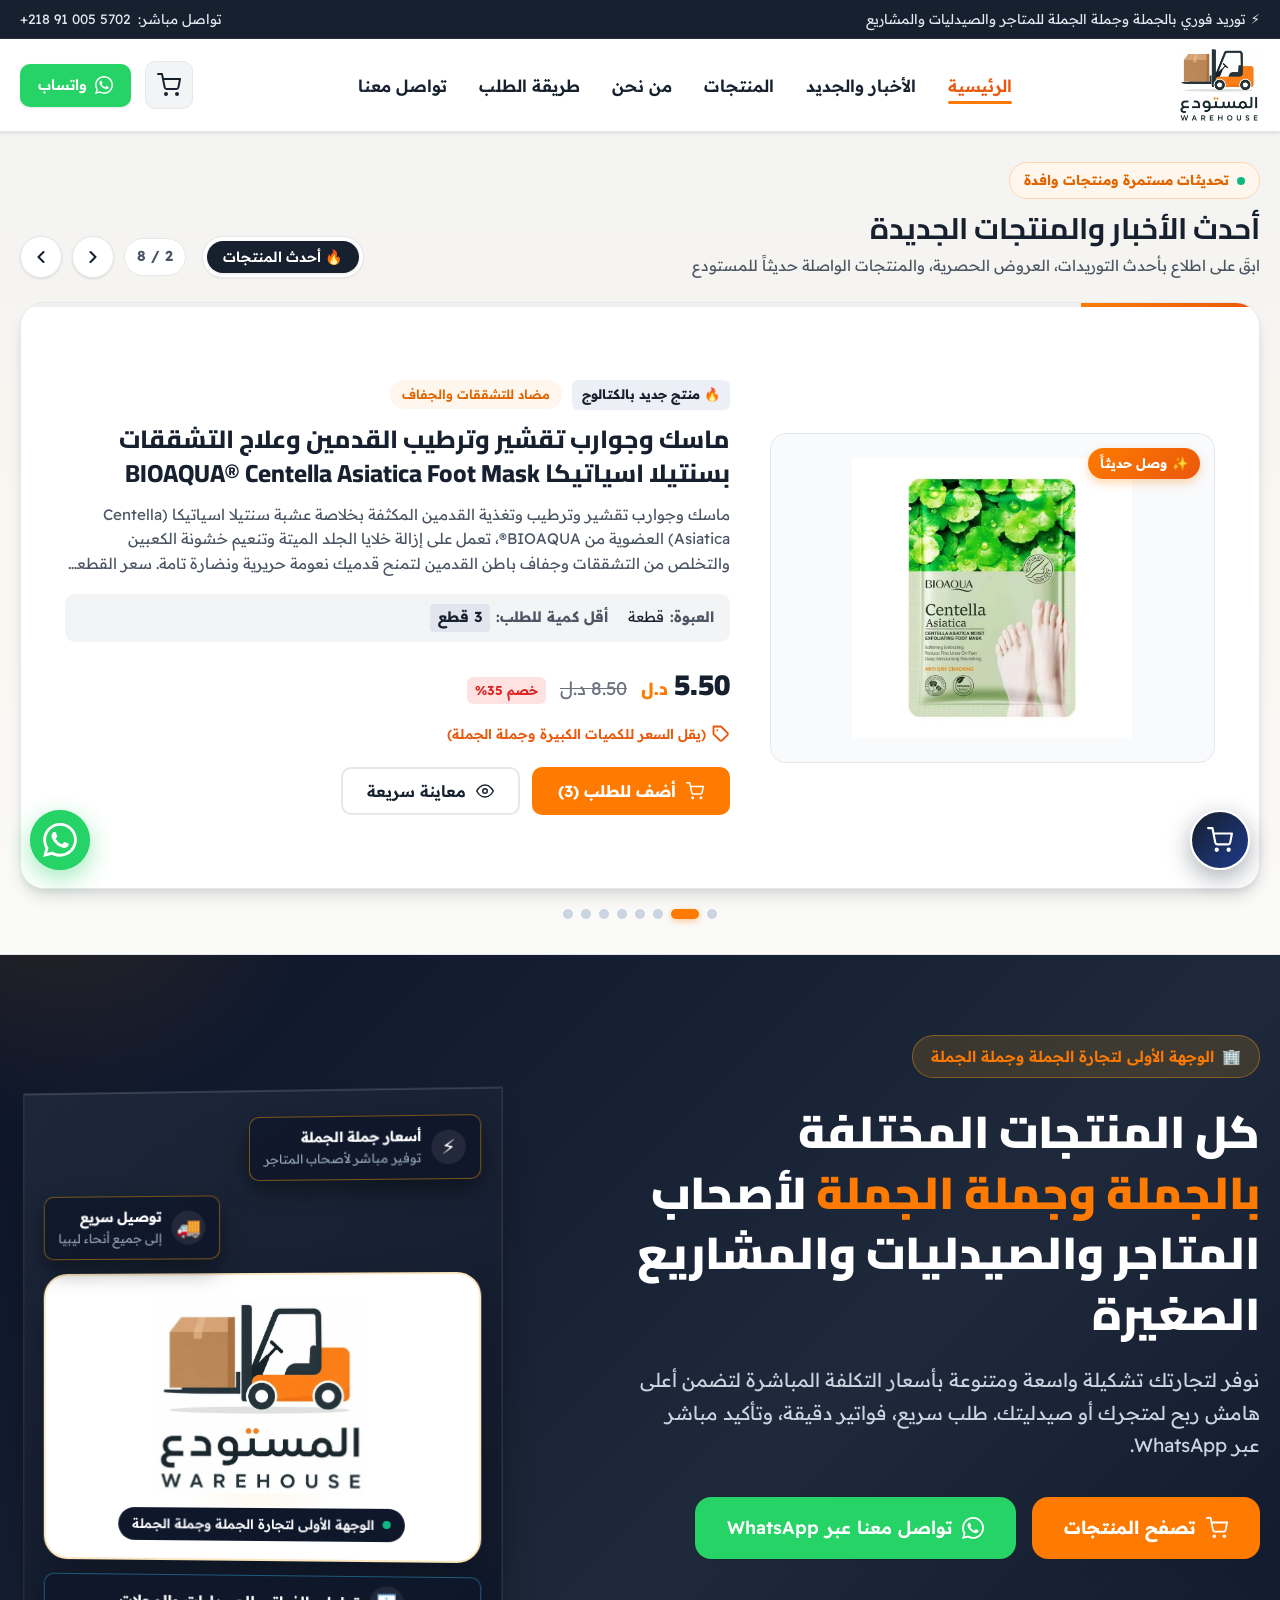
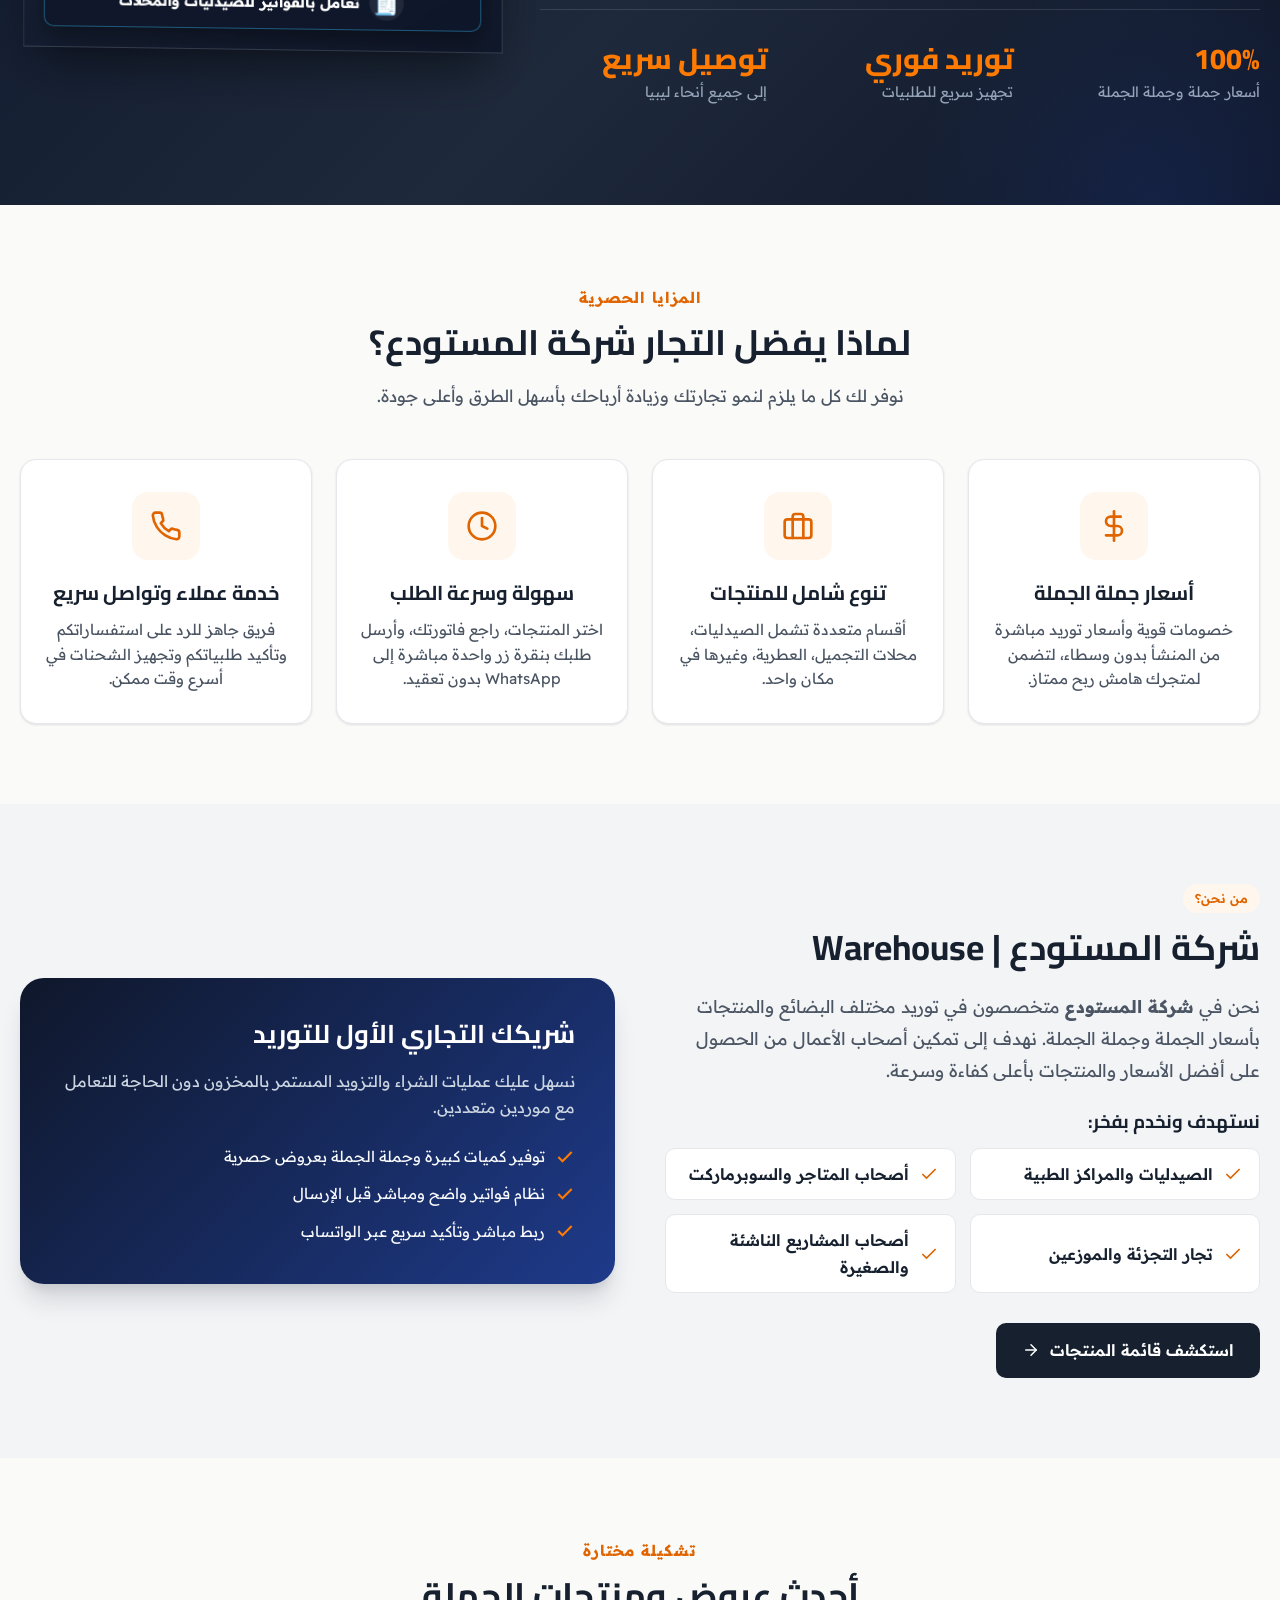
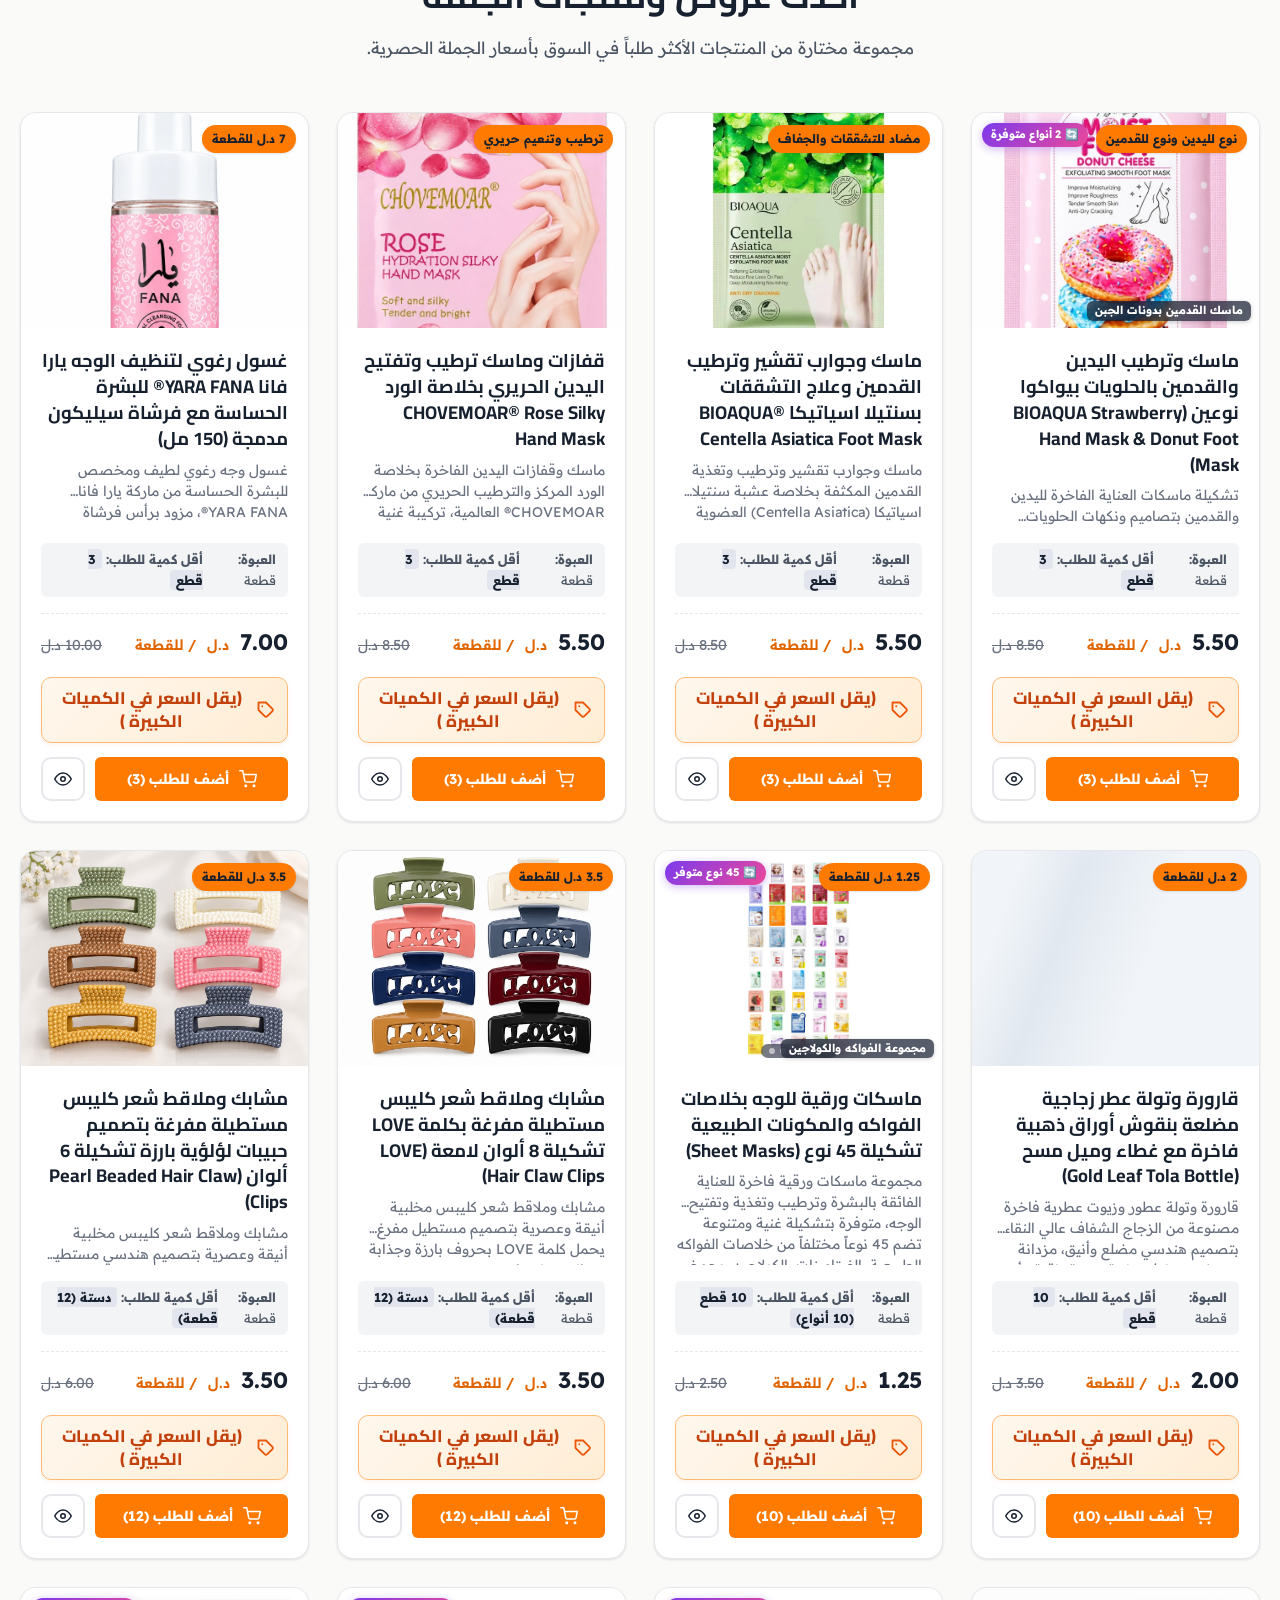
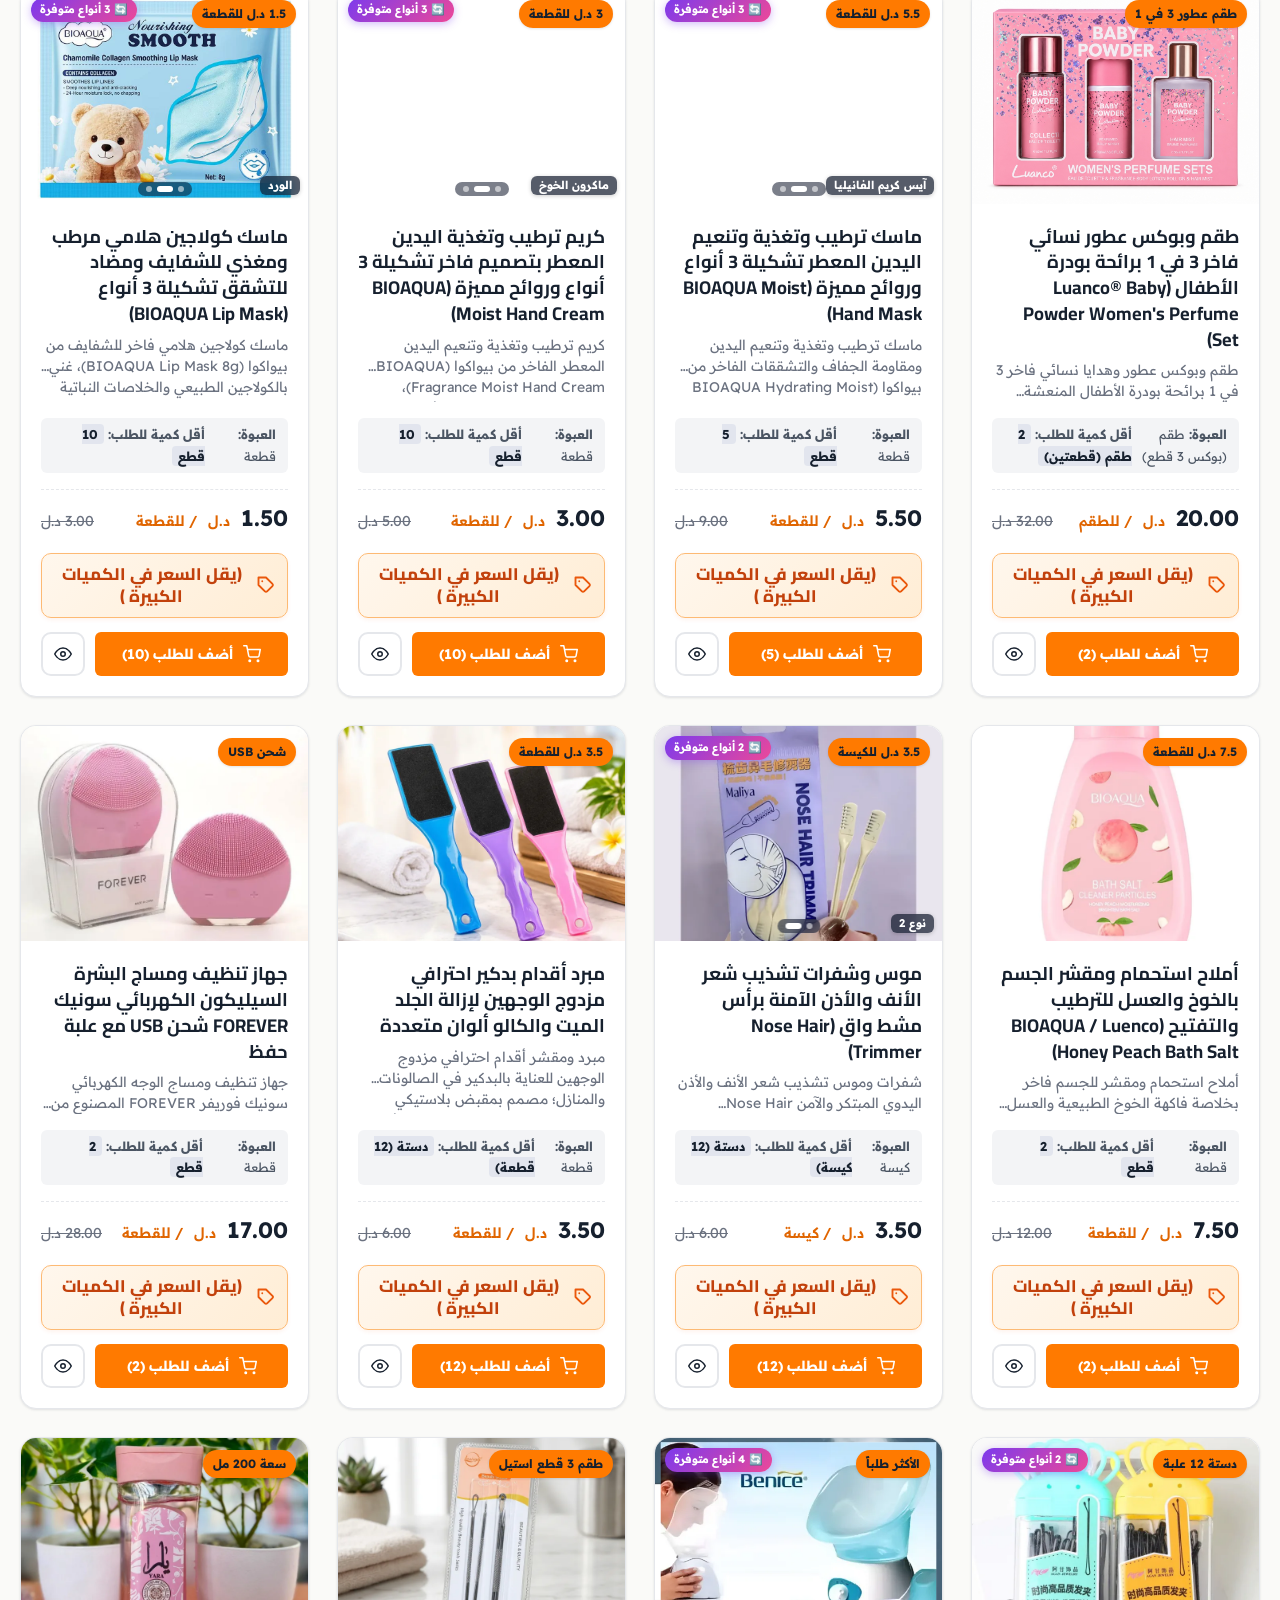
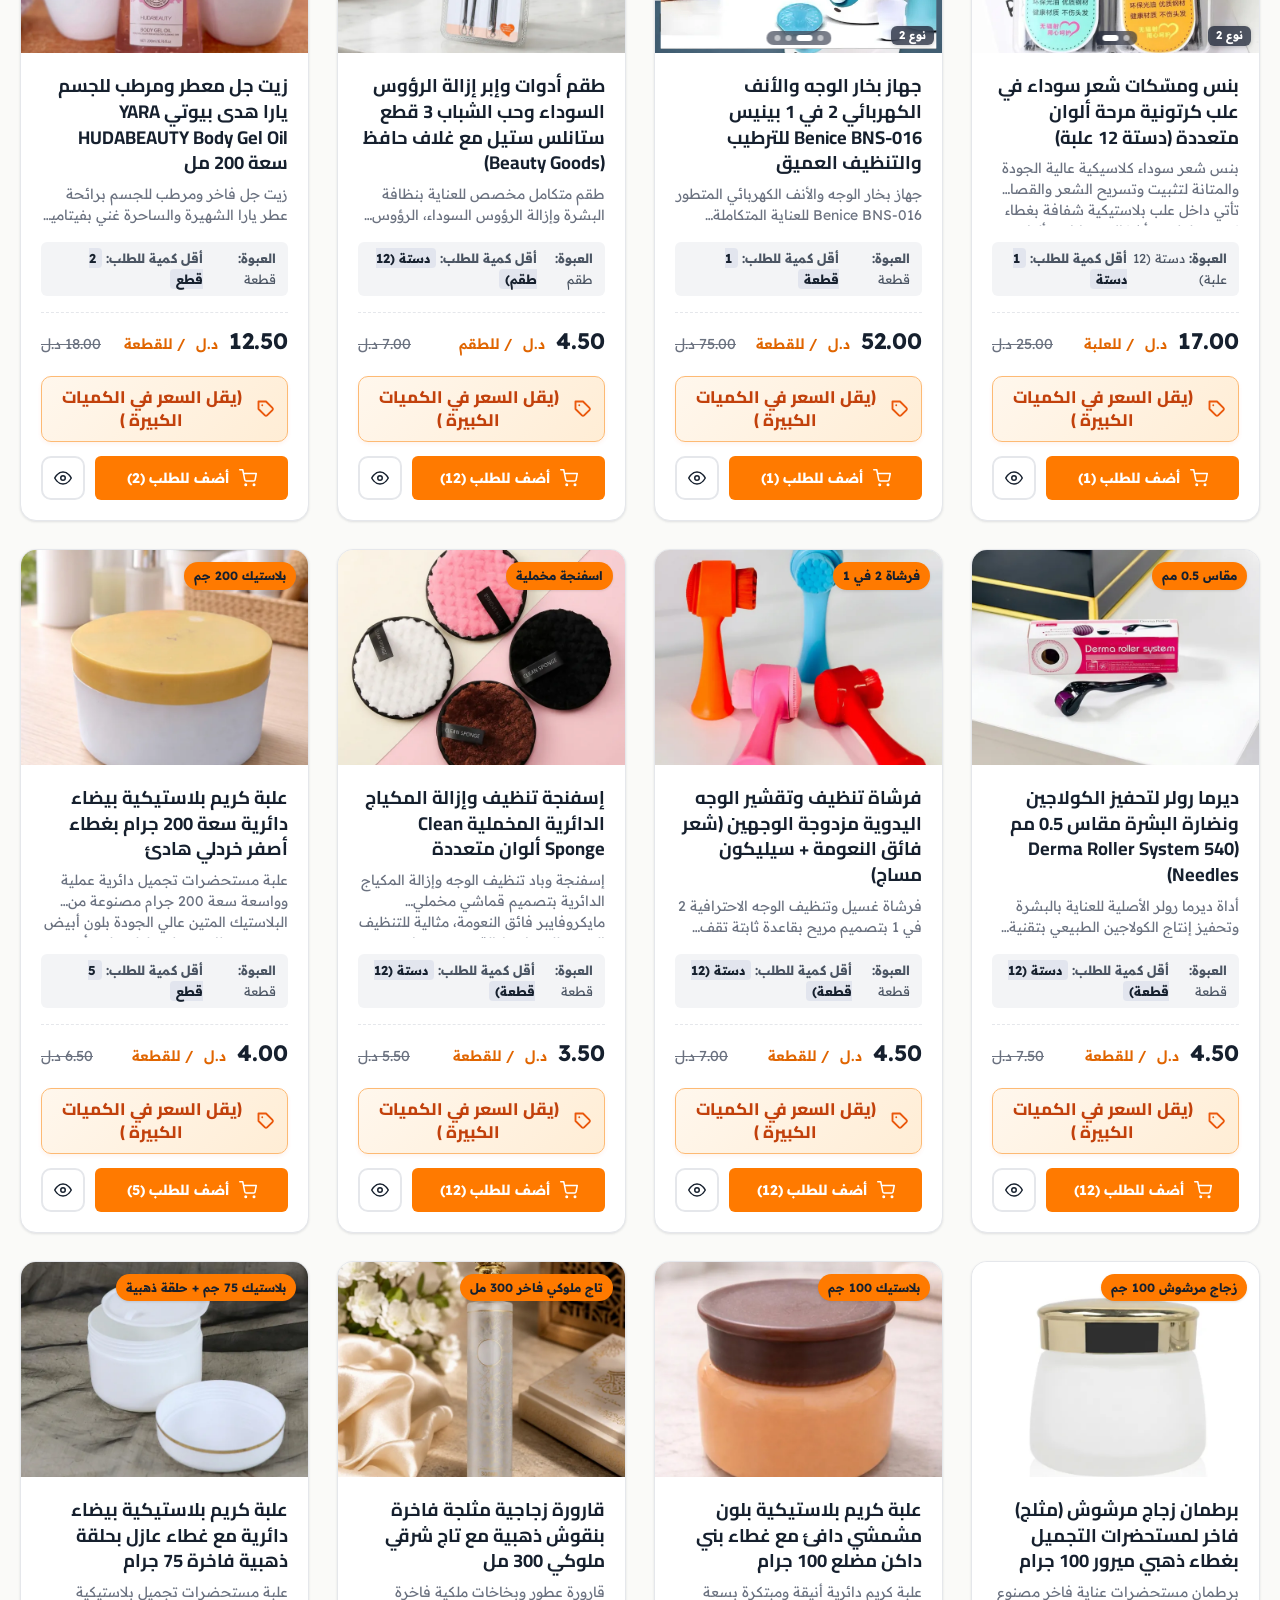
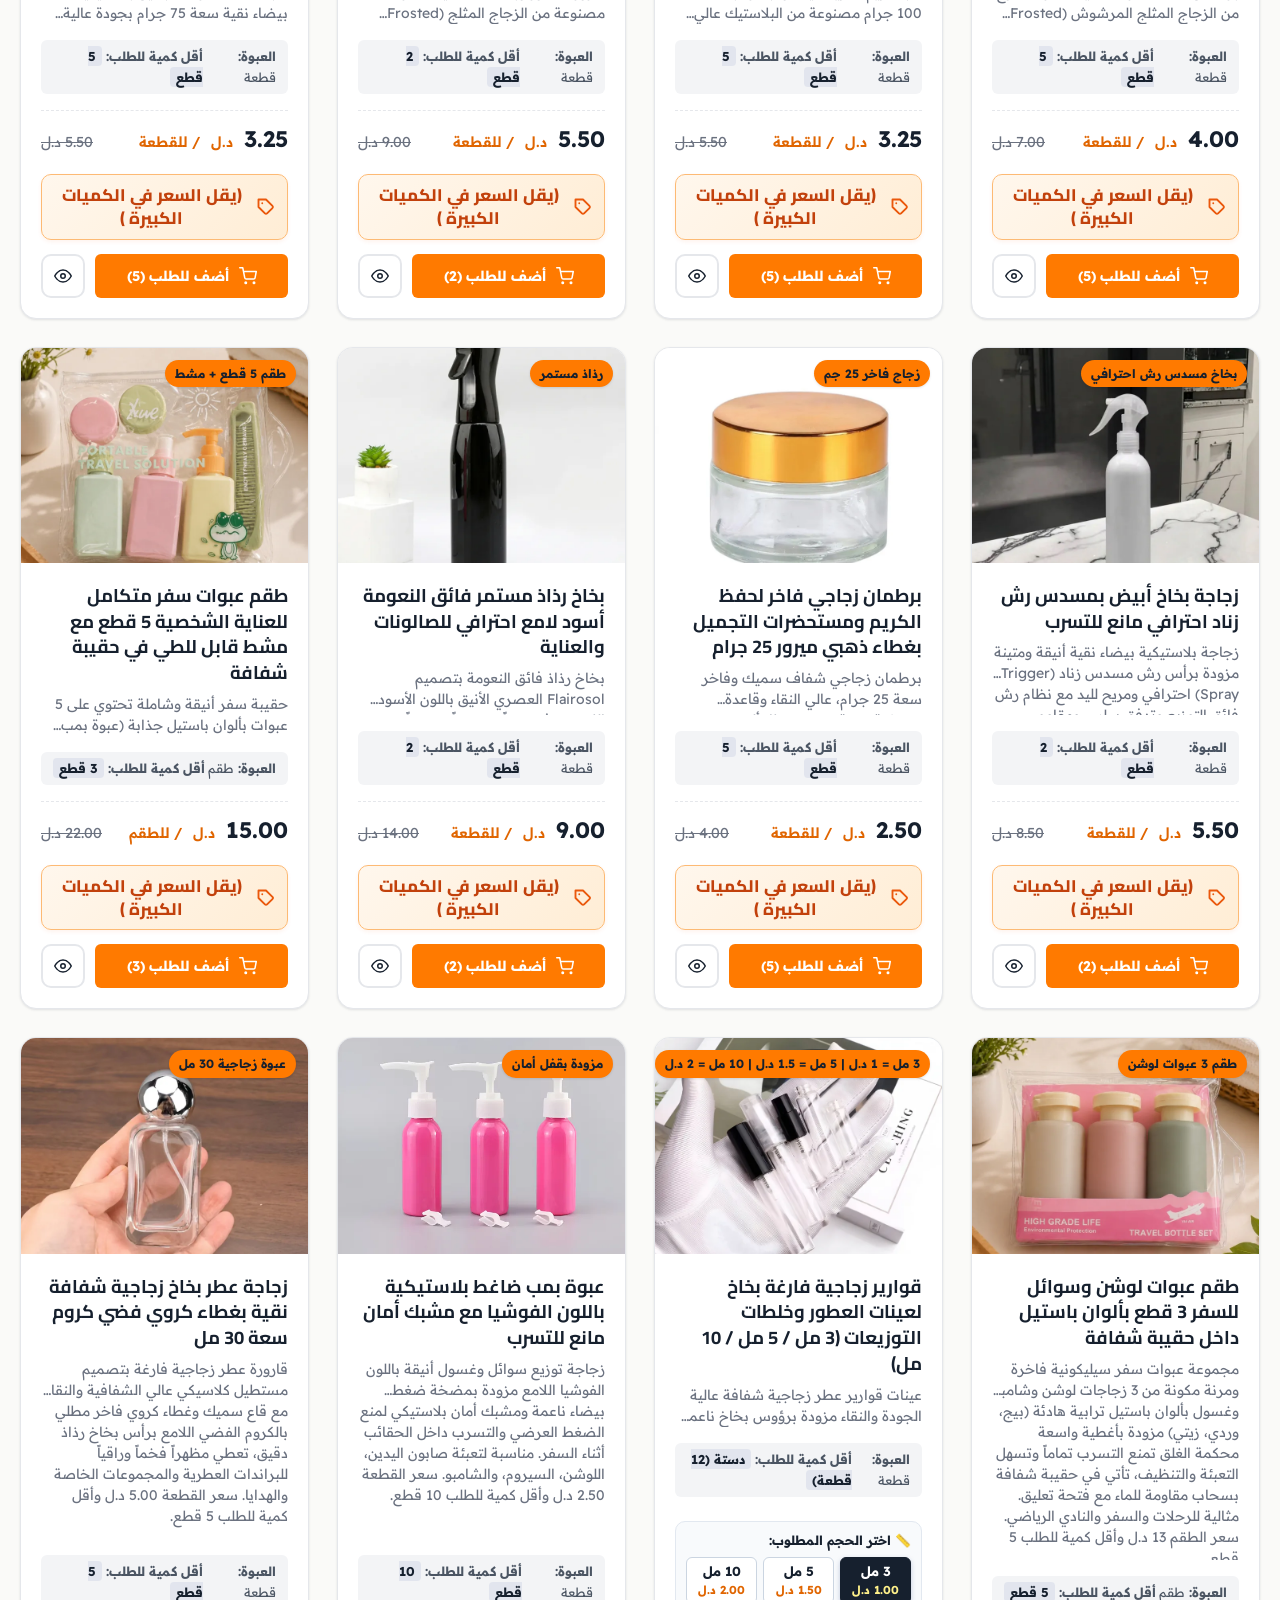
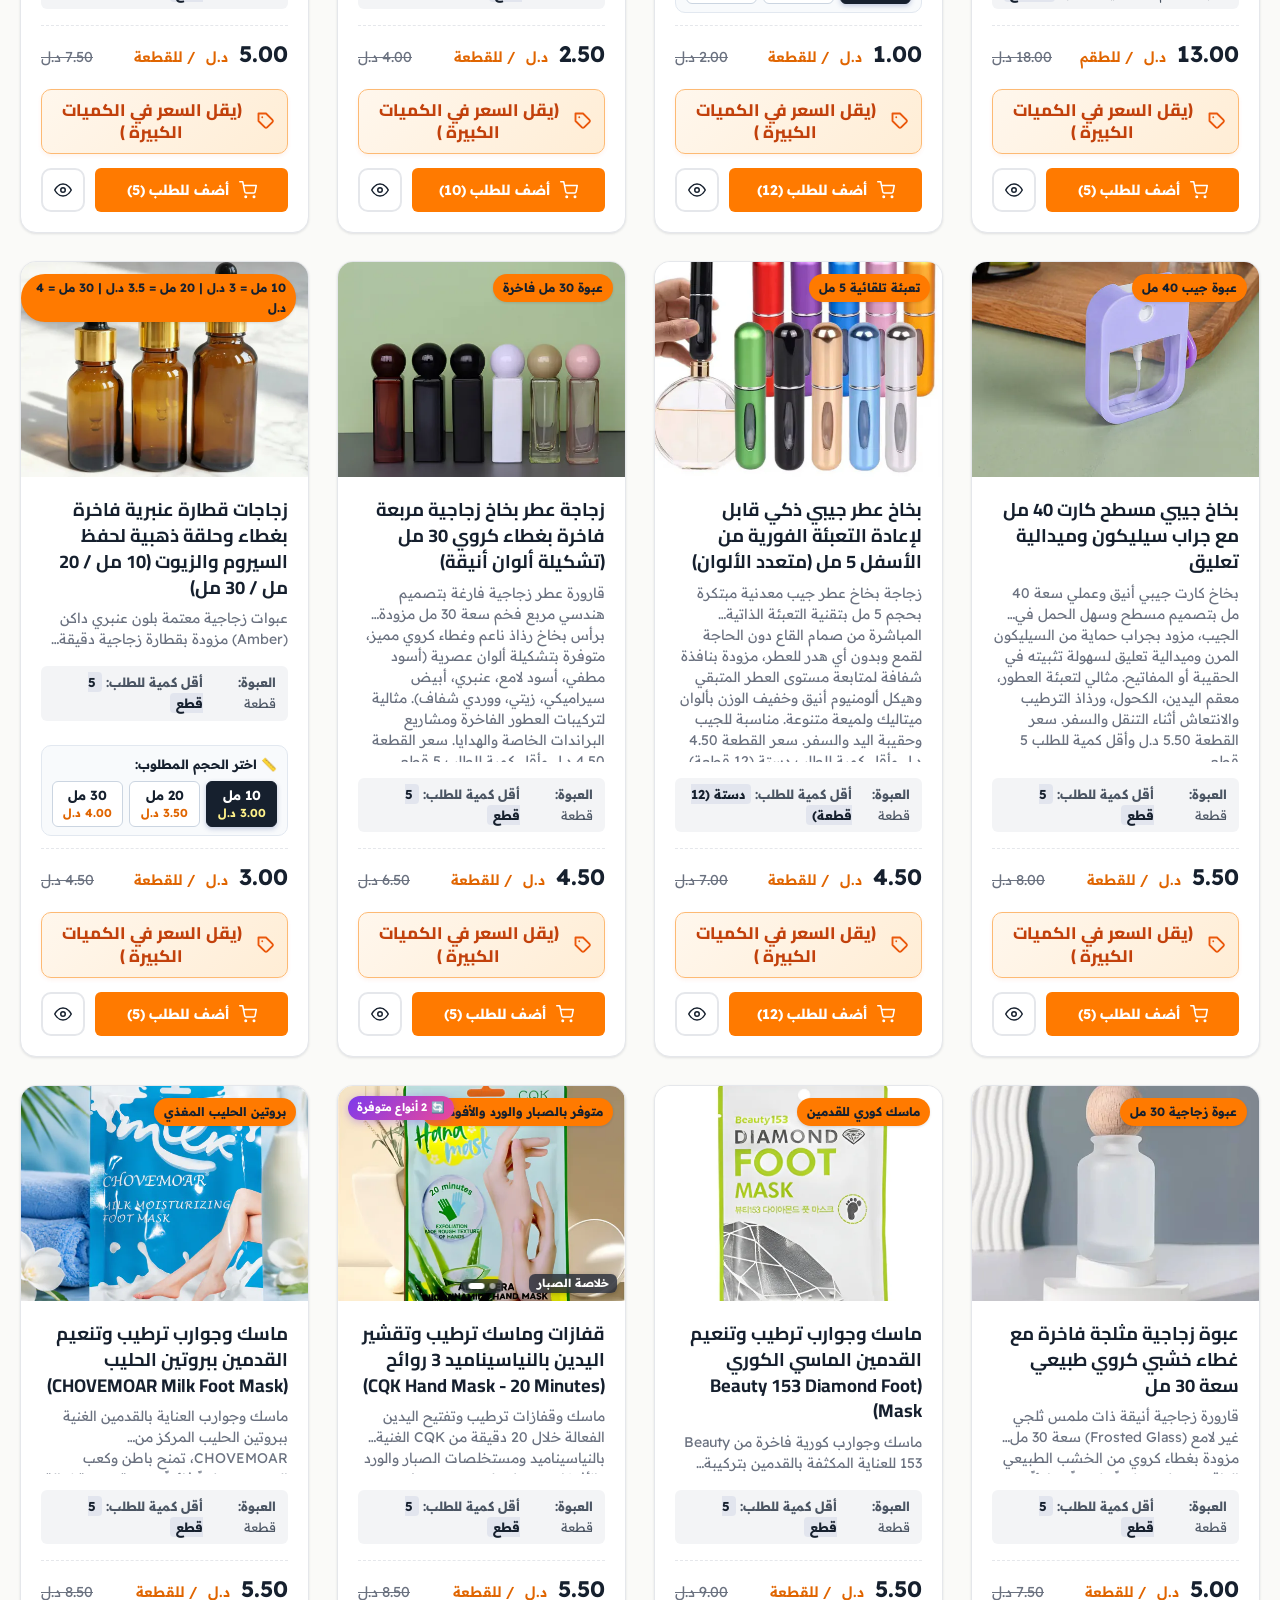
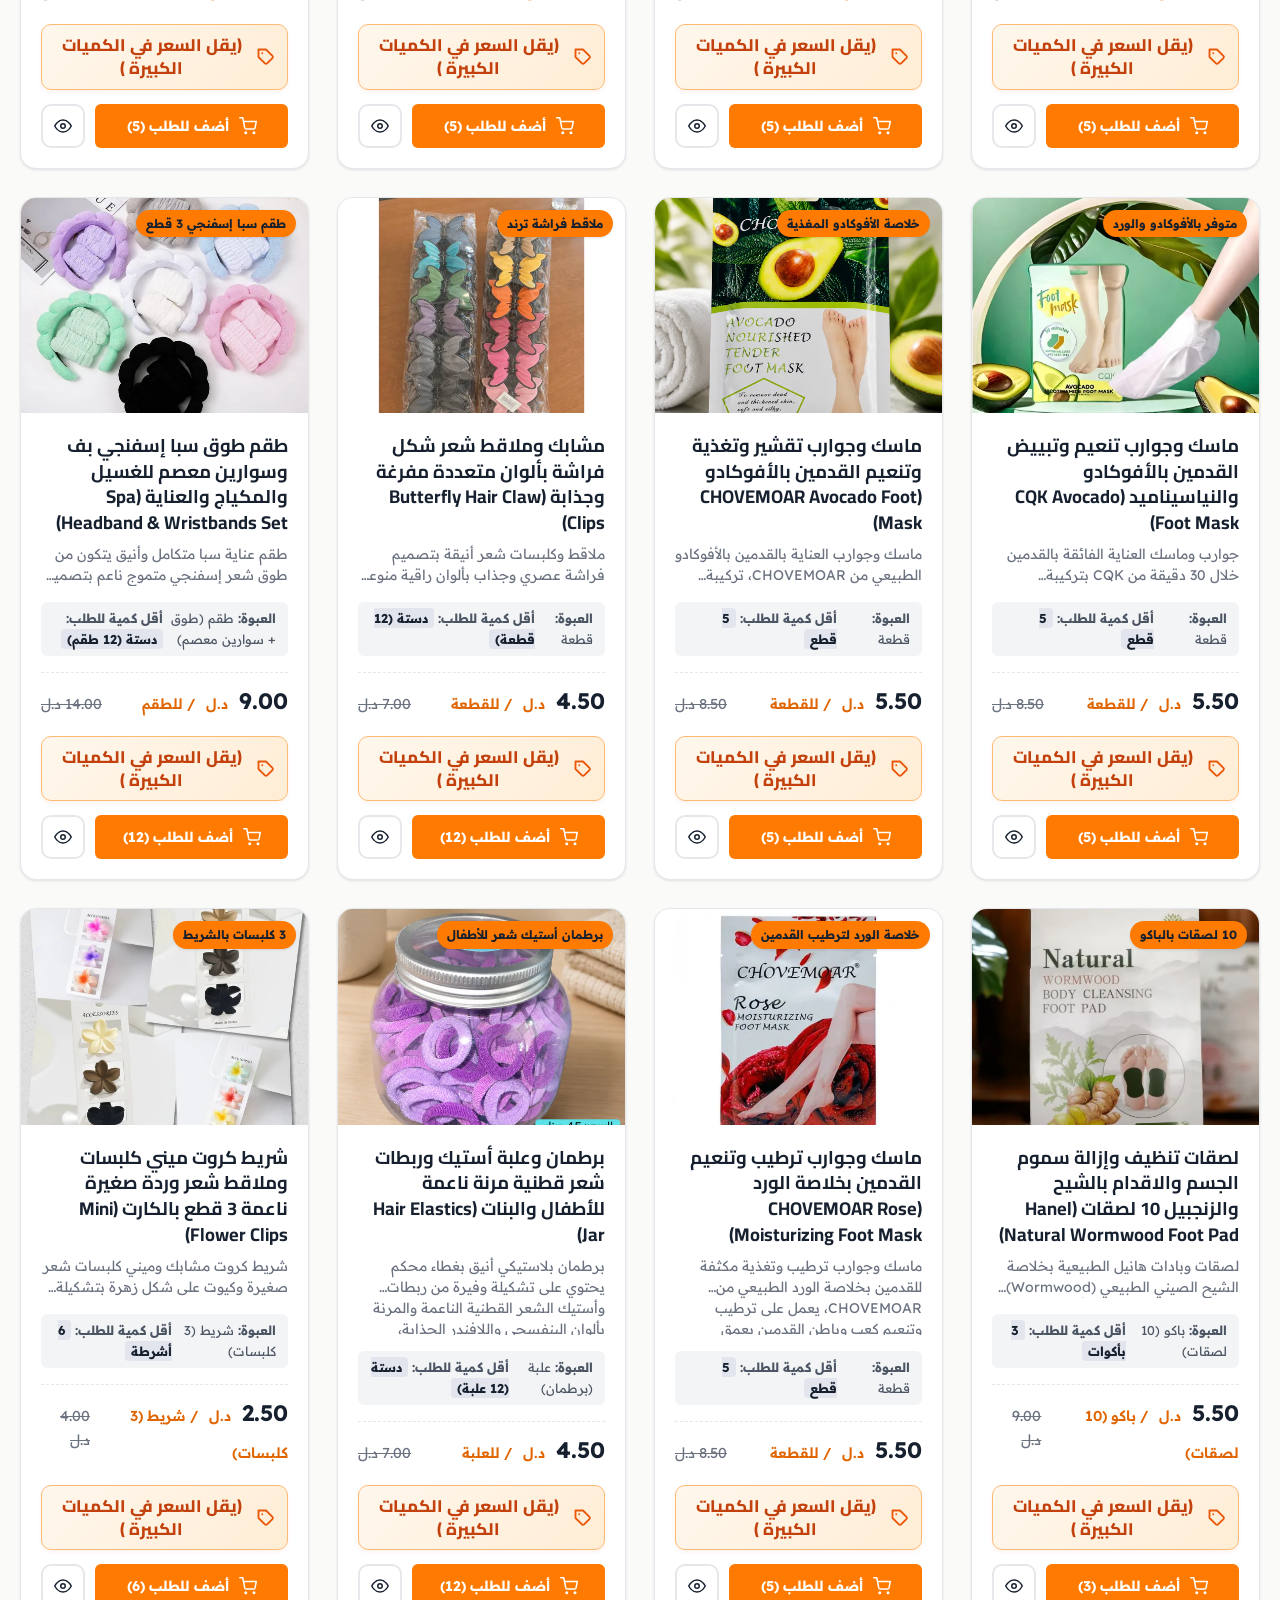
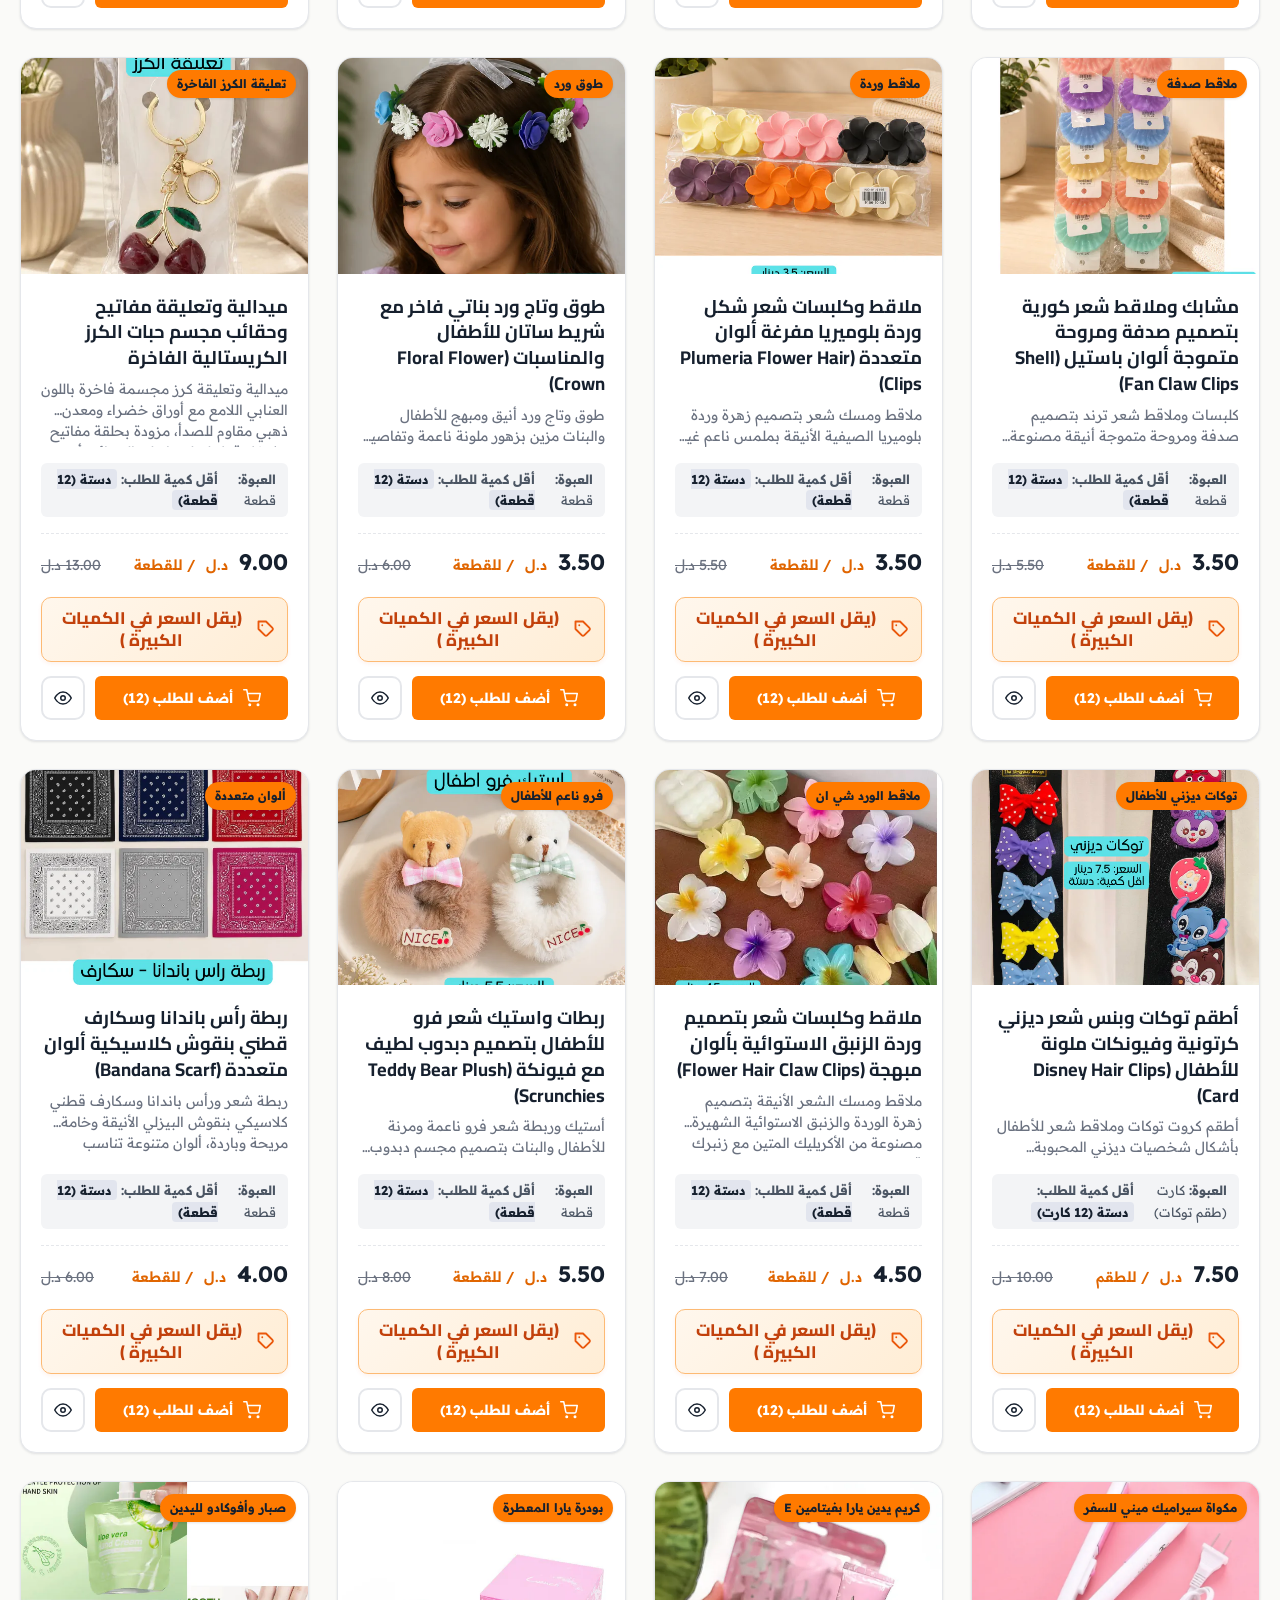
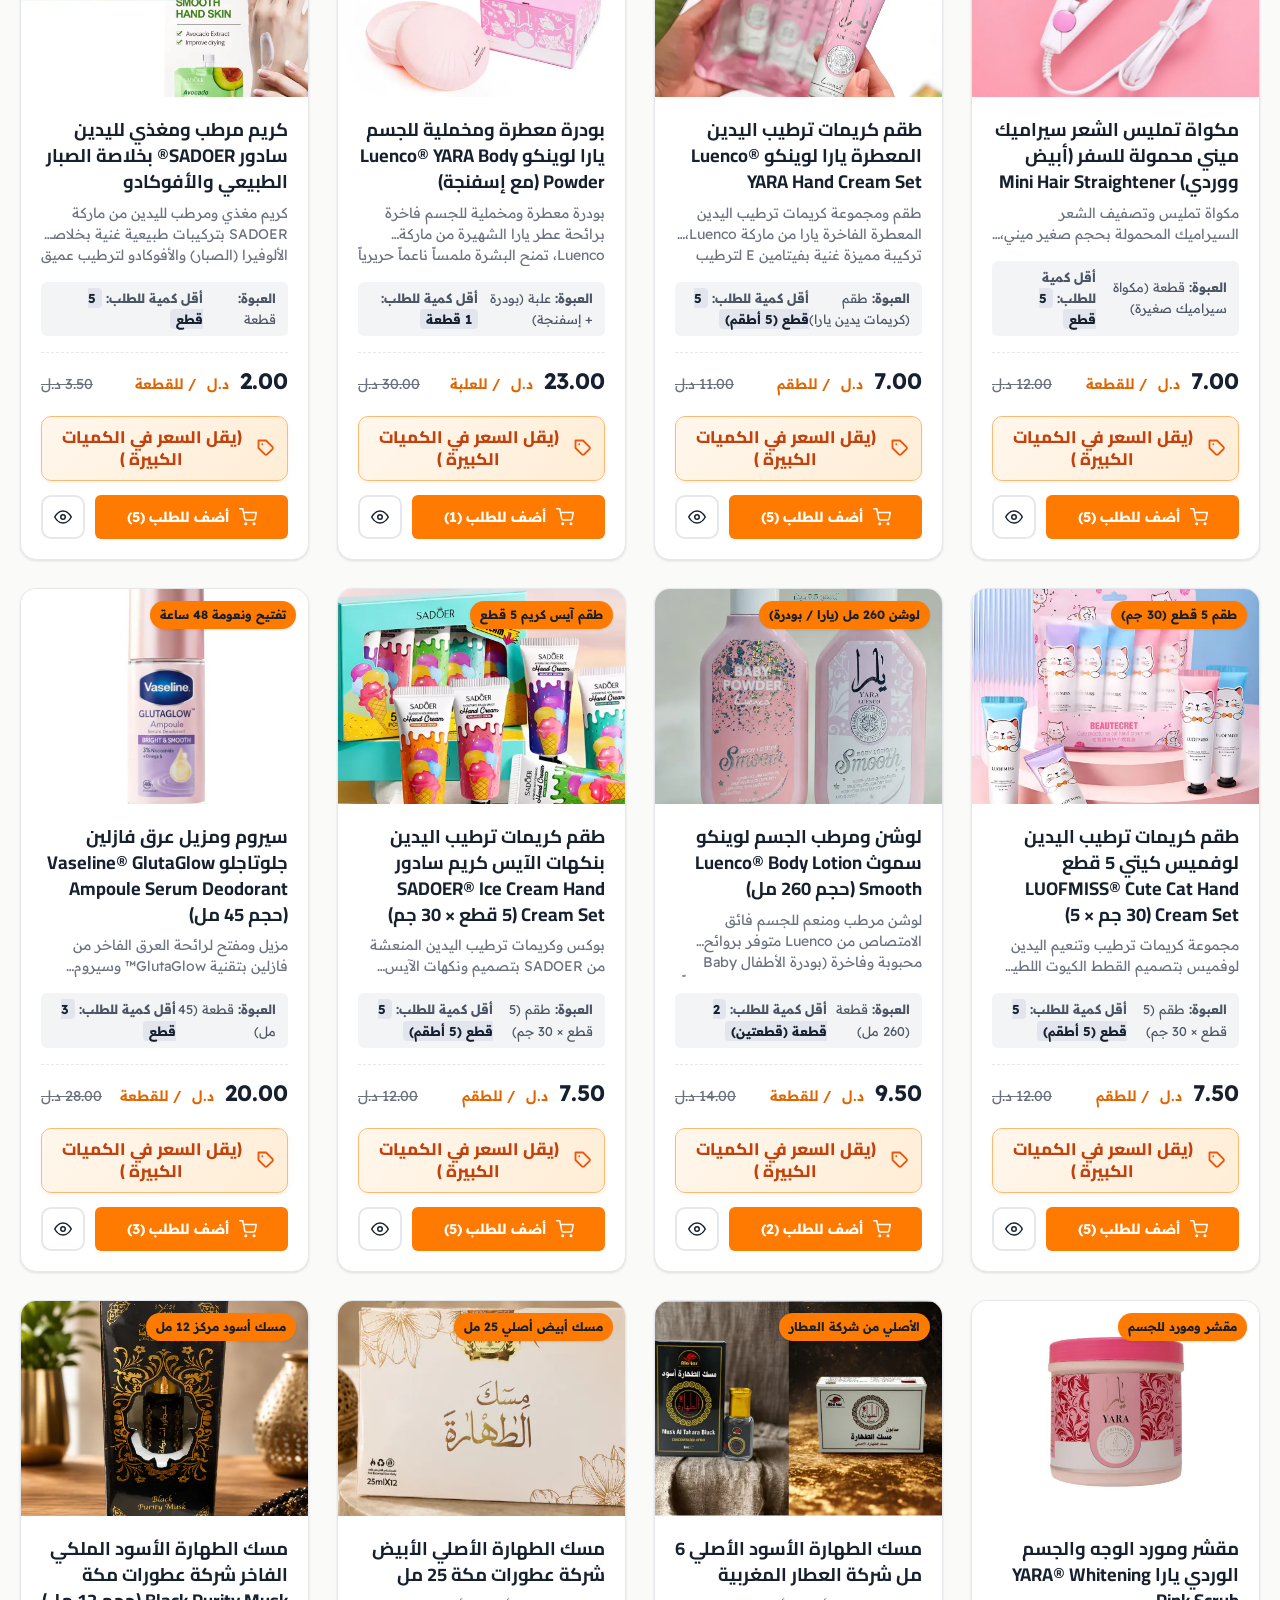
<file: index.html>
<!DOCTYPE html>
<html lang="ar" dir="rtl">
<head>
    <meta charset="UTF-8">
    <meta name="viewport" content="width=device-width, initial-scale=1.0">
    <title>شركة المستودع | Warehouse - منتجات بالجملة وجملة الجملة</title>
    <meta name="description" content="شركة المستودع توفر مختلف المنتجات بالجملة وجملة الجملة لأصحاب المتاجر والصيدليات والمشاريع الصغيرة. توريد فوري وأسعار منافسة.">
    <meta name="keywords" content="شركة المستودع, تجارة الجملة, جملة الجملة, صيدليات, متاجر, مشاريع صغيرة, مواد غذائية, منظفات, ليبيا, توريد">
    
    <!-- Open Graph / Social Media Meta Tags -->
    <meta property="og:title" content="شركة المستودع | Warehouse - منتجات بالجملة وجملة الجملة">
    <meta property="og:description" content="كل المنتجات المختلفة بالجملة وجملة الجملة لأصحاب المتاجر والصيدليات والمشاريع الصغيرة.">
    <meta property="og:image" content="assets/images/logo.png">
    <meta property="og:type" content="website">
    
    <!-- Favicon -->
    <link rel="icon" type="image/png" href="assets/images/favicon.png">

    <!-- Google Fonts: Cairo (Heading) & Readex Pro (Body) -->
    <link rel="preconnect" href="https://fonts.googleapis.com">
    <link rel="preconnect" href="https://fonts.gstatic.com" crossorigin>
    <link href="https://fonts.googleapis.com/css2?family=Cairo:wght@600;700;800;900&family=Readex+Pro:wght@400;500;600;700&display=swap" rel="stylesheet">

    <!-- Stylesheet -->
    <link rel="stylesheet" href="css/style.css">
</head>
<body>

    <!-- الشريط العلوي للإعلانات والمعلومات السريعة -->
    <div class="top-bar">
        <div class="container">
            <div class="top-bar-item">
                <span>⚡ توريد فوري بالجملة وجملة الجملة للمتاجر والصيدليات والمشاريع</span>
            </div>
            <div class="top-bar-item">
                <span>تواصل مباشر: </span>
                <a href="https://wa.me/218910055702" target="_blank" dir="ltr">+218 91 005 5702</a>
            </div>
        </div>
    </div>

    <!-- شريط التنقل الرئيسي (Header & Navbar) -->
    <header class="main-header">
        <div class="container">
            <nav class="navbar">
                <!-- شعار المتجر -->
                <a href="index.html" class="brand-logo" title="شركة المستودع">
                    <img src="assets/images/logo.webp" alt="شعار شركة المستودع | Warehouse" onerror="this.onerror=null;this.src='assets/images/logo.png';">
                </a>

                <!-- روابط التنقل للشاشات الكبيرة -->
                <ul class="nav-links">
                    <li><a href="index.html" class="nav-link active">الرئيسية</a></li>
                    <li><a href="#latest-showcase" class="nav-link">الأخبار والجديد</a></li>
                    <li><a href="products.html" class="nav-link">المنتجات</a></li>
                    <li><a href="#about" class="nav-link">من نحن</a></li>
                    <li><a href="#how-it-works" class="nav-link">طريقة الطلب</a></li>
                    <li><a href="#contact" class="nav-link">تواصل معنا</a></li>
                </ul>

                <!-- أزرار الإجراءات السريعة والسلة -->
                <div class="header-actions">
                    <button class="cart-toggle-btn" aria-label="سلة المشتريات" title="عرض السلة">
                        <svg width="24" height="24" viewBox="0 0 24 24" fill="none" stroke="currentColor" stroke-width="2" stroke-linecap="round" stroke-linejoin="round">
                            <circle cx="9" cy="21" r="1"></circle>
                            <circle cx="20" cy="21" r="1"></circle>
                            <path d="M1 1h4l2.68 13.39a2 2 0 0 0 2 1.61h9.72a2 2 0 0 0 2-1.61L23 6H6"></path>
                        </svg>
                        <span class="cart-badge" style="display: none;">0</span>
                    </button>

                    <a href="https://wa.me/218910055702" target="_blank" class="btn btn-whatsapp header-whatsapp-btn">
                        <svg width="18" height="18" viewBox="0 0 24 24" fill="currentColor">
                            <path d="M.057 24l1.687-6.163c-1.041-1.804-1.588-3.849-1.587-5.946.003-6.556 5.338-11.891 11.893-11.891 3.181.001 6.167 1.24 8.413 3.488 2.245 2.248 3.481 5.236 3.48 8.414-.003 6.557-5.338 11.892-11.893 11.892-1.99-.001-3.951-.5-5.688-1.448l-6.305 1.654zm6.597-3.807c1.676.995 3.276 1.591 5.392 1.592 5.448 0 9.886-4.434 9.889-9.885.002-5.462-4.415-9.89-9.881-9.892-5.452 0-9.887 4.434-9.889 9.884-.001 2.225.651 3.891 1.746 5.634l-.999 3.648 3.742-.981zm11.387-5.464c-.074-.124-.272-.198-.57-.347-.297-.149-1.758-.868-2.031-.967-.272-.099-.47-.149-.669.149-.198.297-.768.967-.941 1.165-.173.198-.347.223-.644.074-.297-.149-1.255-.462-2.39-1.475-.883-.788-1.48-1.761-1.653-2.059-.173-.297-.018-.458.13-.606.134-.133.297-.347.446-.521.151-.172.2-.296.3-.495.099-.198.05-.372-.025-.521-.075-.148-.669-1.611-.916-2.206-.242-.579-.487-.501-.669-.51l-.57-.01c-.198 0-.52.074-.792.372s-1.04 1.016-1.04 2.479 1.065 2.876 1.213 3.074c.149.198 2.095 3.2 5.076 4.487.709.306 1.263.489 1.694.626.712.226 1.36.194 1.872.118.571-.085 1.758-.719 2.006-1.413.248-.695.248-1.29.173-1.414z"/>
                        </svg>
                        واتساب
                    </a>

                    <!-- زر الموبايل -->
                    <button class="mobile-menu-btn" id="mobileMenuToggle" aria-label="فتح القائمة">
                        <svg width="24" height="24" viewBox="0 0 24 24" fill="none" stroke="currentColor" stroke-width="2" stroke-linecap="round" stroke-linejoin="round">
                            <line x1="3" y1="12" x2="21" y2="12"></line>
                            <line x1="3" y1="6" x2="21" y2="6"></line>
                            <line x1="3" y1="18" x2="21" y2="18"></line>
                        </svg>
                    </button>
                </div>
            </nav>
        </div>
    </header>

    <!-- القائمة الجانبية للموبايل -->
    <div class="drawer-backdrop" id="mobileNavBackdrop"></div>
    <div class="mobile-drawer" id="mobileNavDrawer">
        <div>
            <div class="mobile-drawer-header">
                <div class="brand-logo">
                    <img src="assets/images/logo.webp" alt="شركة المستودع" onerror="this.onerror=null;this.src='assets/images/logo.png';">
                </div>
                <button id="mobileNavClose" class="btn-icon" aria-label="إغلاق القائمة">
                    <svg width="24" height="24" viewBox="0 0 24 24" fill="none" stroke="currentColor" stroke-width="2" stroke-linecap="round" stroke-linejoin="round">
                        <line x1="18" y1="6" x2="6" y2="18"></line>
                        <line x1="6" y1="6" x2="18" y2="18"></line>
                    </svg>
                </button>
            </div>
            <div class="mobile-nav-links">
                <a href="index.html" class="mobile-nav-link active">الرئيسية</a>
                <a href="#latest-showcase" class="mobile-nav-link" onclick="document.getElementById('mobileNavClose').click();">📢 الأخبار والجديد</a>
                <a href="products.html" class="mobile-nav-link">المنتجات بالجملة</a>
                <a href="javascript:void(0)" class="mobile-nav-link mobile-cart-link" onclick="cartManager.openCartDrawer(); document.getElementById('mobileNavClose').click();">
                    🛒 سلة المشتريات <span class="cart-badge-inline" style="display: none; background: var(--color-accent); color: var(--color-primary); padding: 2px 8px; border-radius: 12px; font-size: 0.8rem; font-weight: bold; margin-right: 8px;"></span>
                </a>
                <a href="#about" class="mobile-nav-link">من نحن؟</a>
                <a href="#how-it-works" class="mobile-nav-link">كيفية الطلب</a>
                <a href="#contact" class="mobile-nav-link">تواصل معنا</a>
            </div>
        </div>
        <div>
            <a href="https://wa.me/218910055702" target="_blank" class="btn btn-whatsapp" style="width: 100%;">
                تواصل عبر WhatsApp
            </a>
        </div>
    </div>

    <!-- قسم الشرائح الدوارة: آخر الأخبار وأحدث المنتجات الواصلة للمستودع (في أعلى الصفحة) -->
    <section class="carousel-section" id="latest-showcase">
        <div class="container">
            <div class="carousel-header">
                <div class="carousel-title-group">
                    <div class="carousel-badge-top">
                        <span class="pulse-dot"></span>
                        <span>تحديثات مستمرة ومنتجات وافدة</span>
                    </div>
                    <h2 class="carousel-section-title">أحدث الأخبار والمنتجات الجديدة</h2>
                    <p class="carousel-section-subtitle">ابقَ على اطلاع بأحدث التوريدات، العروض الحصرية، والمنتجات الواصلة حديثاً للمستودع</p>
                </div>

                <div class="carousel-controls-bar">
                    <!-- تبويبات التصفية -->
                    <div class="carousel-filter-tabs">
                        <button type="button" class="carousel-filter-btn active" data-filter="products">
                            <span>🔥 أحدث المنتجات</span>
                        </button>
                    </div>

                    <!-- أزرار التنقل (Next / Prev) وعدّاد الشرائح -->
                    <div class="carousel-nav-group">
                        <span class="carousel-counter" id="carouselCounter">
                            <span class="carousel-current">1</span> / <span class="carousel-total">8</span>
                        </span>
                        <button type="button" class="carousel-nav-btn prev" id="carouselPrevBtn" aria-label="الشريحة السابقة" title="السابق">
                            <svg width="20" height="20" viewBox="0 0 24 24" fill="none" stroke="currentColor" stroke-width="2.5" stroke-linecap="round" stroke-linejoin="round">
                                <polyline points="9 18 15 12 9 6"></polyline>
                            </svg>
                        </button>
                        <button type="button" class="carousel-nav-btn next" id="carouselNextBtn" aria-label="الشريحة التالية" title="التالي">
                            <svg width="20" height="20" viewBox="0 0 24 24" fill="none" stroke="currentColor" stroke-width="2.5" stroke-linecap="round" stroke-linejoin="round">
                                <polyline points="15 18 9 12 15 6"></polyline>
                            </svg>
                        </button>
                    </div>
                </div>
            </div>

            <!-- حاوية الشرائح الدوارة -->
            <div class="carousel-wrapper" id="carouselWrapper">
                <!-- شريط التقدم التلقائي للوقت -->
                <div class="carousel-progress-track">
                    <div class="carousel-progress-fill" id="carouselProgressFill"></div>
                </div>

                <!-- مسار الشرائح (Slider Track) -->
                <div class="carousel-track-container">
                    <div class="carousel-track" id="carouselTrack">
                        <!-- يتم توليد الشرائح ديناميكياً بواسطة JavaScript -->
                    </div>
                </div>
            </div>

            <!-- نقاط الترقيم التفاعلية (Indicators / Dots) -->
            <div class="carousel-indicators" id="carouselIndicators">
                <!-- يتم توليد النقاط ديناميكياً بواسطة JavaScript -->
            </div>
        </div>
    </section>

    <!-- القسم الرئيسي (Hero Section) -->
    <section class="hero-section">
        <div class="container">
            <div class="hero-grid">
                <div class="hero-content">
                    <div class="hero-badge-tag">
                        <span>🏢</span> الوجهة الأولى لتجارة الجملة وجملة الجملة
                    </div>
                    <h1 class="hero-title">
                        كل المنتجات المختلفة <span>بالجملة وجملة الجملة</span> لأصحاب المتاجر والصيدليات والمشاريع الصغيرة
                    </h1>
                    <p class="hero-description">
                        نوفر لتجارتك تشكيلة واسعة ومتنوعة بأسعار التكلفة المباشرة لتضمن أعلى هامش ربح لمتجرك أو صيدليتك. طلب سريع، فواتير دقيقة، وتأكيد مباشر عبر WhatsApp.
                    </p>
                    <div class="hero-cta-group">
                        <a href="products.html" class="btn btn-primary btn-lg">
                            <svg width="22" height="22" viewBox="0 0 24 24" fill="none" stroke="currentColor" stroke-width="2" stroke-linecap="round" stroke-linejoin="round">
                                <circle cx="9" cy="21" r="1"></circle>
                                <circle cx="20" cy="21" r="1"></circle>
                                <path d="M1 1h4l2.68 13.39a2 2 0 0 0 2 1.61h9.72a2 2 0 0 0 2-1.61L23 6H6"></path>
                            </svg>
                            تصفح المنتجات
                        </a>
                        <a href="https://wa.me/218910055702" target="_blank" class="btn btn-whatsapp btn-lg">
                            <svg width="22" height="22" viewBox="0 0 24 24" fill="currentColor">
                                <path d="M.057 24l1.687-6.163c-1.041-1.804-1.588-3.849-1.587-5.946.003-6.556 5.338-11.891 11.893-11.891 3.181.001 6.167 1.24 8.413 3.488 2.245 2.248 3.481 5.236 3.48 8.414-.003 6.557-5.338 11.892-11.893 11.892-1.99-.001-3.951-.5-5.688-1.448l-6.305 1.654zm6.597-3.807c1.676.995 3.276 1.591 5.392 1.592 5.448 0 9.886-4.434 9.889-9.885.002-5.462-4.415-9.89-9.881-9.892-5.452 0-9.887 4.434-9.889 9.884-.001 2.225.651 3.891 1.746 5.634l-.999 3.648 3.742-.981zm11.387-5.464c-.074-.124-.272-.198-.57-.347-.297-.149-1.758-.868-2.031-.967-.272-.099-.47-.149-.669.149-.198.297-.768.967-.941 1.165-.173.198-.347.223-.644.074-.297-.149-1.255-.462-2.39-1.475-.883-.788-1.48-1.761-1.653-2.059-.173-.297-.018-.458.13-.606.134-.133.297-.347.446-.521.151-.172.2-.296.3-.495.099-.198.05-.372-.025-.521-.075-.148-.669-1.611-.916-2.206-.242-.579-.487-.501-.669-.51l-.57-.01c-.198 0-.52.074-.792.372s-1.04 1.016-1.04 2.479 1.065 2.876 1.213 3.074c.149.198 2.095 3.2 5.076 4.487.709.306 1.263.489 1.694.626.712.226 1.36.194 1.872.118.571-.085 1.758-.719 2.006-1.413.248-.695.248-1.29.173-1.414z"/>
                            </svg>
                            تواصل معنا عبر WhatsApp
                        </a>
                    </div>
                    
                    <div class="hero-stats">
                        <div class="stat-item">
                            <h3>100%</h3>
                            <p>أسعار جملة وجملة الجملة</p>
                        </div>
                        <div class="stat-item">
                            <h3>توريد فوري</h3>
                            <p>تجهيز سريع للطلبيات</p>
                        </div>
                        <div class="stat-item">
                            <h3>توصيل سريع</h3>
                            <p>إلى جميع أنحاء ليبيا</p>
                        </div>
                    </div>
                </div>

                <div class="hero-image-wrapper">
                    <div class="hero-brand-showcase">
                        <!-- وسم عائم: أسعار جملة الجملة -->
                        <div class="hero-floating-tag tag-top-right">
                            <span class="tag-icon">⚡</span>
                            <div class="tag-text">
                                <strong>أسعار جملة الجملة</strong>
                                <span>توفير مباشر لأصحاب المتاجر</span>
                            </div>
                        </div>

                        <!-- وسم عائم: توصيل سريع -->
                        <div class="hero-floating-tag tag-top-left">
                            <span class="tag-icon">🚚</span>
                            <div class="tag-text">
                                <strong>توصيل سريع</strong>
                                <span>إلى جميع أنحاء ليبيا</span>
                            </div>
                        </div>

                        <!-- بطاقة الشعار الرسمية -->
                        <div class="hero-logo-card">
                            <div class="hero-logo-glow"></div>
                            <div class="hero-logo-img-box">
                                <img src="assets/images/logo.webp" alt="شركة المستودع | WAREHOUSE" class="hero-logo-img" onerror="this.onerror=null;this.src='assets/images/logo.png';">
                            </div>
                            <div class="hero-logo-badge">
                                <span class="pulse-dot"></span>
                                <span>الوجهة الأولى لتجارة الجملة وجملة الجملة</span>
                            </div>
                        </div>

                        <!-- وسم سفلي: التعامل بالفواتير للصيدليات والمحلات -->
                        <div class="hero-floating-tag tag-bottom">
                            <span class="tag-icon">🧾</span>
                            <div class="tag-text">
                                <strong style="font-size: 0.92rem;">تعامل بالفواتير للصيدليات والمحلات</strong>
                            </div>
                        </div>
                    </div>
                </div>
            </div>
        </div>
    </section>

    <!-- قسم مزايا التعامل مع شركة المستودع -->
    <section class="section">
        <div class="container">
            <div class="section-header">
                <div class="section-subtitle">المزايا الحصرية</div>
                <h2 class="section-title">لماذا يفضل التجار شركة المستودع؟</h2>
                <p class="section-desc">نوفر لك كل ما يلزم لنمو تجارتك وزيادة أرباحك بأسهل الطرق وأعلى جودة.</p>
            </div>

            <div class="features-grid">
                <div class="feature-card">
                    <div class="feature-icon-box">
                        <svg width="32" height="32" viewBox="0 0 24 24" fill="none" stroke="currentColor" stroke-width="2" stroke-linecap="round" stroke-linejoin="round">
                            <line x1="12" y1="1" x2="12" y2="23"></line>
                            <path d="M17 5H9.5a3.5 3.5 0 0 0 0 7h5a3.5 3.5 0 0 1 0 7H6"></path>
                        </svg>
                    </div>
                    <h3 class="feature-title">أسعار جملة الجملة</h3>
                    <p class="feature-desc">خصومات قوية وأسعار توريد مباشرة من المنشأ بدون وسطاء، لتضمن لمتجرك هامش ربح ممتاز.</p>
                </div>

                <div class="feature-card">
                    <div class="feature-icon-box">
                        <svg width="32" height="32" viewBox="0 0 24 24" fill="none" stroke="currentColor" stroke-width="2" stroke-linecap="round" stroke-linejoin="round">
                            <rect x="2" y="7" width="20" height="14" rx="2" ry="2"></rect>
                            <path d="M16 21V5a2 2 0 0 0-2-2h-4a2 2 0 0 0-2 2v16"></path>
                        </svg>
                    </div>
                    <h3 class="feature-title">تنوع شامل للمنتجات</h3>
                    <p class="feature-desc">أقسام متعددة تشمل الصيدليات، محلات التجميل، العطرية، وغيرها في مكان واحد.</p>
                </div>

                <div class="feature-card">
                    <div class="feature-icon-box">
                        <svg width="32" height="32" viewBox="0 0 24 24" fill="none" stroke="currentColor" stroke-width="2" stroke-linecap="round" stroke-linejoin="round">
                            <circle cx="12" cy="12" r="10"></circle>
                            <polyline points="12 6 12 12 16 14"></polyline>
                        </svg>
                    </div>
                    <h3 class="feature-title">سهولة وسرعة الطلب</h3>
                    <p class="feature-desc">اختر المنتجات، راجع فاتورتك، وأرسل طلبك بنقرة زر واحدة مباشرة إلى WhatsApp بدون تعقيد.</p>
                </div>

                <div class="feature-card">
                    <div class="feature-icon-box">
                        <svg width="32" height="32" viewBox="0 0 24 24" fill="none" stroke="currentColor" stroke-width="2" stroke-linecap="round" stroke-linejoin="round">
                            <path d="M22 16.92v3a2 2 0 0 1-2.18 2 19.79 19.79 0 0 1-8.63-3.07 19.5 19.5 0 0 1-6-6 19.79 19.79 0 0 1-3.07-8.67A2 2 0 0 1 4.11 2h3a2 2 0 0 1 2 1.72 12.84 12.84 0 0 0 .7 2.81 2 2 0 0 1-.45 2.11L8.09 9.91a16 16 0 0 0 6 6l1.27-1.27a2 2 0 0 1 2.11-.45 12.84 12.84 0 0 0 2.81.7A2 2 0 0 1 22 16.92z"></path>
                        </svg>
                    </div>
                    <h3 class="feature-title">خدمة عملاء وتواصل سريع</h3>
                    <p class="feature-desc">فريق جاهز للرد على استفساراتكم وتأكيد طلبياتكم وتجهيز الشحنات في أسرع وقت ممكن.</p>
                </div>
            </div>
        </div>
    </section>

    <!-- قسم من نحن؟ (About Us) -->
    <section class="section section-bg" id="about">
        <div class="container">
            <div class="about-grid">
                <div class="about-content">
                    <div class="badge badge-gold" style="margin-bottom: 12px;">من نحن؟</div>
                    <h2>شركة المستودع | Warehouse</h2>
                    <p class="about-text">
                        نحن في <strong>شركة المستودع</strong> متخصصون في توريد مختلف البضائع والمنتجات بأسعار الجملة وجملة الجملة. نهدف إلى تمكين أصحاب الأعمال من الحصول على أفضل الأسعار والمنتجات بأعلى كفاءة وسرعة.
                    </p>

                    <h4 style="font-size: 1.15rem; margin-bottom: 14px; color: var(--color-primary);">نستهدف ونخدم بفخر:</h4>
                    <div class="target-audience-list">
                        <div class="target-item">
                            <svg width="20" height="20" viewBox="0 0 24 24" fill="none" stroke="currentColor" stroke-width="2"><polyline points="20 6 9 17 4 12"></polyline></svg>
                            <span>الصيدليات والمراكز الطبية</span>
                        </div>
                        <div class="target-item">
                            <svg width="20" height="20" viewBox="0 0 24 24" fill="none" stroke="currentColor" stroke-width="2"><polyline points="20 6 9 17 4 12"></polyline></svg>
                            <span>أصحاب المتاجر والسوبرماركت</span>
                        </div>
                        <div class="target-item">
                            <svg width="20" height="20" viewBox="0 0 24 24" fill="none" stroke="currentColor" stroke-width="2"><polyline points="20 6 9 17 4 12"></polyline></svg>
                            <span>تجار التجزئة والموزعين</span>
                        </div>
                        <div class="target-item">
                            <svg width="20" height="20" viewBox="0 0 24 24" fill="none" stroke="currentColor" stroke-width="2"><polyline points="20 6 9 17 4 12"></polyline></svg>
                            <span>أصحاب المشاريع الناشئة والصغيرة</span>
                        </div>
                    </div>

                    <a href="products.html" class="btn btn-dark">
                        استكشف قائمة المنتجات
                        <svg width="18" height="18" viewBox="0 0 24 24" fill="none" stroke="currentColor" stroke-width="2" stroke-linecap="round" stroke-linejoin="round">
                            <line x1="5" y1="12" x2="19" y2="12"></line>
                            <polyline points="12 5 19 12 12 19"></polyline>
                        </svg>
                    </a>
                </div>

                <div class="about-card-banner">
                    <h3>شريكك التجاري الأول للتوريد</h3>
                    <p>نسهل عليك عمليات الشراء والتزويد المستمر بالمخزون دون الحاجة للتعامل مع موردين متعددين.</p>
                    
                    <div class="wholesale-points">
                        <div class="wholesale-point">
                            <svg width="20" height="20" viewBox="0 0 24 24" fill="none" stroke="var(--color-accent)" stroke-width="2.5"><polyline points="20 6 9 17 4 12"></polyline></svg>
                            <span>توفير كميات كبيرة وجملة الجملة بعروض حصرية</span>
                        </div>
                        <div class="wholesale-point">
                            <svg width="20" height="20" viewBox="0 0 24 24" fill="none" stroke="var(--color-accent)" stroke-width="2.5"><polyline points="20 6 9 17 4 12"></polyline></svg>
                            <span>نظام فواتير واضح ومباشر قبل الإرسال</span>
                        </div>
                        <div class="wholesale-point">
                            <svg width="20" height="20" viewBox="0 0 24 24" fill="none" stroke="var(--color-accent)" stroke-width="2.5"><polyline points="20 6 9 17 4 12"></polyline></svg>
                            <span>ربط مباشر وتأكيد سريع عبر الواتساب</span>
                        </div>
                    </div>
                </div>
            </div>
        </div>
    </section>

    <!-- قسم المنتجات المميزة المختارة -->
    <section class="section">
        <div class="container">
            <div class="section-header">
                <div class="section-subtitle">تشكيلة مختارة</div>
                <h2 class="section-title">أحدث عروض ومنتجات الجملة</h2>
                <p class="section-desc">مجموعة مختارة من المنتجات الأكثر طلباً في السوق بأسعار الجملة الحصرية.</p>
            </div>

            <!-- شبكة المنتجات المعروضة من خلال JS -->
            <div class="products-grid" id="featuredProductsGrid">
                <!-- يتم توليد البطاقات ديناميكياً بواسطة JavaScript -->
            </div>

            <div style="text-align: center; margin-top: 50px;">
                <a href="products.html" class="btn btn-primary btn-lg">
                    عرض جميع المنتجات والتصنيفات
                    <svg width="20" height="20" viewBox="0 0 24 24" fill="none" stroke="currentColor" stroke-width="2" stroke-linecap="round" stroke-linejoin="round">
                        <line x1="5" y1="12" x2="19" y2="12"></line>
                        <polyline points="12 5 19 12 12 19"></polyline>
                    </svg>
                </a>
            </div>
        </div>
    </section>

    <!-- قسم خطوات الطلب (How It Works) -->
    <section class="section section-bg" id="how-it-works">
        <div class="container">
            <div class="section-header">
                <div class="section-subtitle">خطوات بسيطة وسريعة</div>
                <h2 class="section-title">كيف تطلب من شركة المستودع؟</h2>
                <p class="section-desc">صممنا لك تجربة طلب سريعة ومريحة لتوفير وقتك وجهدك.</p>
            </div>

            <div class="steps-grid">
                <div class="step-card">
                    <div class="step-number">1</div>
                    <h4>اختر المنتجات</h4>
                    <p>تصفح كتالوج المنتجات وأضف الأصناف والكميات المناسبة لمتجرك أو صيدليتك إلى السلة.</p>
                </div>

                <div class="step-card">
                    <div class="step-number">2</div>
                    <h4>راجع السلة وبياناتك</h4>
                    <p>اضغط على إتمام الطلب وأدخل بيانات متجرك وعنوانك ورقم هاتفك للتواصل.</p>
                </div>

                <div class="step-card">
                    <div class="step-number">3</div>
                    <h4>عاين الفاتورة</h4>
                    <p>اطلع على الفاتورة المفصلة لطلبك مع إجمالي الأسعار والكميات بدقة تامة.</p>
                </div>

                <div class="step-card">
                    <div class="step-number">4</div>
                    <h4>إرسال الطلب عبر WhatsApp</h4>
                    <p>اضغط على زر الإرسال لتصل الفاتورة مباشرة لفريقنا عبر WhatsApp لتأكيد الشحن والتجهيز.</p>
                </div>
            </div>
        </div>
    </section>

    <!-- قسم وسائل التواصل الاجتماعي -->
    <section class="social-section" id="contact">
        <div class="container">
            <div class="section-header" style="color: #ffffff;">
                <div class="section-subtitle" style="color: var(--color-accent);">قنوات التواصل الرسمية</div>
                <h2 class="section-title" style="color: #ffffff;">تابعنا وتواصل معنا مباشرة</h2>
                <p class="section-desc" style="color: #cbd5e1;">يسعدنا تواصلك معنا للاستفسار عن طلبيات الجملة وعروض الأسعار الخاصة.</p>
            </div>

            <div class="social-grid">
                <!-- بطاقة فيسبوك -->
                <a href="https://www.facebook.com/share/19TcBmZCx4/?mibextid=wwXIfr" target="_blank" class="social-card">
                    <div class="social-card-info">
                        <div class="social-card-icon facebook">
                            <svg width="28" height="28" viewBox="0 0 24 24" fill="currentColor">
                                <path d="M24 12.073c0-6.627-5.373-12-12-12s-12 5.373-12 12c0 5.99 4.388 10.954 10.125 11.854v-8.385H7.078v-3.47h3.047V9.43c0-3.007 1.792-4.669 4.533-4.669 1.312 0 2.686.235 2.686.235v2.953H15.83c-1.491 0-1.956.925-1.956 1.874v2.25h3.328l-.532 3.47h-2.796v8.385C19.612 23.027 24 18.062 24 12.073z"/>
                            </svg>
                        </div>
                        <div>
                            <h4 style="font-size: 1.15rem; color: #ffffff;">صفحتنا على Facebook</h4>
                            <p style="font-size: 0.9rem; color: #94a3b8;">تابع أحدث العروض والمنتجات</p>
                        </div>
                    </div>
                    <span class="btn btn-outline-white btn-sm">زيارة الصفحة</span>
                </a>

                <!-- بطاقة إنستغرام -->
                <a href="https://www.instagram.com/warehouse_ly?igsi=b2c5YmhyNXQ5ZDh4&utm_source=qr" target="_blank" class="social-card">
                    <div class="social-card-info">
                        <div class="social-card-icon instagram">
                            <svg width="28" height="28" viewBox="0 0 24 24" fill="currentColor">
                                <path d="M12 2.163c3.204 0 3.584.012 4.85.07 3.252.148 4.771 1.691 4.919 4.919.058 1.265.069 1.645.069 4.849 0 3.205-.012 3.584-.069 4.849-.149 3.225-1.664 4.771-4.919 4.919-1.266.058-1.644.07-4.85.07-3.204 0-3.584-.012-4.849-.07-3.26-.149-4.771-1.699-4.919-4.92-.058-1.265-.07-1.644-.07-4.849 0-3.204.013-3.583.07-4.849.149-3.227 1.664-4.771 4.919-4.919 1.266-.057 1.645-.069 4.849-.069zm0-2.163c-3.259 0-3.667.014-4.947.072-4.358.2-6.78 2.618-6.98 6.98-.059 1.281-.073 1.689-.073 4.948 0 3.259.014 3.668.072 4.948.2 4.358 2.618 6.78 6.98 6.98 1.281.058 1.689.072 4.948.072 3.259 0 3.668-.014 4.948-.072 4.354-.2 6.782-2.618 6.979-6.98.059-1.28.073-1.689.073-4.948 0-3.259-.014-3.667-.072-4.947-.196-4.354-2.617-6.78-6.979-6.98-1.281-.059-1.69-.073-4.949-.073zm0 5.838c-3.403 0-6.162 2.759-6.162 6.162s2.759 6.163 6.162 6.163 6.162-2.759 6.162-6.163c0-3.403-2.759-6.162-6.162-6.162zm0 10.162c-2.209 0-4-1.79-4-4 0-2.209 1.791-4 4-4s4 1.791 4 4c0 2.21-1.791 4-4 4zm6.406-11.845c-.796 0-1.441.645-1.441 1.44s.645 1.44 1.441 1.44c.795 0 1.439-.645 1.439-1.44s-.644-1.44-1.439-1.44z"/>
                            </svg>
                        </div>
                        <div>
                            <h4 style="font-size: 1.15rem; color: #ffffff;">حسابنا على Instagram</h4>
                            <p style="font-size: 0.9rem; color: #94a3b8;">@warehouse_ly</p>
                        </div>
                    </div>
                    <span class="btn btn-outline-white btn-sm">متابعة الحساب</span>
                </a>
            </div>
        </div>
    </section>

    <!-- الفوتر (Footer) -->
    <footer class="main-footer">
        <div class="container">
            <div class="footer-grid">
                <div class="footer-col">
                    <div style="background: #ffffff; display: inline-flex; align-items: center; justify-content: center; padding: 6px 12px; border-radius: 10px; margin-bottom: 15px; box-shadow: 0 2px 8px rgba(0,0,0,0.15);">
                        <img src="assets/images/logo.webp" alt="شركة المستودع" onerror="this.onerror=null;this.src='assets/images/logo.png';" style="height: 48px; width: auto;">
                    </div>
                    <p class="footer-desc">
                        شركة المستودع | Warehouse - كل المنتجات المختلفة بالجملة وجملة الجملة لأصحاب المتاجر والصيدليات والمشاريع الصغيرة وتجار التجزئة.
                    </p>
                </div>

                <div class="footer-col">
                    <h4>روابط سريعة</h4>
                    <div class="footer-links">
                        <a href="index.html">الصفحة الرئيسية</a>
                        <a href="#latest-showcase">الأخبار والجديد</a>
                        <a href="products.html">كتالوج المنتجات</a>
                        <a href="#about">نبذة عن النشاط</a>
                        <a href="#how-it-works">كيفية إرسال الطلب</a>
                    </div>
                </div>

                <div class="footer-col">
                    <h4>خدماتنا ومزايانا</h4>
                    <div class="footer-links">
                        <a href="products.html">أسعار جملة وجملة الجملة</a>
                        <a href="products.html">فواتير دقيقة وفورية</a>
                        <a href="https://wa.me/218910055702" target="_blank">تأكيد مباشر عبر WhatsApp</a>
                        <a href="#about">توريد لكافة المتاجر والصيدليات</a>
                    </div>
                </div>

                <div class="footer-col">
                    <h4>معلومات التواصل</h4>
                    <div class="footer-contact-list">
                        <div class="footer-contact-item">
                            <svg width="18" height="18" viewBox="0 0 24 24" fill="none" stroke="currentColor" stroke-width="2"><path d="M22 16.92v3a2 2 0 0 1-2.18 2 19.79 19.79 0 0 1-8.63-3.07 19.5 19.5 0 0 1-6-6 19.79 19.79 0 0 1-3.07-8.67A2 2 0 0 1 4.11 2h3a2 2 0 0 1 2 1.72 12.84 12.84 0 0 0 .7 2.81 2 2 0 0 1-.45 2.11L8.09 9.91a16 16 0 0 0 6 6l1.27-1.27a2 2 0 0 1 2.11-.45 12.84 12.84 0 0 0 2.81.7A2 2 0 0 1 22 16.92z"></path></svg>
                            <a href="https://wa.me/218910055702" target="_blank" dir="ltr">+218 91 005 5702</a>
                        </div>
                        <div class="footer-contact-item">
                            <svg width="18" height="18" viewBox="0 0 24 24" fill="none" stroke="currentColor" stroke-width="2"><path d="M21 10c0 7-9 13-9 13s-9-6-9-13a9 9 0 0 1 18 0z"></path><circle cx="12" cy="10" r="3"></circle></svg>
                            <span>ليبيا - خدمات التوريد والتوصيل لكافة المناطق</span>
                        </div>
                    </div>
                </div>
            </div>

            <div class="footer-bottom">
                <div>© 2026 شركة المستودع - Warehouse. جميع الحقوق محفوظة.</div>
                <div>تجارة الجملة وجملة الجملة لأصحاب الأعمال</div>
            </div>
        </div>
    </footer>

    <!-- الزر العائم للواتساب (Floating WhatsApp Button) -->
    <div class="floating-whatsapp">
        <div class="floating-whatsapp-tooltip">تواصل معنا مباشرة عبر WhatsApp</div>
        <a href="https://wa.me/218910055702" target="_blank" class="floating-whatsapp-btn" aria-label="محادثة واتساب">
            <svg width="34" height="34" viewBox="0 0 24 24" fill="currentColor">
                <path d="M.057 24l1.687-6.163c-1.041-1.804-1.588-3.849-1.587-5.946.003-6.556 5.338-11.891 11.893-11.891 3.181.001 6.167 1.24 8.413 3.488 2.245 2.248 3.481 5.236 3.48 8.414-.003 6.557-5.338 11.892-11.893 11.892-1.99-.001-3.951-.5-5.688-1.448l-6.305 1.654zm6.597-3.807c1.676.995 3.276 1.591 5.392 1.592 5.448 0 9.886-4.434 9.889-9.885.002-5.462-4.415-9.89-9.881-9.892-5.452 0-9.887 4.434-9.889 9.884-.001 2.225.651 3.891 1.746 5.634l-.999 3.648 3.742-.981zm11.387-5.464c-.074-.124-.272-.198-.57-.347-.297-.149-1.758-.868-2.031-.967-.272-.099-.47-.149-.669.149-.198.297-.768.967-.941 1.165-.173.198-.347.223-.644.074-.297-.149-1.255-.462-2.39-1.475-.883-.788-1.48-1.761-1.653-2.059-.173-.297-.018-.458.13-.606.134-.133.297-.347.446-.521.151-.172.2-.296.3-.495.099-.198.05-.372-.025-.521-.075-.148-.669-1.611-.916-2.206-.242-.579-.487-.501-.669-.51l-.57-.01c-.198 0-.52.074-.792.372s-1.04 1.016-1.04 2.479 1.065 2.876 1.213 3.074c.149.198 2.095 3.2 5.076 4.487.709.306 1.263.489 1.694.626.712.226 1.36.194 1.872.118.571-.085 1.758-.719 2.006-1.413.248-.695.248-1.29.173-1.414z"/>
            </svg>
        </a>
    </div>

    <!-- زر السلة العائم السريع (Floating Cart Button) -->
    <div class="floating-cart">
        <button class="floating-cart-btn cart-toggle-btn" aria-label="عرض سلة المشتريات" title="عرض سلة المشتريات">
            <svg width="26" height="26" viewBox="0 0 24 24" fill="none" stroke="currentColor" stroke-width="2" stroke-linecap="round" stroke-linejoin="round">
                <circle cx="9" cy="21" r="1"></circle>
                <circle cx="20" cy="21" r="1"></circle>
                <path d="M1 1h4l2.68 13.39a2 2 0 0 0 2 1.61h9.72a2 2 0 0 0 2-1.61L23 6H6"></path>
            </svg>
            <span class="cart-badge" style="display: none;">0</span>
        </button>
        <div class="floating-cart-tooltip">سلة الطلبات</div>
    </div>

    <!-- درج السلة الجانبي (Cart Drawer) -->
    <div class="drawer-backdrop" id="cartBackdrop"></div>
    <div class="cart-drawer" id="cartDrawer">
        <div class="cart-header">
            <h3>
                <svg width="24" height="24" viewBox="0 0 24 24" fill="none" stroke="currentColor" stroke-width="2">
                    <circle cx="9" cy="21" r="1"></circle>
                    <circle cx="20" cy="21" r="1"></circle>
                    <path d="M1 1h4l2.68 13.39a2 2 0 0 0 2 1.61h9.72a2 2 0 0 0 2-1.61L23 6H6"></path>
                </svg>
                سلة طلبات الجملة
            </h3>
            <button id="cartDrawerCloseBtn" class="btn-icon" aria-label="إغلاق السلة">
                <svg width="22" height="22" viewBox="0 0 24 24" fill="none" stroke="currentColor" stroke-width="2">
                    <line x1="18" y1="6" x2="6" y2="18"></line>
                    <line x1="6" y1="6" x2="18" y2="18"></line>
                </svg>
            </button>
        </div>

        <div class="cart-body" id="cartDrawerBody">
            <!-- يتم عرض عناصر السلة هنا عبر JS -->
        </div>

        <div class="cart-footer" id="cartDrawerFooter" style="display: none;">
            <div class="cart-summary-row">
                <span>عدد المنتجات:</span>
                <strong id="cartDrawerCount">0</strong>
            </div>
            <div class="cart-summary-row cart-summary-total">
                <span>إجمالي الطلب بالجملة:</span>
                <span id="cartDrawerTotal">0.00 د.ل</span>
            </div>
            <button class="btn btn-primary" id="checkoutBtn" style="width: 100%;">
                إتمام الطلب والمعاينة
                <svg width="20" height="20" viewBox="0 0 24 24" fill="none" stroke="currentColor" stroke-width="2">
                    <polyline points="9 18 15 12 9 6"></polyline>
                </svg>
            </button>
        </div>
    </div>

    <!-- نافذة إدخال بيانات العميل (Checkout Modal) -->
    <div class="modal-overlay" id="checkoutModal">
        <div class="modal-dialog">
            <div class="modal-header">
                <div class="modal-title">
                    <svg width="24" height="24" viewBox="0 0 24 24" fill="none" stroke="currentColor" stroke-width="2">
                        <path d="M16 21v-2a4 4 0 0 0-4-4H5a4 4 0 0 0-4 4v2"></path>
                        <circle cx="8.5" cy="7.5" r="4"></circle>
                        <polyline points="17 11 19 13 23 9"></polyline>
                    </svg>
                    بيانات إتمام طلب الجملة
                </div>
                <button class="btn-icon" id="checkoutModalClose" aria-label="إغلاق">
                    <svg width="22" height="22" viewBox="0 0 24 24" fill="none" stroke="currentColor" stroke-width="2">
                        <line x1="18" y1="6" x2="6" y2="18"></line>
                        <line x1="6" y1="6" x2="18" y2="18"></line>
                    </svg>
                </button>
            </div>
            <form id="checkoutForm">
                <div class="modal-body">
                    <div class="form-grid-2">
                        <div class="form-group">
                            <label class="form-label" for="customerName">اسم العميل / المسؤول <span class="req">*</span></label>
                            <input type="text" id="customerName" class="form-control" placeholder="مثال: أحمد مصطفى" required>
                        </div>
                        <div class="form-group">
                            <label class="form-label" for="customerPhone">رقم الهاتف للتواصل <span class="req">*</span></label>
                            <input type="tel" id="customerPhone" class="form-control" placeholder="مثال: 0910000000" required>
                        </div>
                    </div>

                    <div class="form-group">
                        <label class="form-label" for="customerStore">اسم المتجر / الصيدلية / النشاط <span class="req">*</span></label>
                        <input type="text" id="customerStore" class="form-control" placeholder="مثال: صيدلية الشفاء / سوبرماركت الأمانة" required>
                    </div>

                    <div class="form-group">
                        <label class="form-label" for="customerAddress">المدينة والعنوان التفصيلي <span class="req">*</span></label>
                        <input type="text" id="customerAddress" class="form-control" placeholder="مثال: طرابلس - طريق الشط بالقرب من..." required>
                    </div>

                    <div class="form-group">
                        <label class="form-label" for="customerNotes">ملاحظات إضافية على الطلبية</label>
                        <textarea id="customerNotes" class="form-control" placeholder="أي تفاصيل خاصة بالتوصيل، أوقات الاستلام أو استفسار محدد..."></textarea>
                    </div>
                </div>
                <div class="modal-footer">
                    <button type="button" class="btn btn-outline" id="cancelCheckoutBtn">رجوع للسلة</button>
                    <button type="submit" class="btn btn-primary">
                        متابعة لمعاينة الفاتورة
                        <svg width="18" height="18" viewBox="0 0 24 24" fill="none" stroke="currentColor" stroke-width="2">
                            <polyline points="9 18 15 12 9 6"></polyline>
                        </svg>
                    </button>
                </div>
            </form>
        </div>
    </div>

    <!-- نافذة معاينة الفاتورة الاحترافية (Invoice Preview Modal) -->
    <div class="modal-overlay" id="invoicePreviewModal">
        <div class="modal-dialog" style="max-width: 750px;">
            <div class="modal-header">
                <div class="modal-title">
                    <svg width="24" height="24" viewBox="0 0 24 24" fill="none" stroke="currentColor" stroke-width="2">
                        <path d="M14 2H6a2 2 0 0 0-2 2v16a2 2 0 0 0 2 2h12a2 2 0 0 0 2-2V8z"></path>
                        <polyline points="14 2 14 8 20 8"></polyline>
                        <line x1="16" y1="13" x2="8" y2="13"></line>
                        <line x1="16" y1="17" x2="8" y2="17"></line>
                        <polyline points="10 9 9 9 8 9"></polyline>
                    </svg>
                    معاينة فاتورة الطلب
                </div>
                <button class="btn-icon" id="invoiceModalClose" aria-label="إغلاق">
                    <svg width="22" height="22" viewBox="0 0 24 24" fill="none" stroke="currentColor" stroke-width="2">
                        <line x1="18" y1="6" x2="6" y2="18"></line>
                        <line x1="6" y1="6" x2="18" y2="18"></line>
                    </svg>
                </button>
            </div>
            <div class="modal-body" id="invoiceDetailsContent">
                <!-- يتم توليد الفاتورة ديناميكياً بواسطة checkout.js -->
            </div>
            <div class="modal-footer" style="justify-content: space-between; flex-wrap: wrap; gap: 10px;">
                <div style="display: flex; gap: 8px; flex-wrap: wrap;">
                    <button type="button" class="btn btn-outline" id="printInvoiceBtn" title="طباعة الفاتورة">
                        <svg width="18" height="18" viewBox="0 0 24 24" fill="none" stroke="currentColor" stroke-width="2">
                            <polyline points="6 9 6 2 18 2 18 9"></polyline>
                            <path d="M6 18H4a2 2 0 0 1-2-2v-5a2 2 0 0 1 2-2h16a2 2 0 0 1 2 2v5a2 2 0 0 1-2 2h-2"></path>
                            <rect x="6" y="14" width="12" height="8"></rect>
                        </svg>
                        طباعة
                    </button>
                    <button type="button" class="btn btn-outline" id="downloadInvoiceImageBtn" title="تحميل صورة الفاتورة المطبوعة">
                        <svg width="18" height="18" viewBox="0 0 24 24" fill="none" stroke="currentColor" stroke-width="2">
                            <path d="M21 15v4a2 2 0 0 1-2 2H5a2 2 0 0 1-2-2v-4"></path>
                            <polyline points="7 10 12 15 17 10"></polyline>
                            <line x1="12" y1="15" x2="12" y2="3"></line>
                        </svg>
                        تحميل صورة (PNG)
                    </button>
                    <button type="button" class="btn btn-outline" id="copyInvoiceTextBtn" title="نسخ نص تفاصيل الفاتورة">
                        <svg width="18" height="18" viewBox="0 0 24 24" fill="none" stroke="currentColor" stroke-width="2">
                            <rect x="9" y="9" width="13" height="13" rx="2" ry="2"></rect>
                            <path d="M5 15H4a2 2 0 0 1-2-2V4a2 2 0 0 1 2-2h9a2 2 0 0 1 2 2v1"></path>
                        </svg>
                        نسخ النص
                    </button>
                </div>
                <div style="display: flex; gap: 8px; flex-wrap: wrap;">
                    <button type="button" class="btn btn-outline" id="closeInvoiceBtn">تعديل الطلب</button>
                    <button type="button" class="btn btn-whatsapp" id="sendWhatsAppOrderBtn" title="إرسال الفاتورة إلى WhatsApp">
                        <svg width="20" height="20" viewBox="0 0 24 24" fill="currentColor">
                            <path d="M.057 24l1.687-6.163c-1.041-1.804-1.588-3.849-1.587-5.946.003-6.556 5.338-11.891 11.893-11.891 3.181.001 6.167 1.24 8.413 3.488 2.245 2.248 3.481 5.236 3.48 8.414-.003 6.557-5.338 11.892-11.893 11.892-1.99-.001-3.951-.5-5.688-1.448l-6.305 1.654zm6.597-3.807c1.676.995 3.276 1.591 5.392 1.592 5.448 0 9.886-4.434 9.889-9.885.002-5.462-4.415-9.89-9.881-9.892-5.452 0-9.887 4.434-9.889 9.884-.001 2.225.651 3.891 1.746 5.634l-.999 3.648 3.742-.981zm11.387-5.464c-.074-.124-.272-.198-.57-.347-.297-.149-1.758-.868-2.031-.967-.272-.099-.47-.149-.669.149-.198.297-.768.967-.941 1.165-.173.198-.347.223-.644.074-.297-.149-1.255-.462-2.39-1.475-.883-.788-1.48-1.761-1.653-2.059-.173-.297-.018-.458.13-.606.134-.133.297-.347.446-.521.151-.172.2-.296.3-.495.099-.198.05-.372-.025-.521-.075-.148-.669-1.611-.916-2.206-.242-.579-.487-.501-.669-.51l-.57-.01c-.198 0-.52.074-.792.372s-1.04 1.016-1.04 2.479 1.065 2.876 1.213 3.074c.149.198 2.095 3.2 5.076 4.487.709.306 1.263.489 1.694.626.712.226 1.36.194 1.872.118.571-.085 1.758-.719 2.006-1.413.248-.695.248-1.29.173-1.414z"/>
                        </svg>
                        إرسال الفاتورة عبر WhatsApp
                    </button>
                </div>
            </div>
        </div>
    </div>

    <!-- نافذة المعاينة السريعة للمنتج (Quick View Modal) -->
    <div class="modal-overlay" id="quickViewModal">
        <div class="modal-dialog" style="max-width: 680px;">
            <div class="modal-header">
                <div class="modal-title">تفاصيل المنتج بالجملة</div>
                <button class="btn-icon" onclick="closeQuickViewModal()" aria-label="إغلاق">
                    <svg width="22" height="22" viewBox="0 0 24 24" fill="none" stroke="currentColor" stroke-width="2">
                        <line x1="18" y1="6" x2="6" y2="18"></line>
                        <line x1="6" y1="6" x2="18" y2="18"></line>
                    </svg>
                </button>
            </div>
            <div class="modal-body" id="quickViewModalContent">
                <!-- يتم تعبئة التفاصيل من app.js -->
            </div>
        </div>
    </div>

    <!-- جافاسكربت الخاص بالمتجر -->
    <script src="js/data.js"></script>
    <script src="js/html2canvas.min.js"></script>
    <script src="js/cart.js"></script>
    <script src="js/checkout.js"></script>
    <script src="js/app.js"></script>
</body>
</html>
</file>
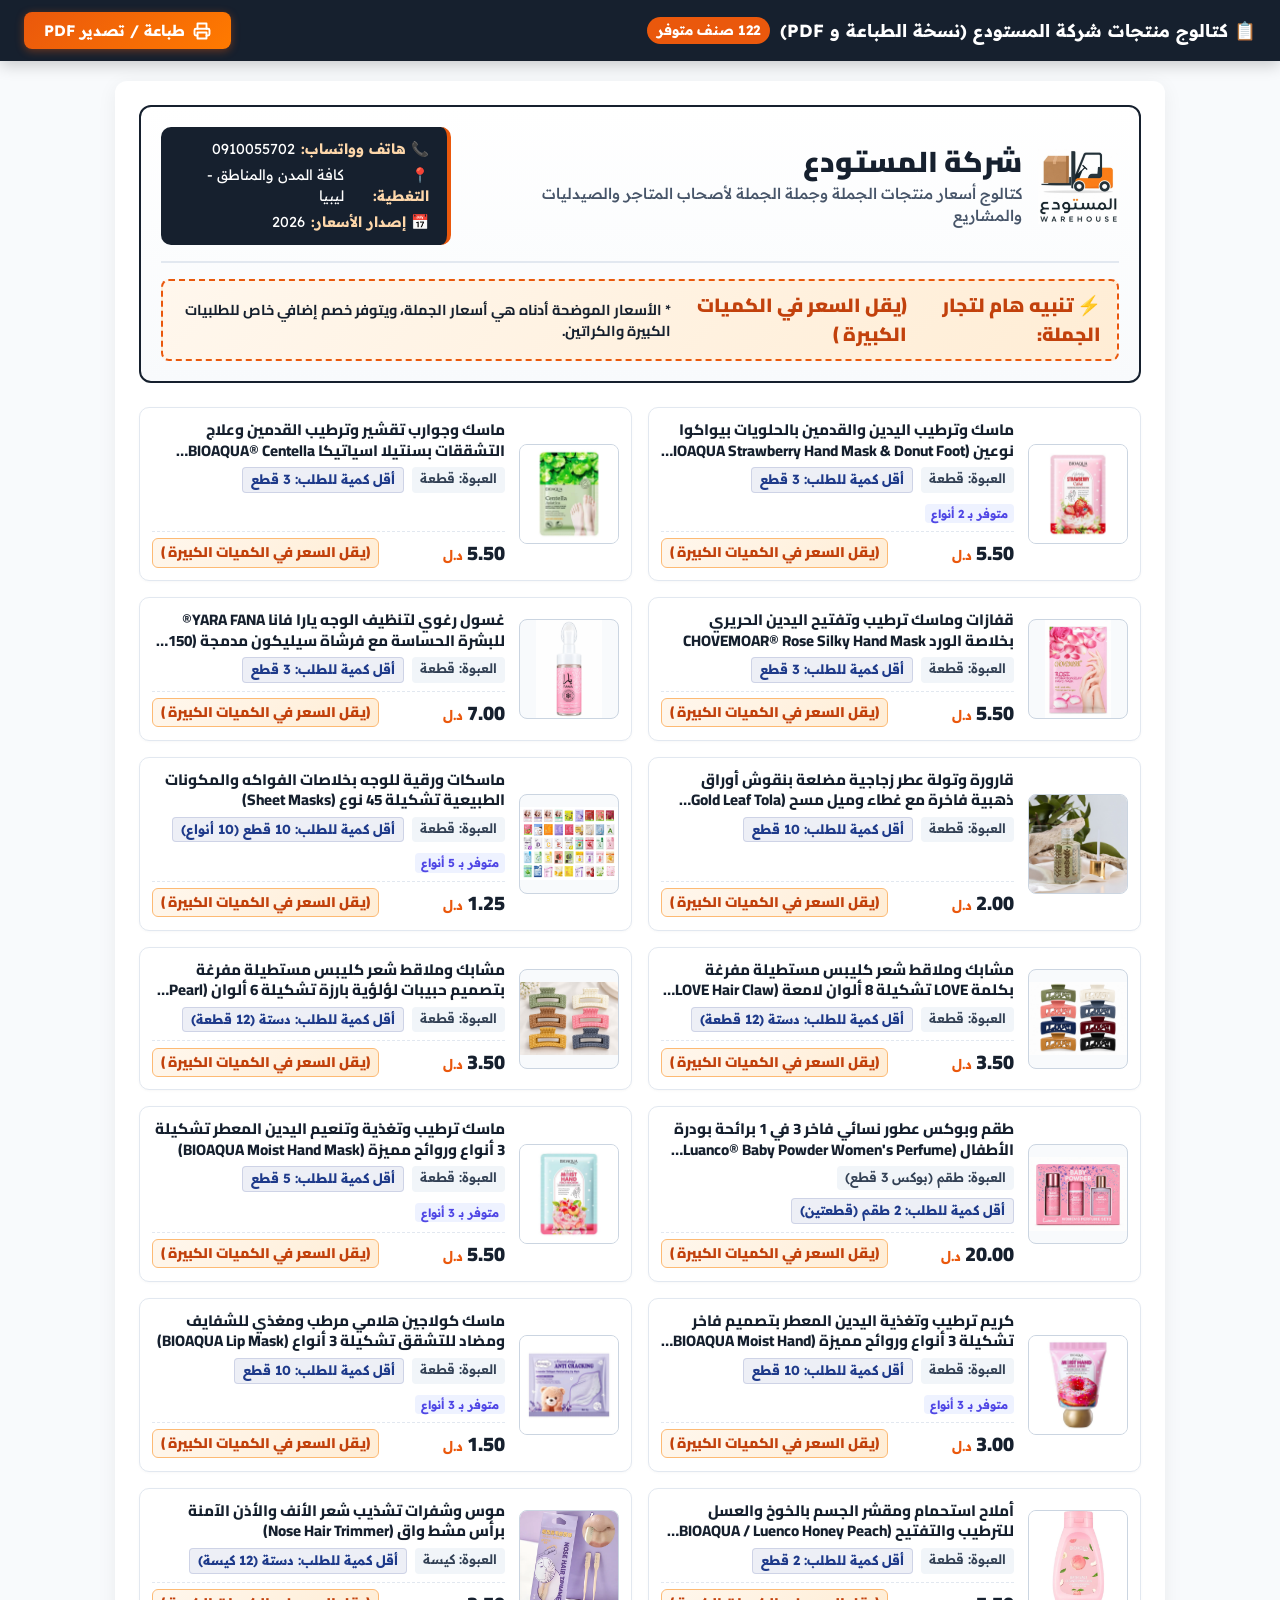
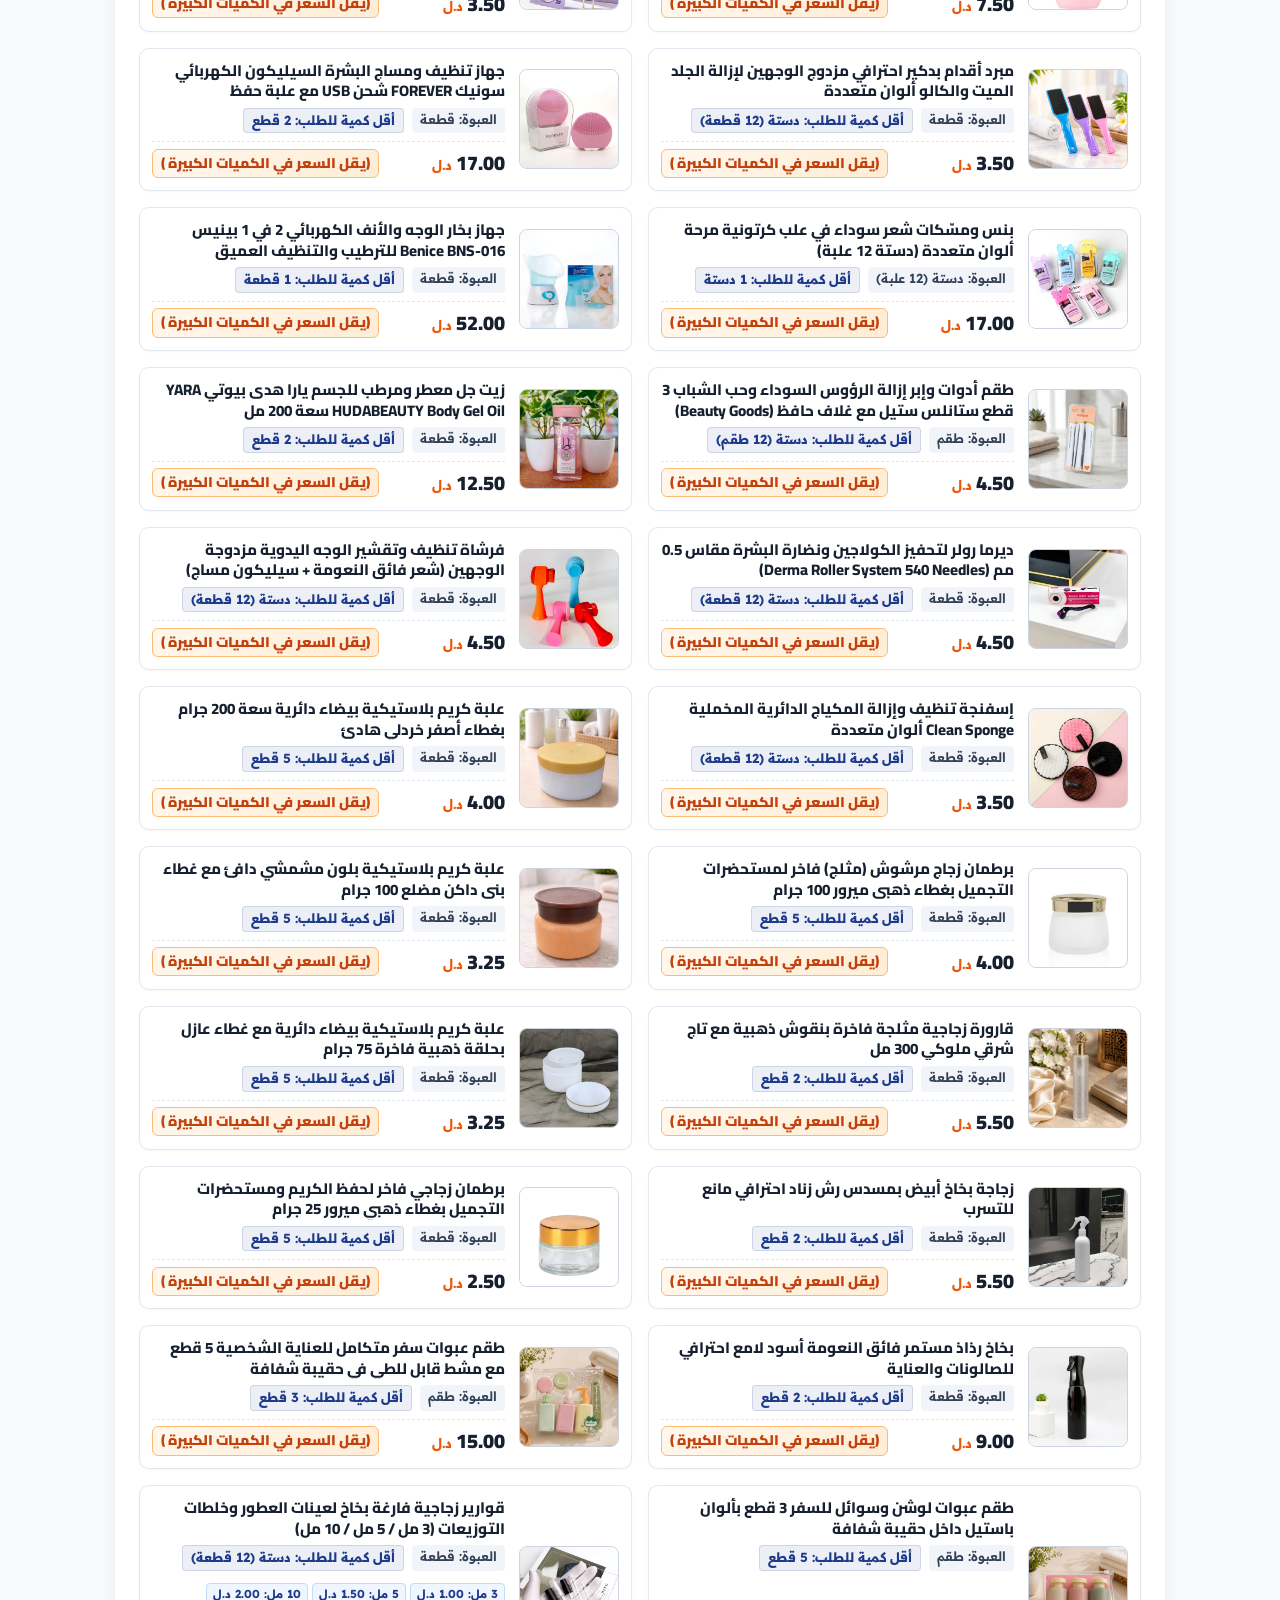
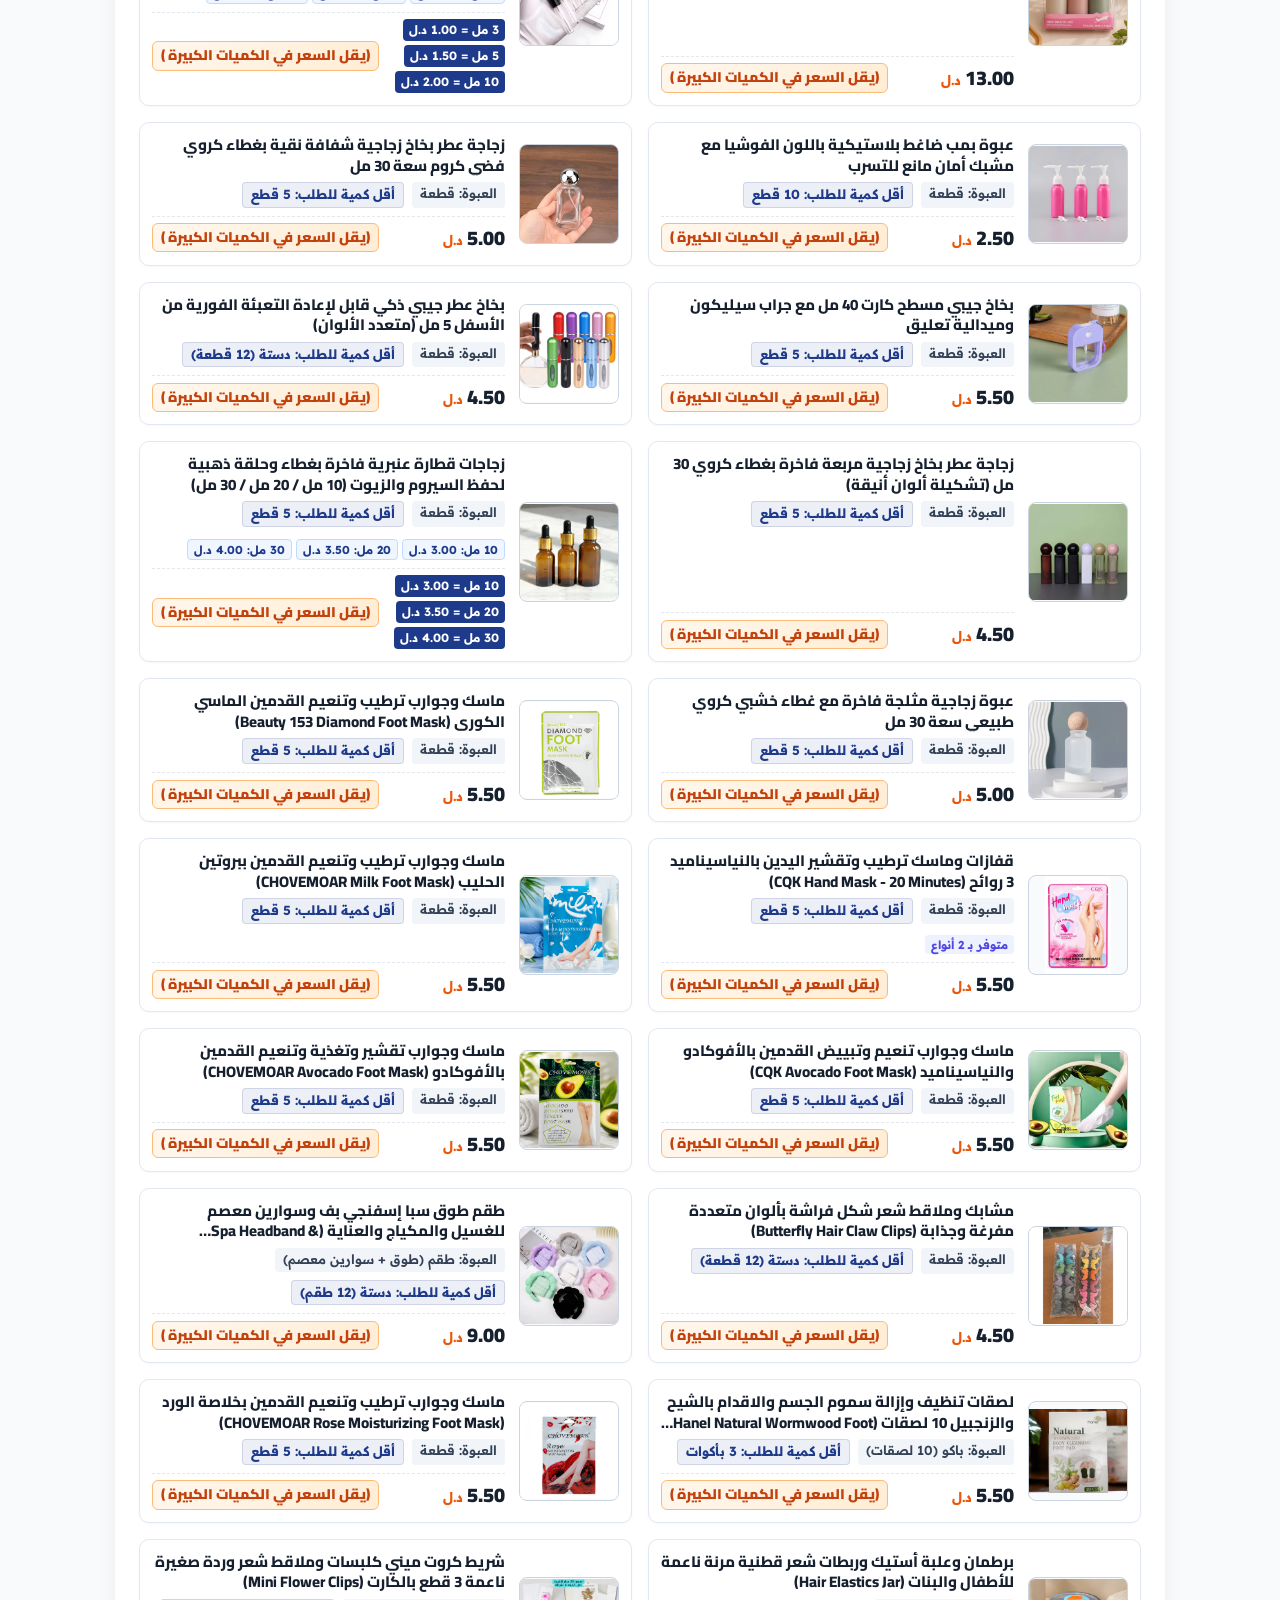
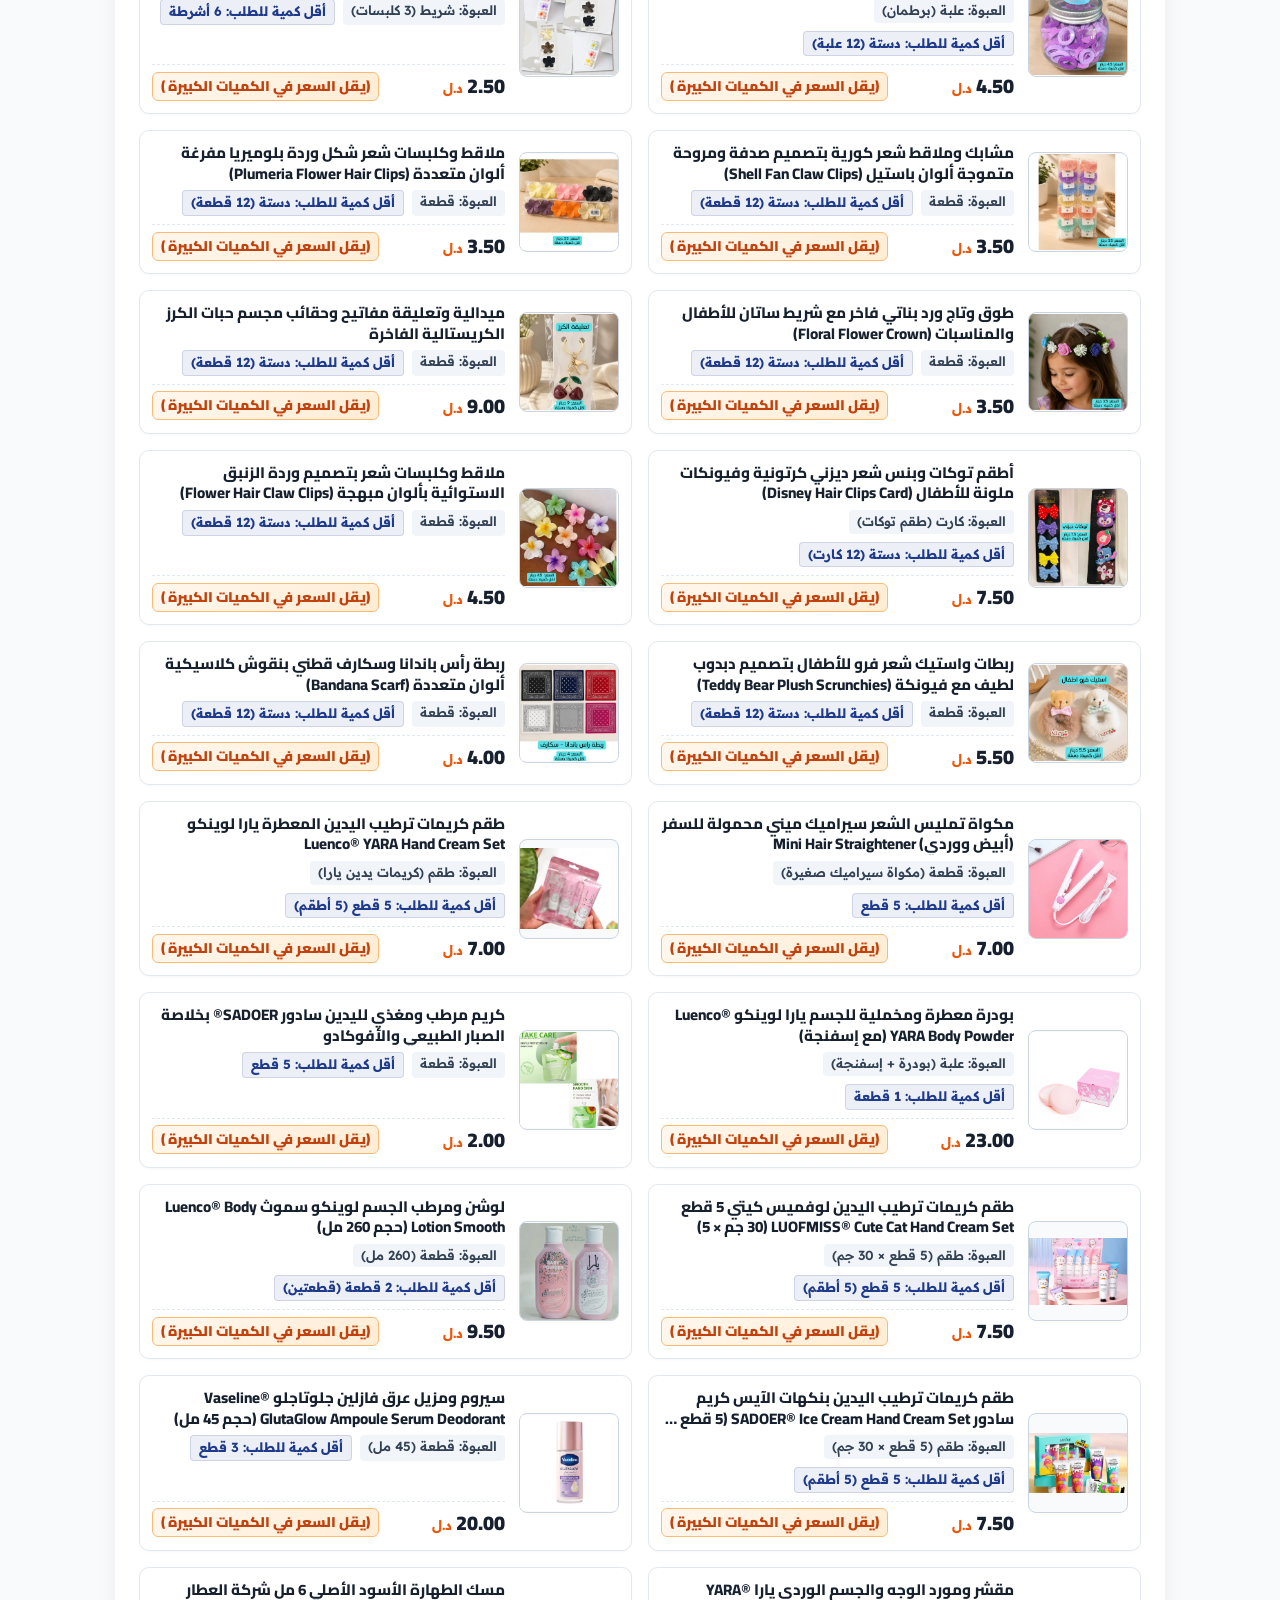
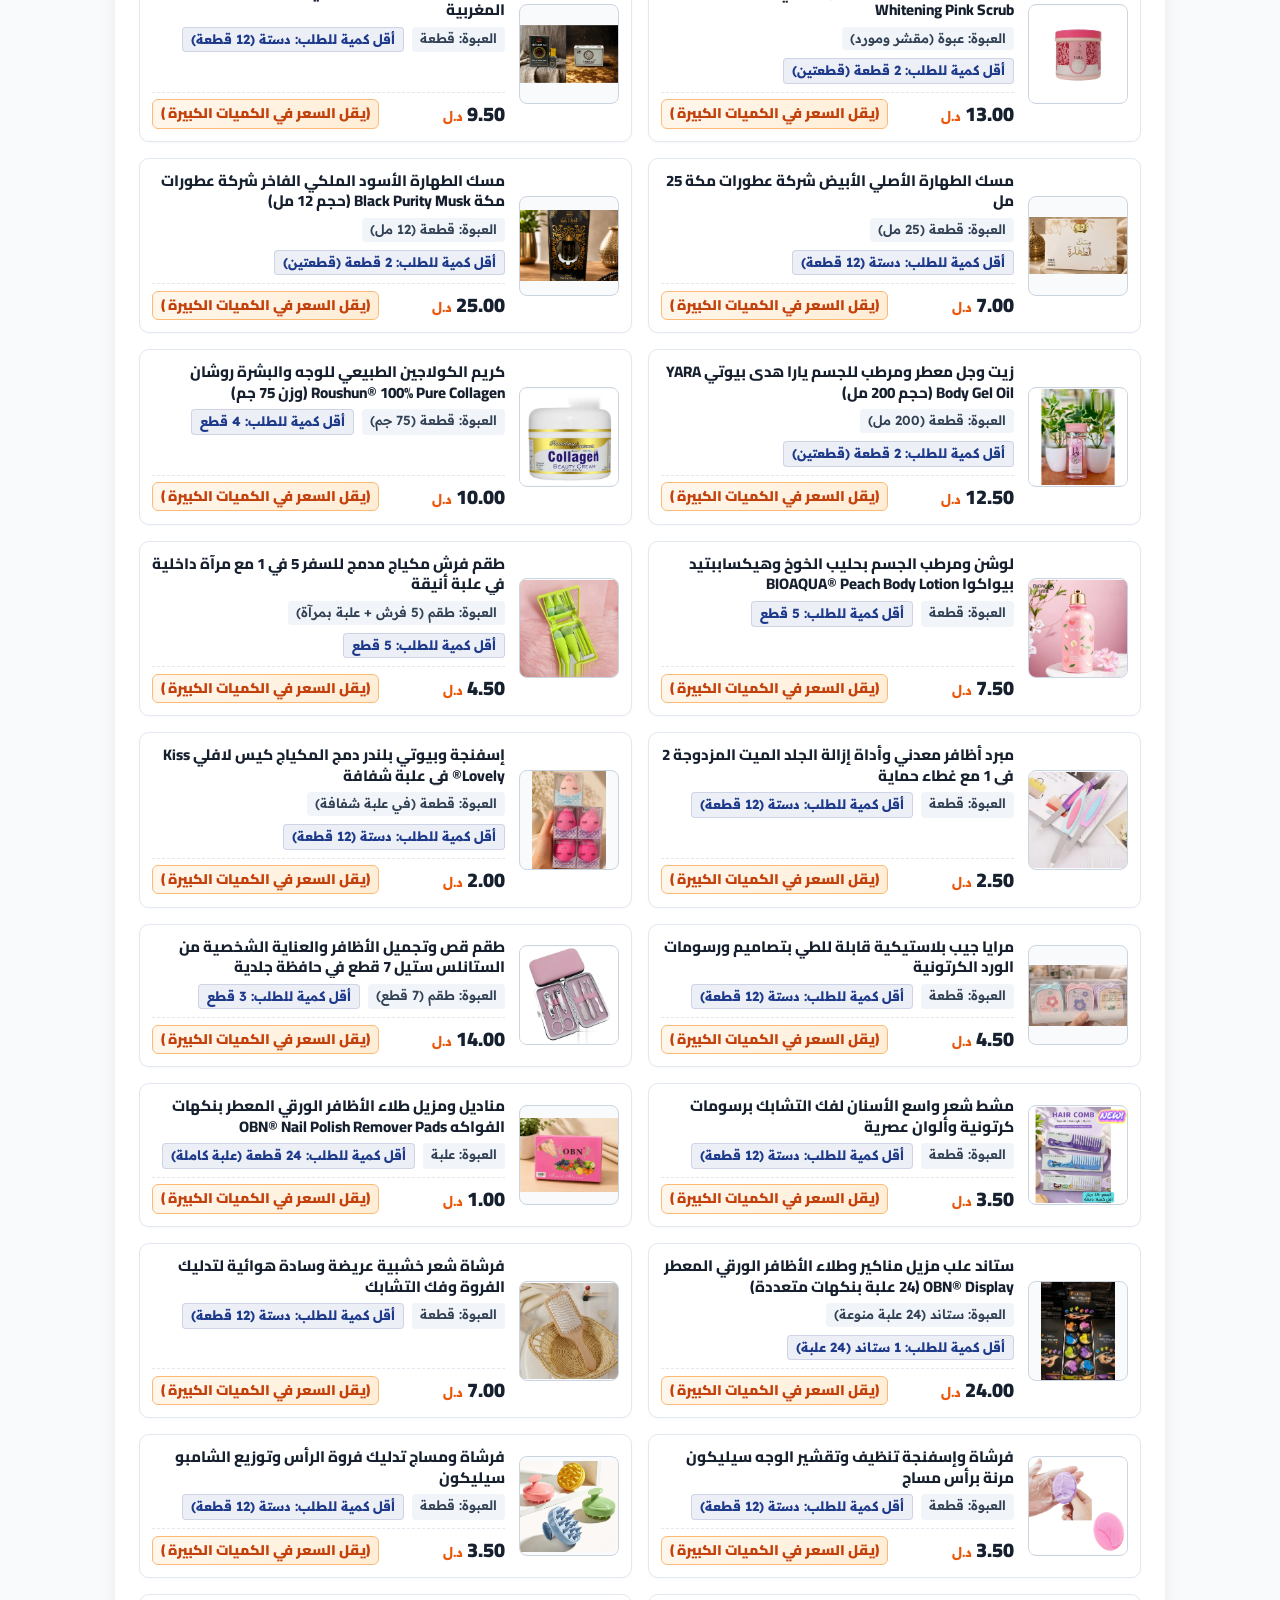
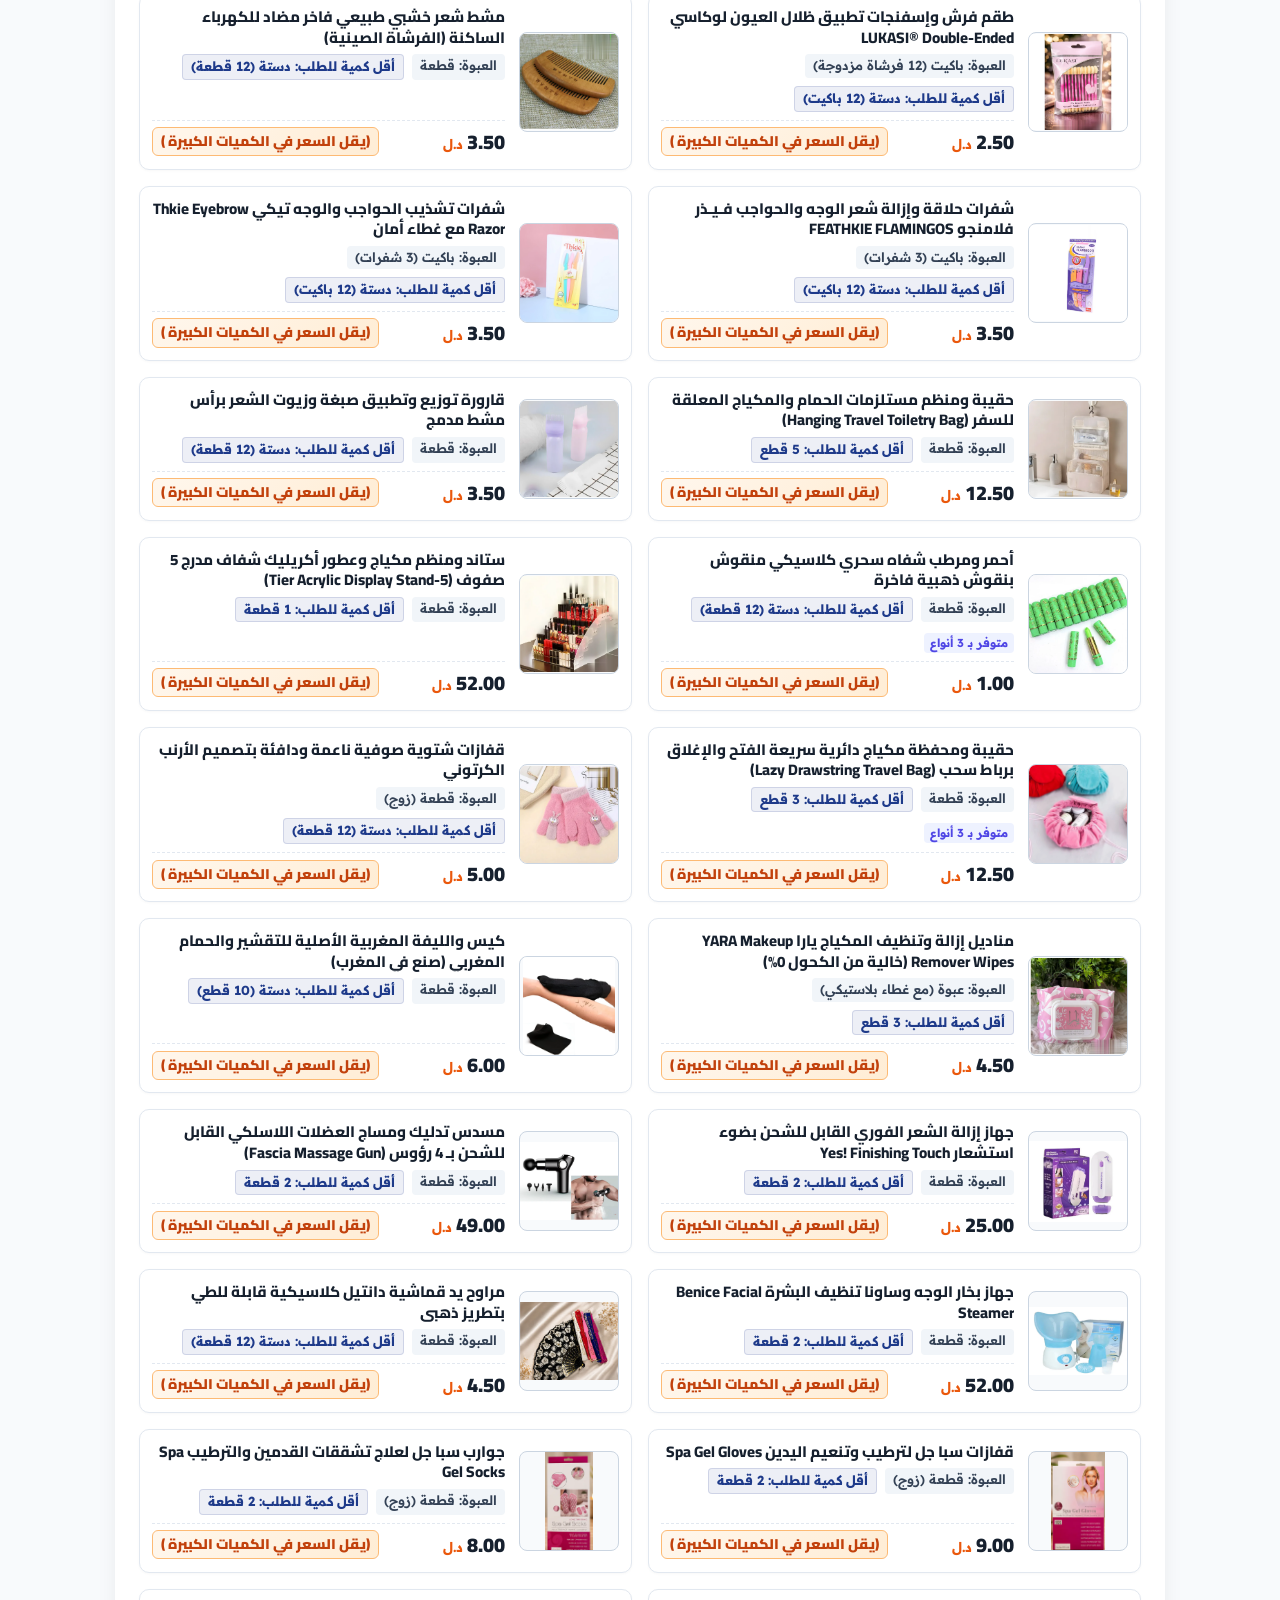
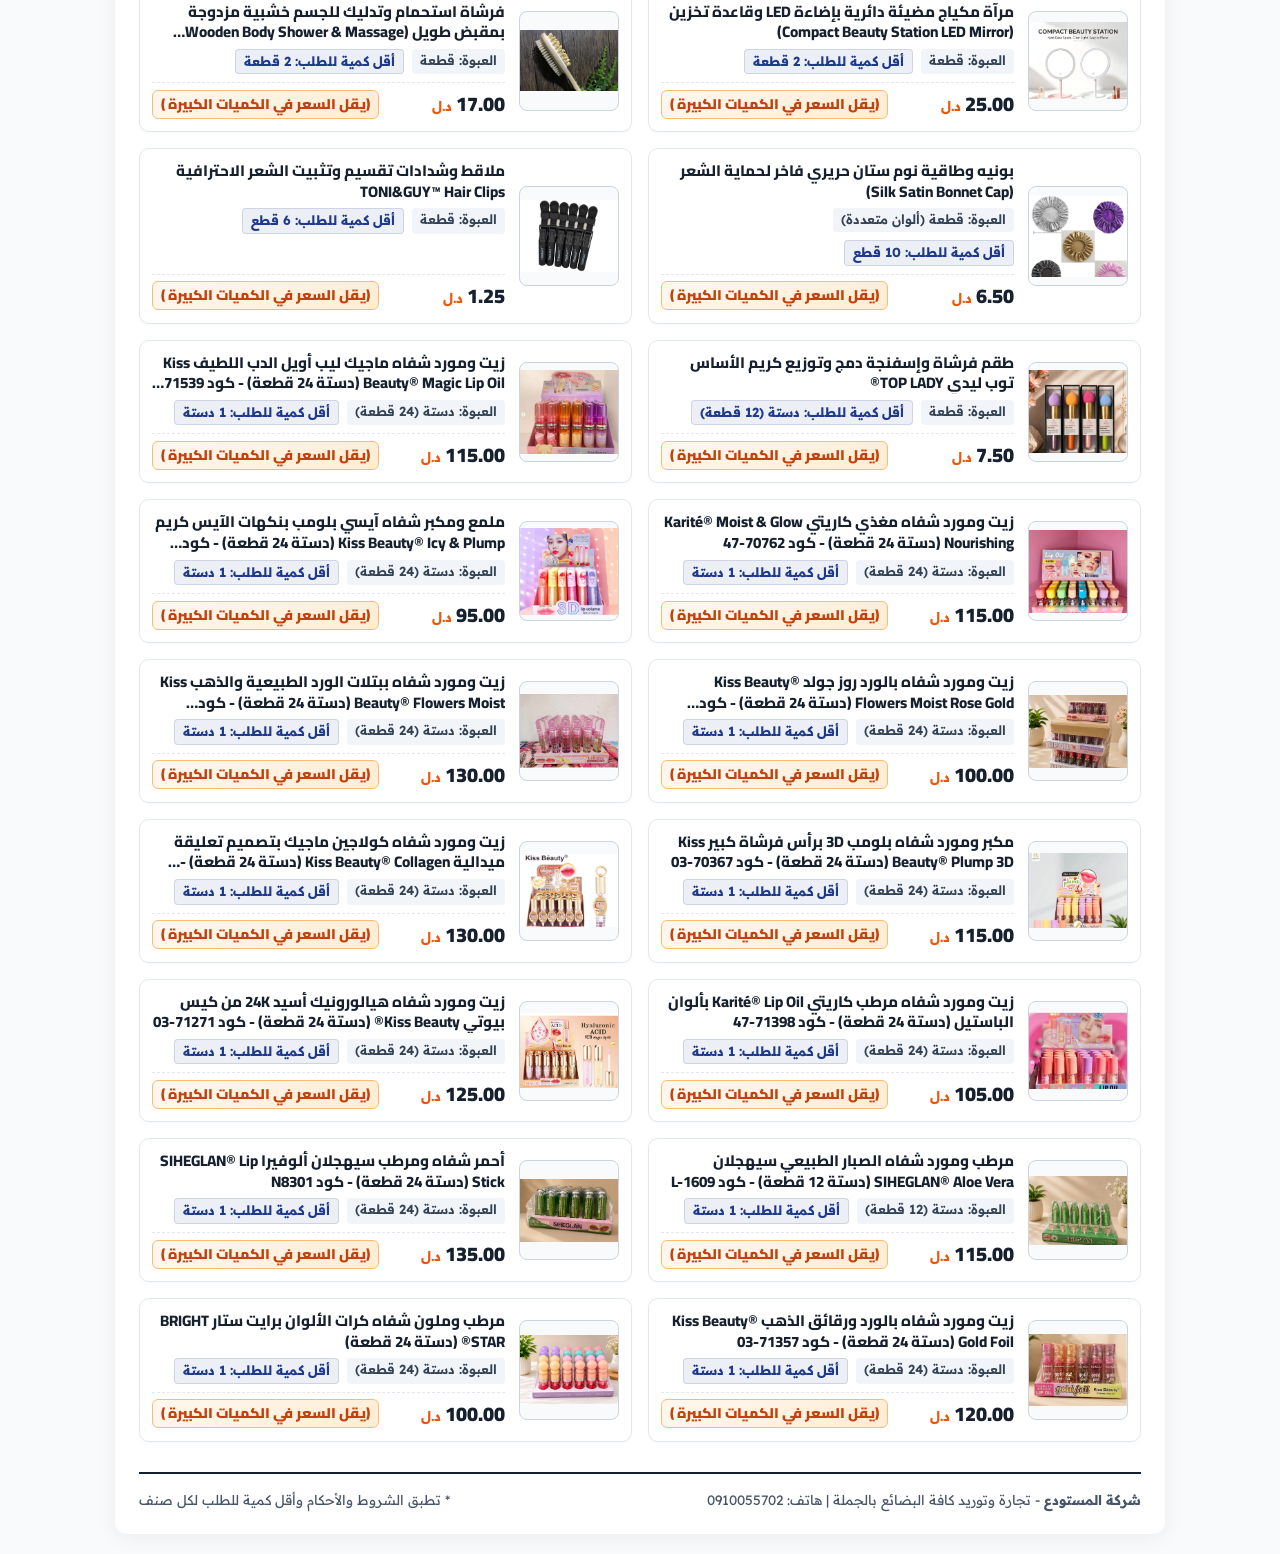
<file: catalog-pdf.html>
<!DOCTYPE html>
<html lang="ar" dir="rtl">
<head>
    <meta charset="UTF-8">
    <meta name="viewport" content="width=device-width, initial-scale=1.0">
    <title>كتالوج منتجات الجملة | شركة المستودع</title>
    
    <!-- خطوط عربية واضحة للطباعة والعرض -->
    <link rel="preconnect" href="https://fonts.googleapis.com">
    <link rel="preconnect" href="https://fonts.gstatic.com" crossorigin>
    <link href="https://fonts.googleapis.com/css2?family=Cairo:wght@600;700;800;900&family=Readex+Pro:wght@400;500;600;700&display=swap" rel="stylesheet">

    <style>
        :root {
            --color-primary: #16202e;
            --color-secondary: #ea580c;
            --color-accent: #ff7a00;
            --color-accent-light: #fff7ed;
            --color-border: #e2e8f0;
            --bg-page: #f8fafc;
            --text-dark: #0f172a;
            --text-muted: #475569;
        }

        * {
            box-sizing: border-box;
            margin: 0;
            padding: 0;
        }

        body {
            font-family: 'Readex Pro', 'Cairo', system-ui, -apple-system, sans-serif;
            background-color: var(--bg-page);
            color: var(--text-dark);
            direction: rtl;
            text-align: right;
            line-height: 1.5;
            -webkit-print-color-adjust: exact !important;
            print-color-adjust: exact !important;
        }

        /* شريط التحكم العلوي للعرض بالمتصفح */
        .top-toolbar {
            position: sticky;
            top: 0;
            z-index: 1000;
            background: #16202e;
            color: #ffffff;
            padding: 12px 24px;
            display: flex;
            align-items: center;
            justify-content: space-between;
            box-shadow: 0 4px 15px rgba(0,0,0,0.2);
        }

        .toolbar-title {
            font-size: 1.1rem;
            font-weight: 700;
            display: flex;
            align-items: center;
            gap: 10px;
        }

        .toolbar-badge {
            background: #ea580c;
            color: #ffffff;
            padding: 3px 10px;
            border-radius: 20px;
            font-size: 0.85rem;
        }

        .toolbar-actions {
            display: flex;
            gap: 12px;
        }

        .btn-action {
            background: linear-gradient(135deg, #ea580c 0%, #ff7a00 100%);
            color: #ffffff;
            border: none;
            padding: 9px 20px;
            border-radius: 8px;
            font-family: inherit;
            font-size: 0.95rem;
            font-weight: 700;
            cursor: pointer;
            display: flex;
            align-items: center;
            gap: 8px;
            transition: all 0.2s;
            box-shadow: 0 2px 8px rgba(234, 88, 12, 0.4);
        }

        .btn-action:hover {
            transform: translateY(-2px);
            box-shadow: 0 4px 12px rgba(234, 88, 12, 0.6);
        }

        /* حاوية الكتالوج الرئيسية */
        .catalog-container {
            max-width: 1050px;
            margin: 20px auto;
            background: #ffffff;
            padding: 24px;
            box-shadow: 0 4px 20px rgba(0,0,0,0.06);
            border-radius: 12px;
        }

        /* رأس الكتالوج الرسمي */
        .catalog-header {
            border: 2px solid #16202e;
            border-radius: 12px;
            padding: 20px;
            background: linear-gradient(to bottom, #ffffff 0%, #f8fafc 100%);
            margin-bottom: 24px;
            position: relative;
        }

        .header-top {
            display: flex;
            align-items: center;
            justify-content: space-between;
            border-bottom: 2px solid #e2e8f0;
            padding-bottom: 16px;
            margin-bottom: 16px;
            gap: 20px;
        }

        .header-brand {
            display: flex;
            align-items: center;
            gap: 16px;
        }

        .header-logo {
            height: 75px;
            width: auto;
            object-fit: contain;
        }

        .header-titles h1 {
            font-family: 'Cairo', sans-serif;
            font-size: 1.8rem;
            font-weight: 900;
            color: var(--color-primary);
            line-height: 1.2;
        }

        .header-titles p {
            font-size: 0.95rem;
            color: var(--text-muted);
            margin-top: 4px;
            font-weight: 500;
        }

        .header-contact-box {
            background: #16202e;
            color: #ffffff;
            padding: 12px 18px;
            border-radius: 10px;
            text-align: right;
            font-size: 0.9rem;
            min-width: 250px;
            border-right: 4px solid #ea580c;
        }

        .header-contact-box div {
            margin-bottom: 4px;
            display: flex;
            align-items: center;
            gap: 6px;
        }

        .header-contact-box div:last-child {
            margin-bottom: 0;
        }

        .header-contact-box strong {
            color: #fed7aa;
        }

        /* لافتة التخفيض الكبيرة */
        .header-notice-banner {
            background: linear-gradient(135deg, #fff7ed 0%, #ffedd5 100%);
            border: 2px dashed #ea580c;
            border-radius: 8px;
            padding: 10px 16px;
            display: flex;
            align-items: center;
            justify-content: space-between;
            color: #9a3412;
            font-family: 'Cairo', sans-serif;
        }

        .notice-badge {
            font-size: 1.2rem;
            font-weight: 900;
            color: #c2410c;
            display: flex;
            align-items: center;
            gap: 8px;
        }

        .notice-sub {
            font-size: 0.9rem;
            font-weight: 700;
            color: #16202e;
        }

        /* شبكة الأصناف */
        .products-list {
            display: grid;
            grid-template-columns: repeat(2, 1fr);
            gap: 16px;
        }

        /* بطاقة المنتج الفردية في الكتالوج */
        .catalog-item-card {
            background: #ffffff;
            border: 1.5px solid #e2e8f0;
            border-radius: 10px;
            padding: 12px;
            display: flex;
            gap: 14px;
            align-items: stretch;
            break-inside: avoid !important;
            page-break-inside: avoid !important;
            position: relative;
            box-shadow: 0 1px 3px rgba(0,0,0,0.03);
        }

        .item-image-wrapper {
            width: 100px;
            min-width: 100px;
            height: 100px;
            background: #f8fafc;
            border: 1px solid #cbd5e1;
            border-radius: 8px;
            display: flex;
            align-items: center;
            justify-content: center;
            overflow: hidden;
            align-self: center;
        }

        .item-image-wrapper img {
            max-width: 100%;
            max-height: 100%;
            object-fit: contain;
        }

        .item-content {
            flex-grow: 1;
            display: flex;
            flex-direction: column;
            justify-content: space-between;
            min-width: 0;
        }

        .item-title {
            font-family: 'Cairo', sans-serif;
            font-size: 0.95rem;
            font-weight: 800;
            color: #16202e;
            line-height: 1.35;
            margin-bottom: 6px;
            display: -webkit-box;
            -webkit-line-clamp: 2;
            -webkit-box-orient: vertical;
            overflow: hidden;
        }

        .item-specs {
            display: flex;
            flex-wrap: wrap;
            gap: 8px;
            font-size: 0.82rem;
            margin-bottom: 8px;
        }

        .spec-unit {
            background: #f1f5f9;
            color: #334155;
            padding: 2px 8px;
            border-radius: 4px;
            font-weight: 600;
        }

        .spec-min {
            background: rgba(30, 58, 138, 0.08);
            color: #1e3a8a;
            padding: 2px 8px;
            border-radius: 4px;
            font-weight: 700;
            border: 1px solid rgba(30, 58, 138, 0.15);
        }

        .item-footer-row {
            display: flex;
            align-items: center;
            justify-content: space-between;
            gap: 8px;
            border-top: 1px dashed #e2e8f0;
            padding-top: 6px;
            margin-top: auto;
        }

        .item-price-box {
            display: flex;
            align-items: baseline;
            gap: 4px;
        }

        .price-val {
            font-size: 1.25rem;
            font-weight: 900;
            color: #16202e;
            font-family: 'Cairo', sans-serif;
        }

        .price-cur {
            font-size: 0.85rem;
            color: #ea580c;
            font-weight: 700;
        }

        /* الجملة المطلوبة بخط كبير وواضح على كل صنف */
        .item-bulk-phrase {
            background: linear-gradient(135deg, #fff7ed 0%, #ffedd5 100%);
            color: #c2410c;
            border: 1.2px solid #fdba74;
            border-radius: 6px;
            padding: 3px 8px;
            font-family: 'Cairo', sans-serif;
            font-size: 0.88rem;
            font-weight: 900;
            text-align: center;
            white-space: nowrap;
            display: inline-flex;
            align-items: center;
            gap: 4px;
        }

        /* ذيل الصفحة الرسمي */
        .catalog-footer {
            margin-top: 30px;
            border-top: 2px solid #16202e;
            padding-top: 16px;
            display: flex;
            align-items: center;
            justify-content: space-between;
            font-size: 0.85rem;
            color: var(--text-muted);
            break-inside: avoid;
        }

        /* إعدادات الطباعة وتحويل PDF الصارم */
        @page {
            size: A4 portrait;
            margin: 10mm 8mm 12mm 8mm;
        }

        @media print {
            .no-print {
                display: none !important;
            }

            body {
                background: #ffffff !important;
                margin: 0 !important;
                padding: 0 !important;
            }

            .catalog-container {
                max-width: 100% !important;
                margin: 0 !important;
                padding: 0 !important;
                box-shadow: none !important;
                border-radius: 0 !important;
            }

            .catalog-header {
                margin-bottom: 16px !important;
                padding: 14px !important;
            }

            .products-list {
                gap: 10px !important;
            }

            .catalog-item-card {
                box-shadow: none !important;
                border: 1px solid #cbd5e1 !important;
                padding: 8px 10px !important;
                break-inside: avoid !important;
                page-break-inside: avoid !important;
            }

            .item-image-wrapper {
                width: 85px !important;
                min-width: 85px !important;
                height: 85px !important;
            }

            .item-title {
                font-size: 0.88rem !important;
            }

            .price-val {
                font-size: 1.15rem !important;
            }

            .item-bulk-phrase {
                font-size: 0.82rem !important;
                padding: 2px 6px !important;
            }
        }
    </style>
</head>
<body>

    <!-- شريط التحكم للطباعة والعرض (يختفي عند الطباعة وتوليد PDF) -->
    <div class="top-toolbar no-print">
        <div class="toolbar-title">
            <span>📋 كتالوج منتجات شركة المستودع (نسخة الطباعة و PDF)</span>
            <span class="toolbar-badge" id="catalogCountBadge">جاري التحميل...</span>
        </div>
        <div class="toolbar-actions">
            <button class="btn-action" onclick="window.print()">
                <svg width="18" height="18" viewBox="0 0 24 24" fill="none" stroke="currentColor" stroke-width="2.5" stroke-linecap="round" stroke-linejoin="round">
                    <polyline points="6 9 6 2 18 2 18 9"></polyline>
                    <path d="M6 18H4a2 2 0 0 1-2-2v-5a2 2 0 0 1 2-2h16a2 2 0 0 1 2 2v5a2 2 0 0 1-2 2h-2"></path>
                    <rect x="6" y="14" width="12" height="8"></rect>
                </svg>
                طباعة / تصدير PDF
            </button>
        </div>
    </div>

    <!-- الحاوية الأساسية للكتالوج -->
    <div class="catalog-container">
        
        <!-- الترويسة الرسمية -->
        <header class="catalog-header">
            <div class="header-top">
                <div class="header-brand">
                    <img src="assets/images/logo.png" alt="شركة المستودع" class="header-logo" onerror="this.style.display='none'">
                    <div class="header-titles">
                        <h1>شركة المستودع</h1>
                        <p>كتالوج أسعار منتجات الجملة وجملة الجملة لأصحاب المتاجر والصيدليات والمشاريع</p>
                    </div>
                </div>
                <div class="header-contact-box">
                    <div><strong>📞 هاتف وواتساب:</strong> 0910055702</div>
                    <div><strong>📍 التغطية:</strong> كافة المدن والمناطق - ليبيا</div>
                    <div><strong>📅 إصدار الأسعار:</strong> 2026</div>
                </div>
            </div>

            <!-- لافتة التخفيض الرئيسية -->
            <div class="header-notice-banner">
                <div class="notice-badge">
                    <span>⚡ تنبيه هام لتجار الجملة:</span>
                    <span>(يقل السعر في الكميات الكبيرة )</span>
                </div>
                <div class="notice-sub">
                    * الأسعار الموضحة أدناه هي أسعار الجملة، ويتوفر خصم إضافي خاص للطلبيات الكبيرة والكراتين.
                </div>
            </div>
        </header>

        <!-- شبكة المنتجات -->
        <div class="products-list" id="catalogProductsContainer">
            <!-- سيتم توليد كافة المنتجات هنا تلقائياً -->
        </div>

        <!-- تذييل الكتالوج -->
        <footer class="catalog-footer">
            <div><strong>شركة المستودع</strong> - تجارة وتوريد كافة البضائع بالجملة | هاتف: 0910055702</div>
            <div>* تطبق الشروط والأحكام وأقل كمية للطلب لكل صنف</div>
        </footer>

    </div>

    <!-- تحميل ملف البيانات الرئيسي -->
    <script src="js/data.js"></script>
    <script>
        document.addEventListener('DOMContentLoaded', () => {
            renderCatalog();
        });

        function renderCatalog() {
            const container = document.getElementById('catalogProductsContainer');
            const badge = document.getElementById('catalogCountBadge');
            
            if (!container || typeof PRODUCTS_DATA === 'undefined') {
                return;
            }

            badge.textContent = `${PRODUCTS_DATA.length} صنف متوفر`;

            const currency = (typeof STORE_CONFIG !== 'undefined' && STORE_CONFIG.currency) ? STORE_CONFIG.currency : 'د.ل';

            let html = '';
            PRODUCTS_DATA.forEach(p => {
                const price = Number(p.price || 0).toFixed(2);
                const unit = p.unit || 'قطعة';
                const minOrder = p.minOrder || '1';
                const img = p.image || 'assets/images/logo.png';

                let priceBoxHtml = `
                    <div class="item-price-box">
                        <span class="price-val">${price}</span>
                        <span class="price-cur">${currency}</span>
                    </div>
                `;

                let sizesSpecHtml = '';
                if (p.sizeOptions && p.sizeOptions.length > 0) {
                    sizesSpecHtml = `
                        <div style="display: flex; gap: 4px; flex-wrap: wrap; margin-top: 4px;">
                            ${p.sizeOptions.map(opt => `
                                <span style="display: inline-block; font-size: 0.72rem; color: #1e3a8a; background: #eff6ff; border: 1px solid #bfdbfe; padding: 1px 6px; border-radius: 4px; font-weight: 700;">
                                    ${opt.size}: ${opt.price.toFixed(2)} ${currency}
                                </span>
                            `).join('')}
                        </div>
                    `;
                    priceBoxHtml = `
                        <div class="item-sizes-price-box" style="display: flex; gap: 4px; flex-wrap: wrap; align-items: center;">
                            ${p.sizeOptions.map(opt => `
                                <span style="font-size: 0.75rem; background: #1e3a8a; color: #ffffff; padding: 2px 6px; border-radius: 4px; font-weight: 800; white-space: nowrap;">
                                    ${opt.size} = ${opt.price.toFixed(2)} ${currency}
                                </span>
                            `).join('')}
                        </div>
                    `;
                }

                html += `
                    <div class="catalog-item-card">
                        <div class="item-image-wrapper">
                            <img src="${img}" alt="${p.name}" loading="eager" decoding="async" onerror="if(this.src.endsWith('.webp')){this.src=this.src.replace(/\\.webp$/i,'.png');}else{this.onerror=null;this.src='assets/images/logo.png';}">
                        </div>
                        <div class="item-content">
                            <div class="item-title" title="${p.name}">${p.name}</div>
                            
                            <div class="item-specs">
                                <span class="spec-unit">العبوة: ${unit}</span>
                                <span class="spec-min">أقل كمية للطلب: ${minOrder}</span>
                                ${(p.variants && p.variants.length > 1) ? `<span style="display: inline-block; font-size: 0.72rem; color: #4f46e5; background: #eef2ff; padding: 1px 6px; border-radius: 4px; font-weight: bold; margin-top: 3px;">متوفر بـ ${p.variants.length} أنواع</span>` : ''}
                                ${sizesSpecHtml}
                            </div>

                            <div class="item-footer-row">
                                ${priceBoxHtml}
                                <div class="item-bulk-phrase">
                                    <span>(يقل السعر في الكميات الكبيرة )</span>
                                </div>
                            </div>
                        </div>
                    </div>
                `;
            });

            container.innerHTML = html;
        }
    </script>
</body>
</html>
</file>
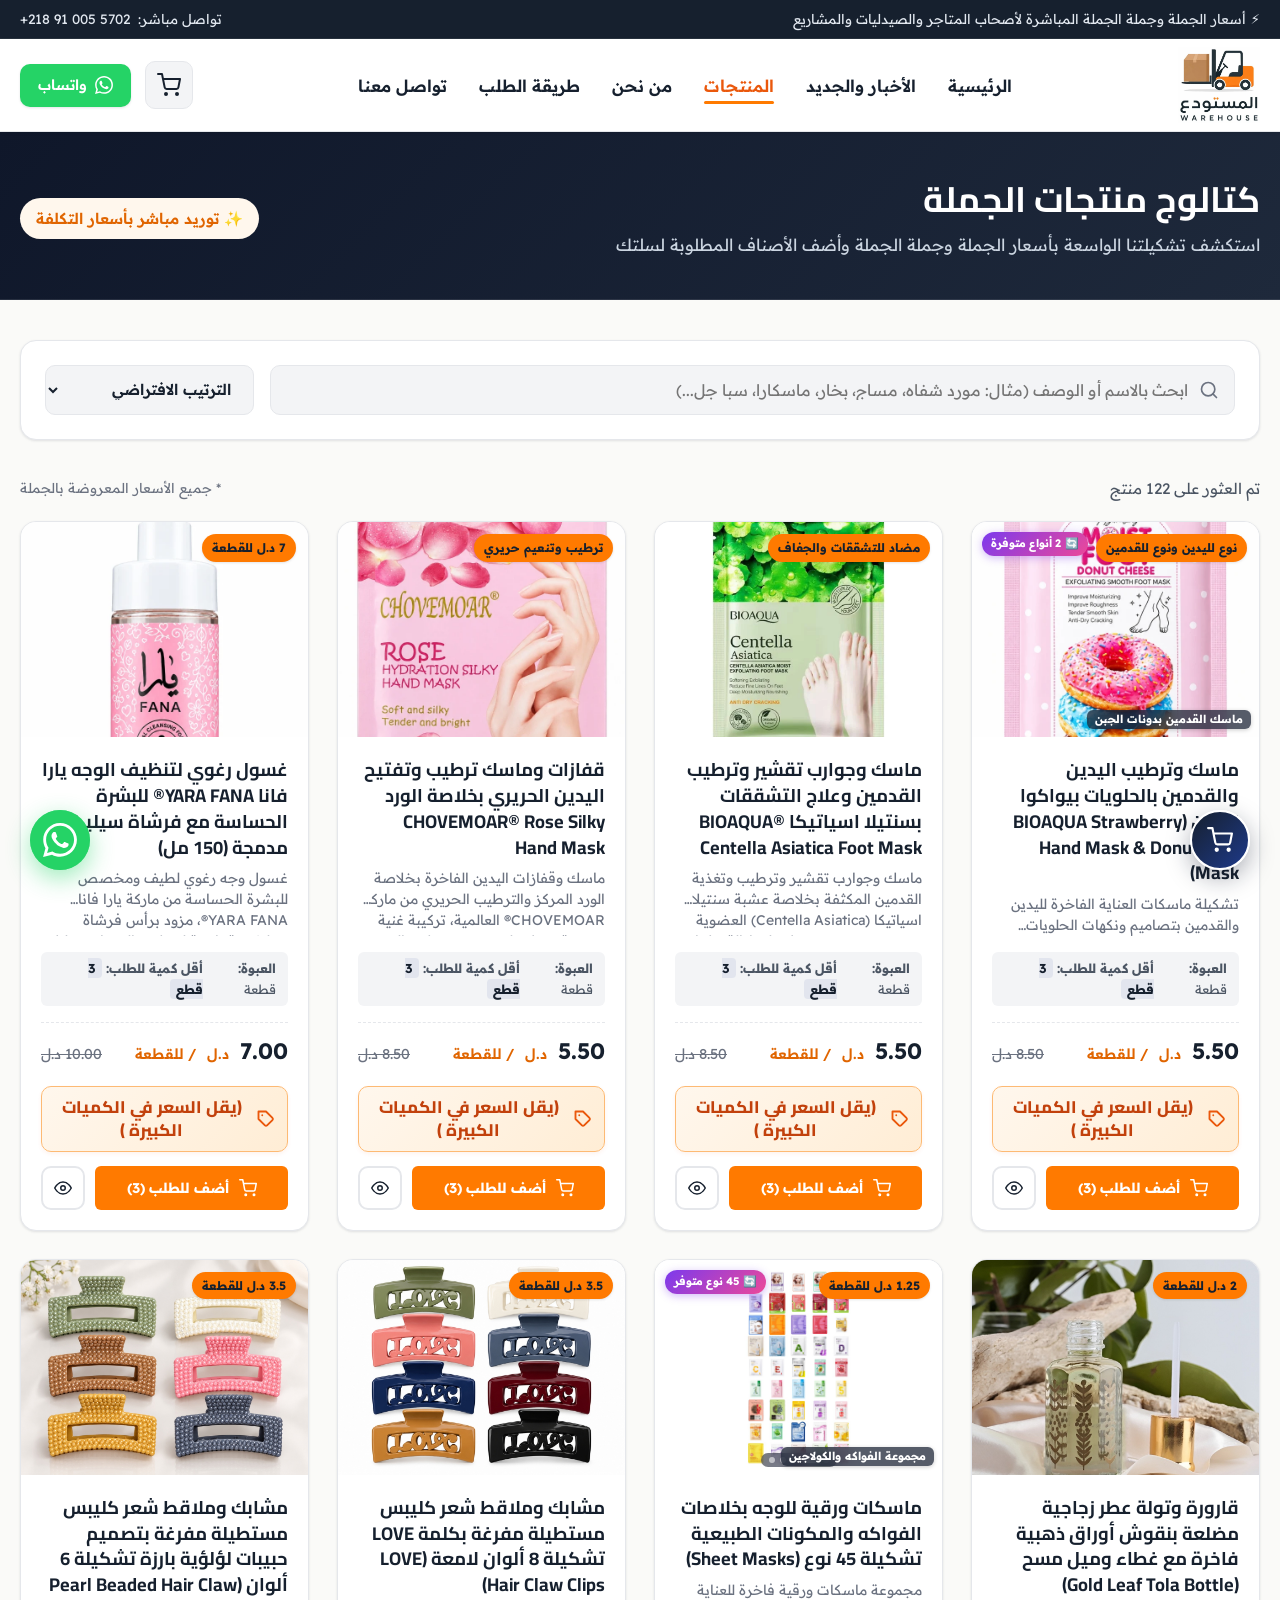
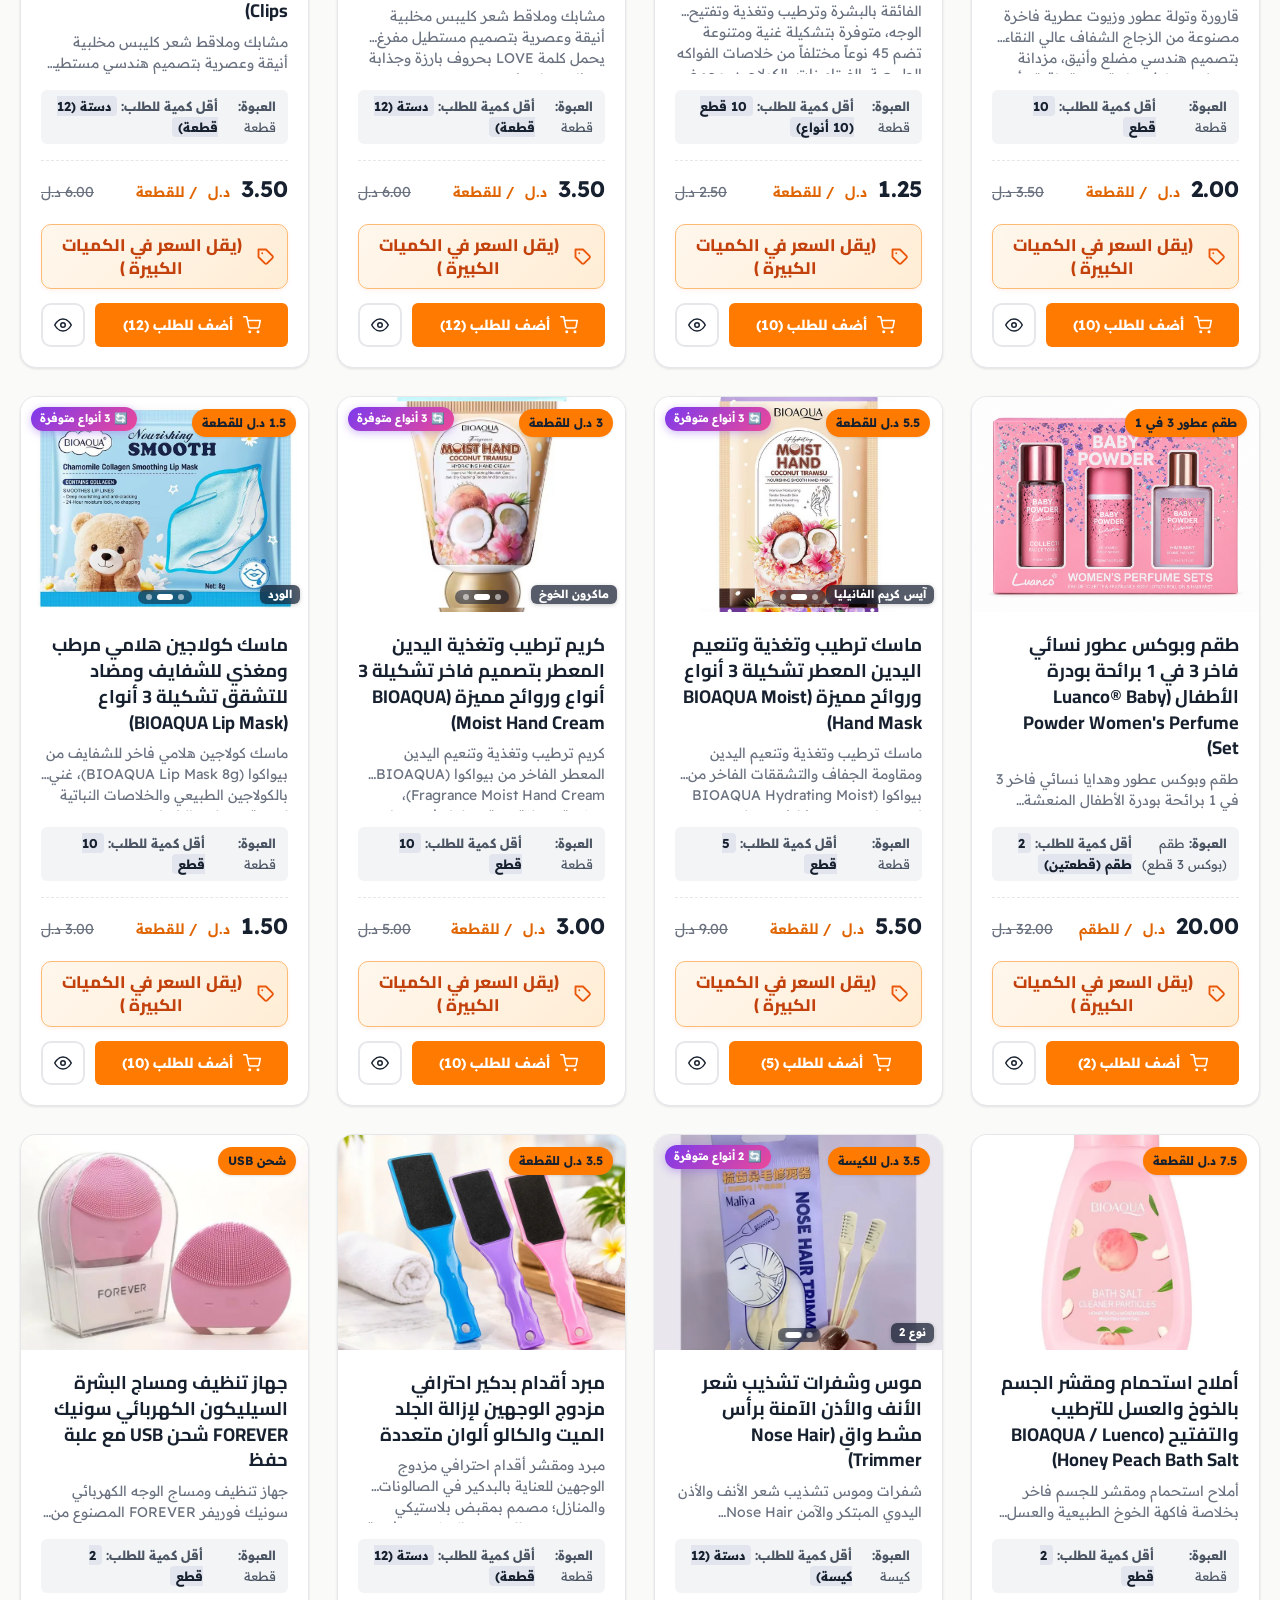
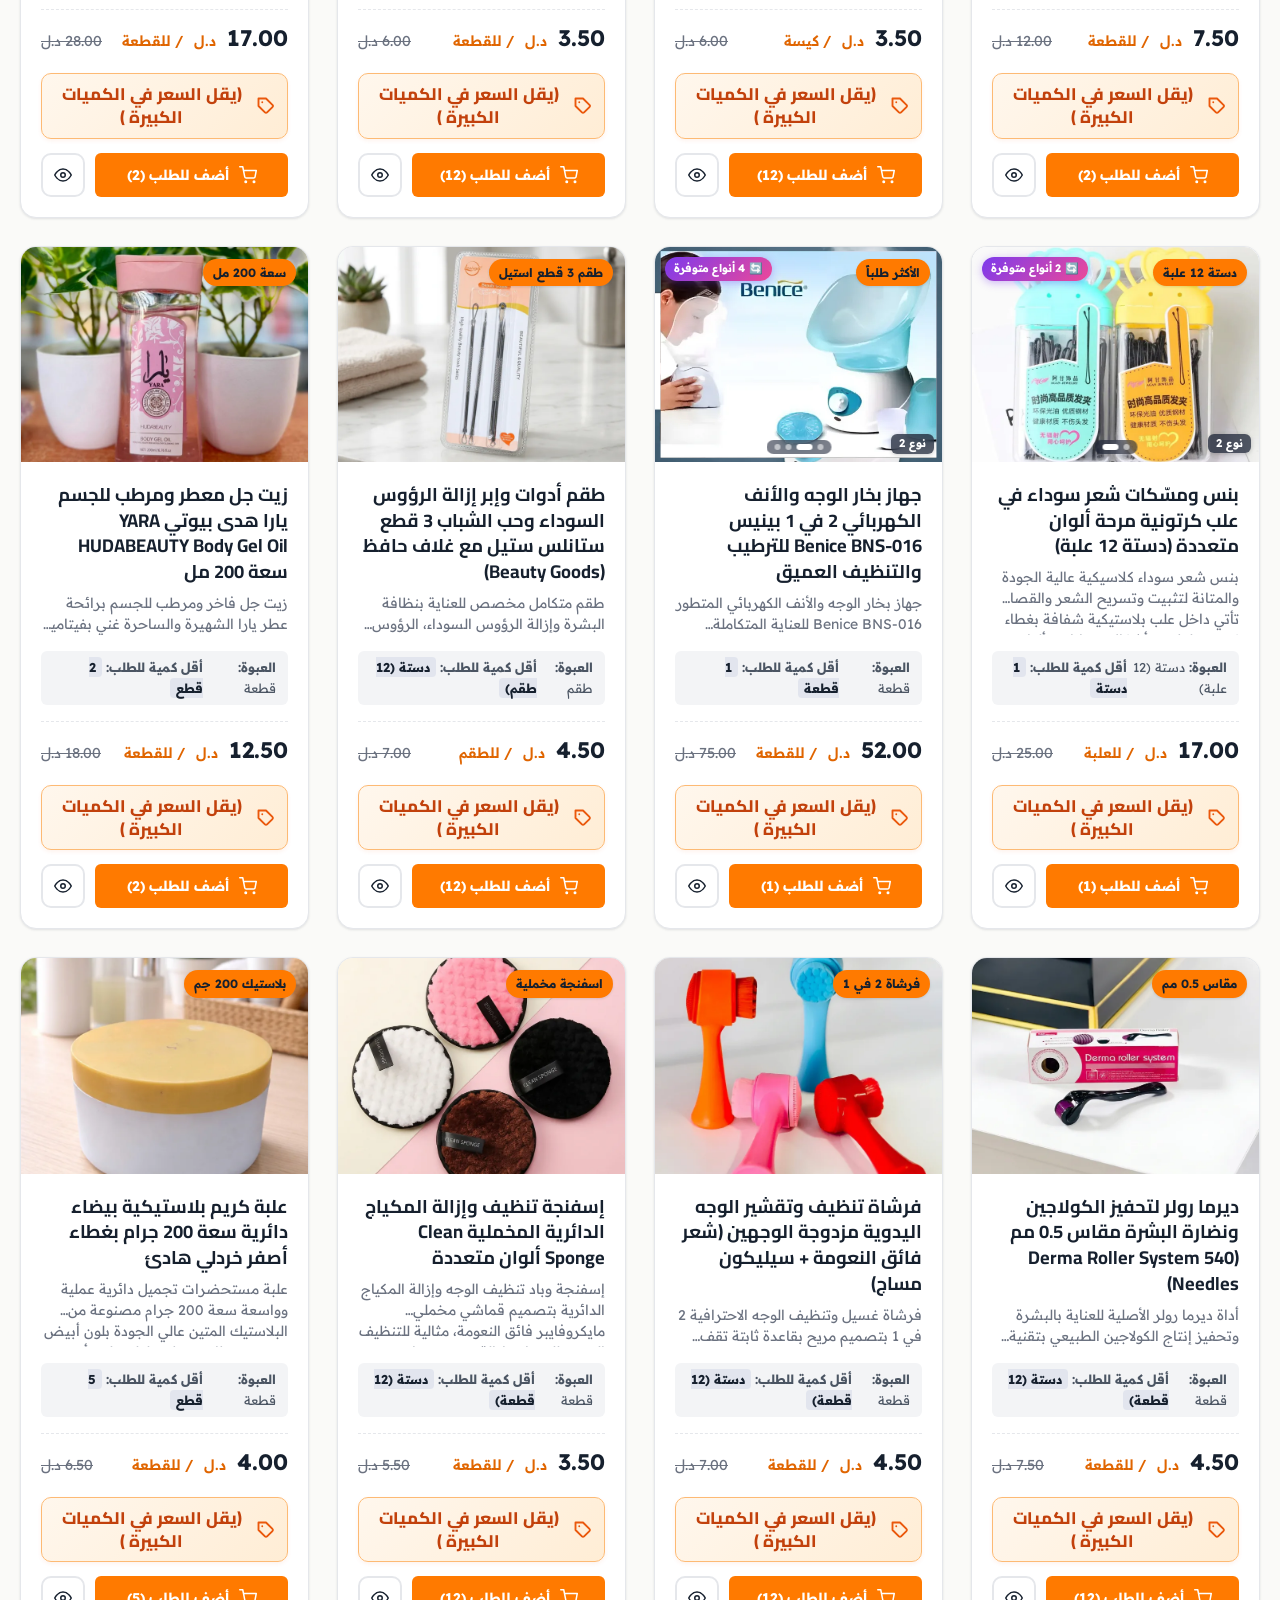
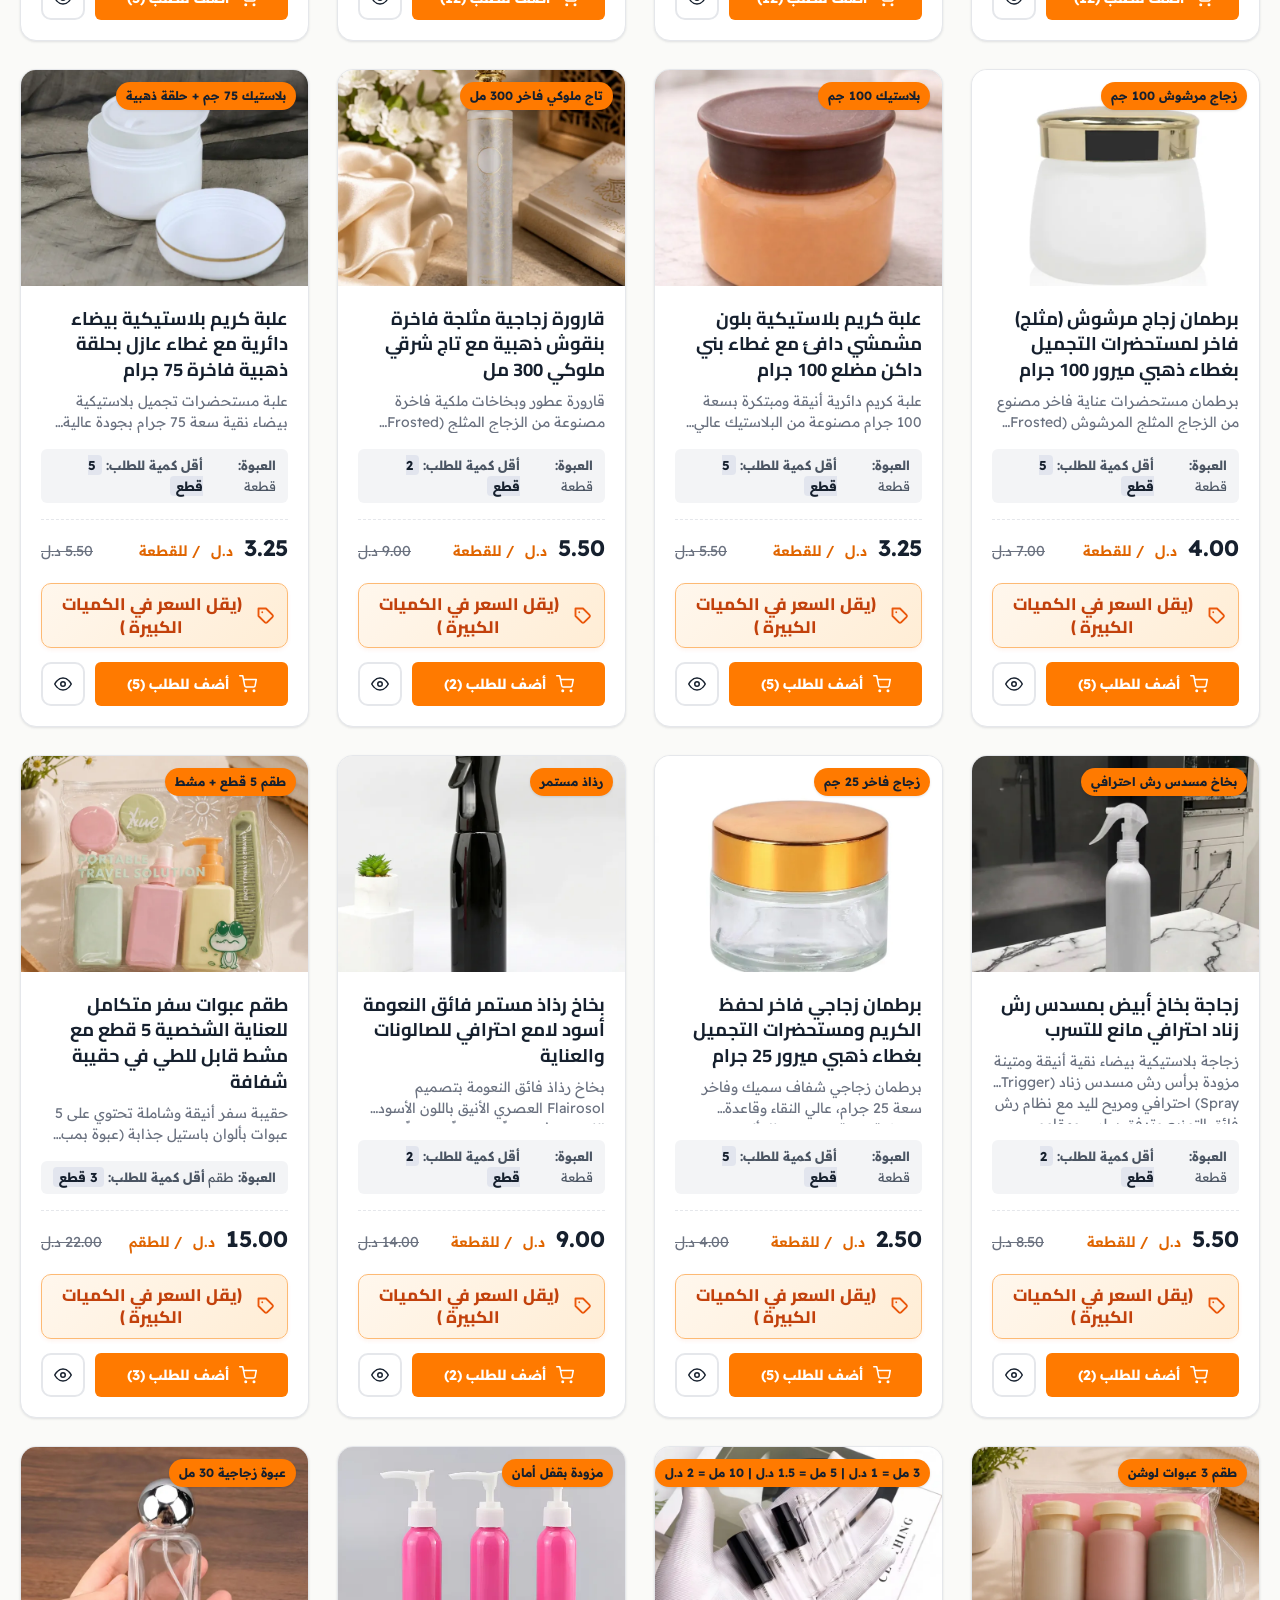
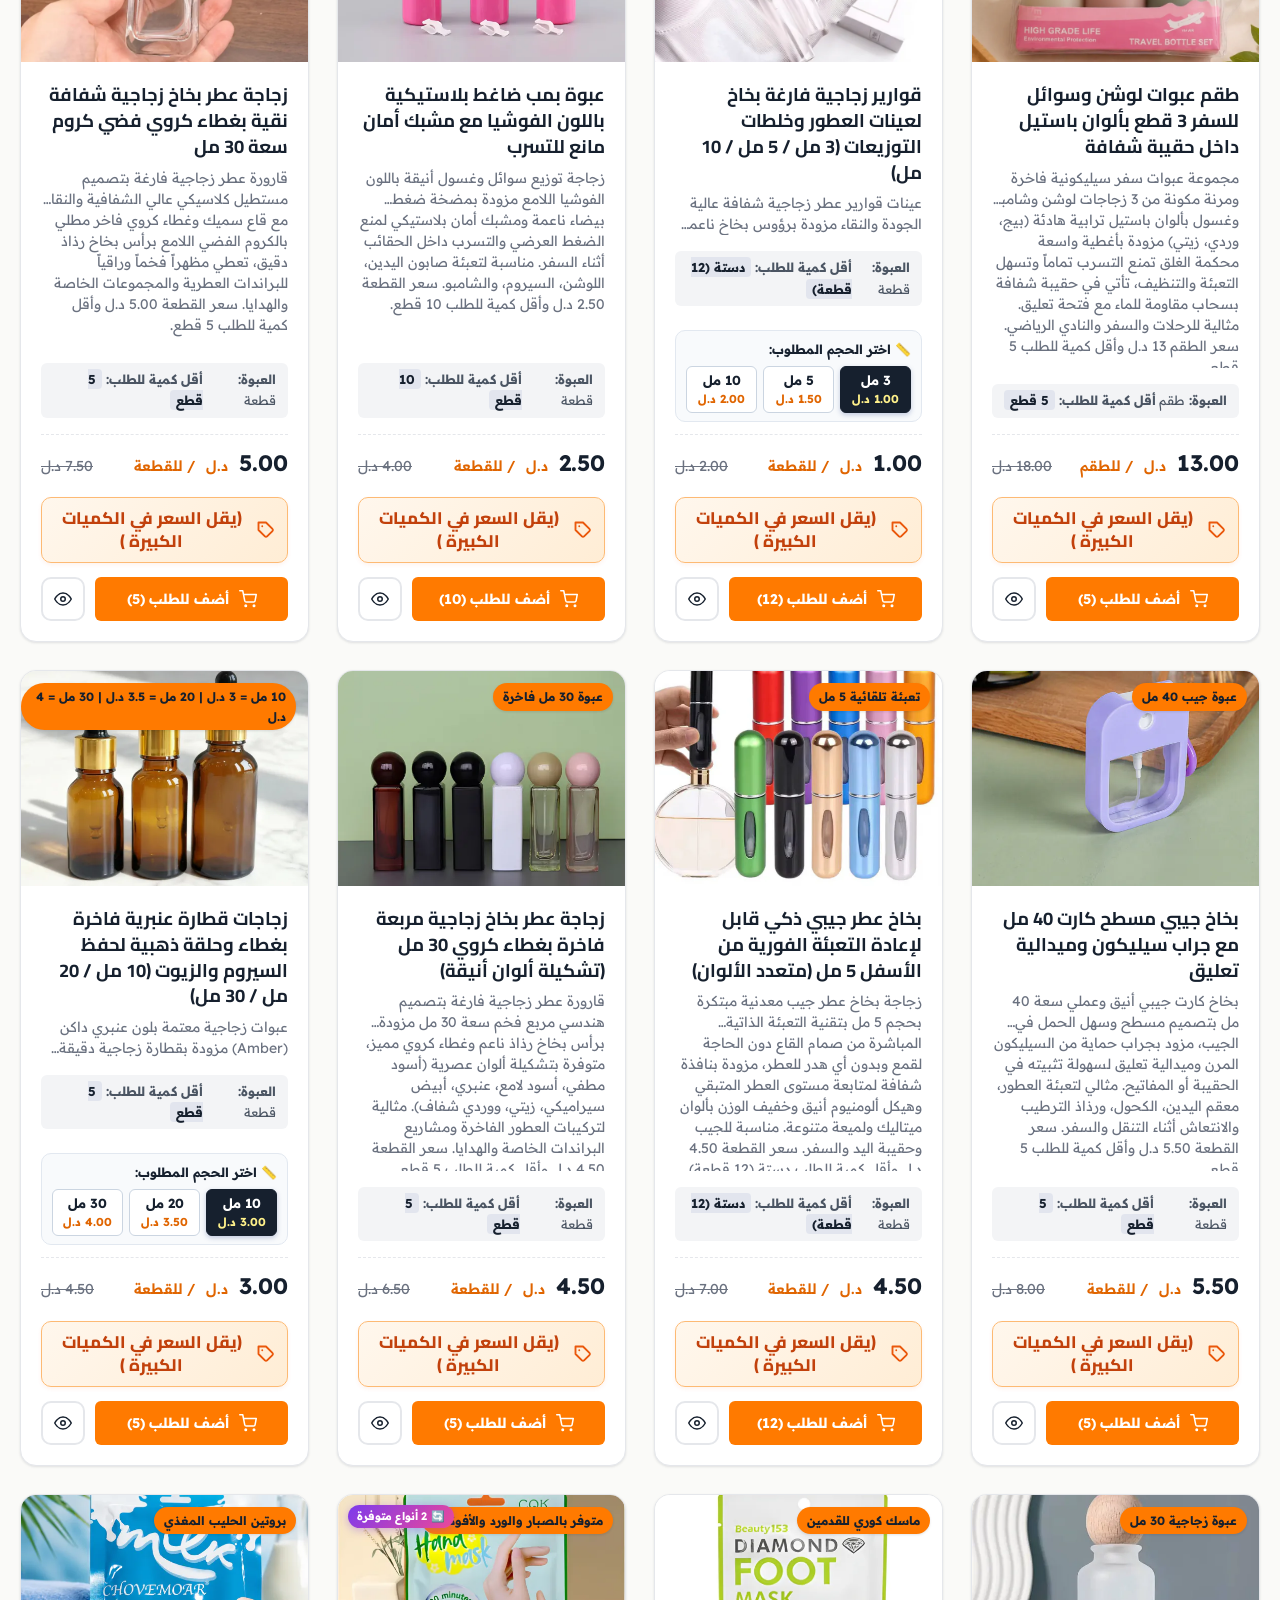
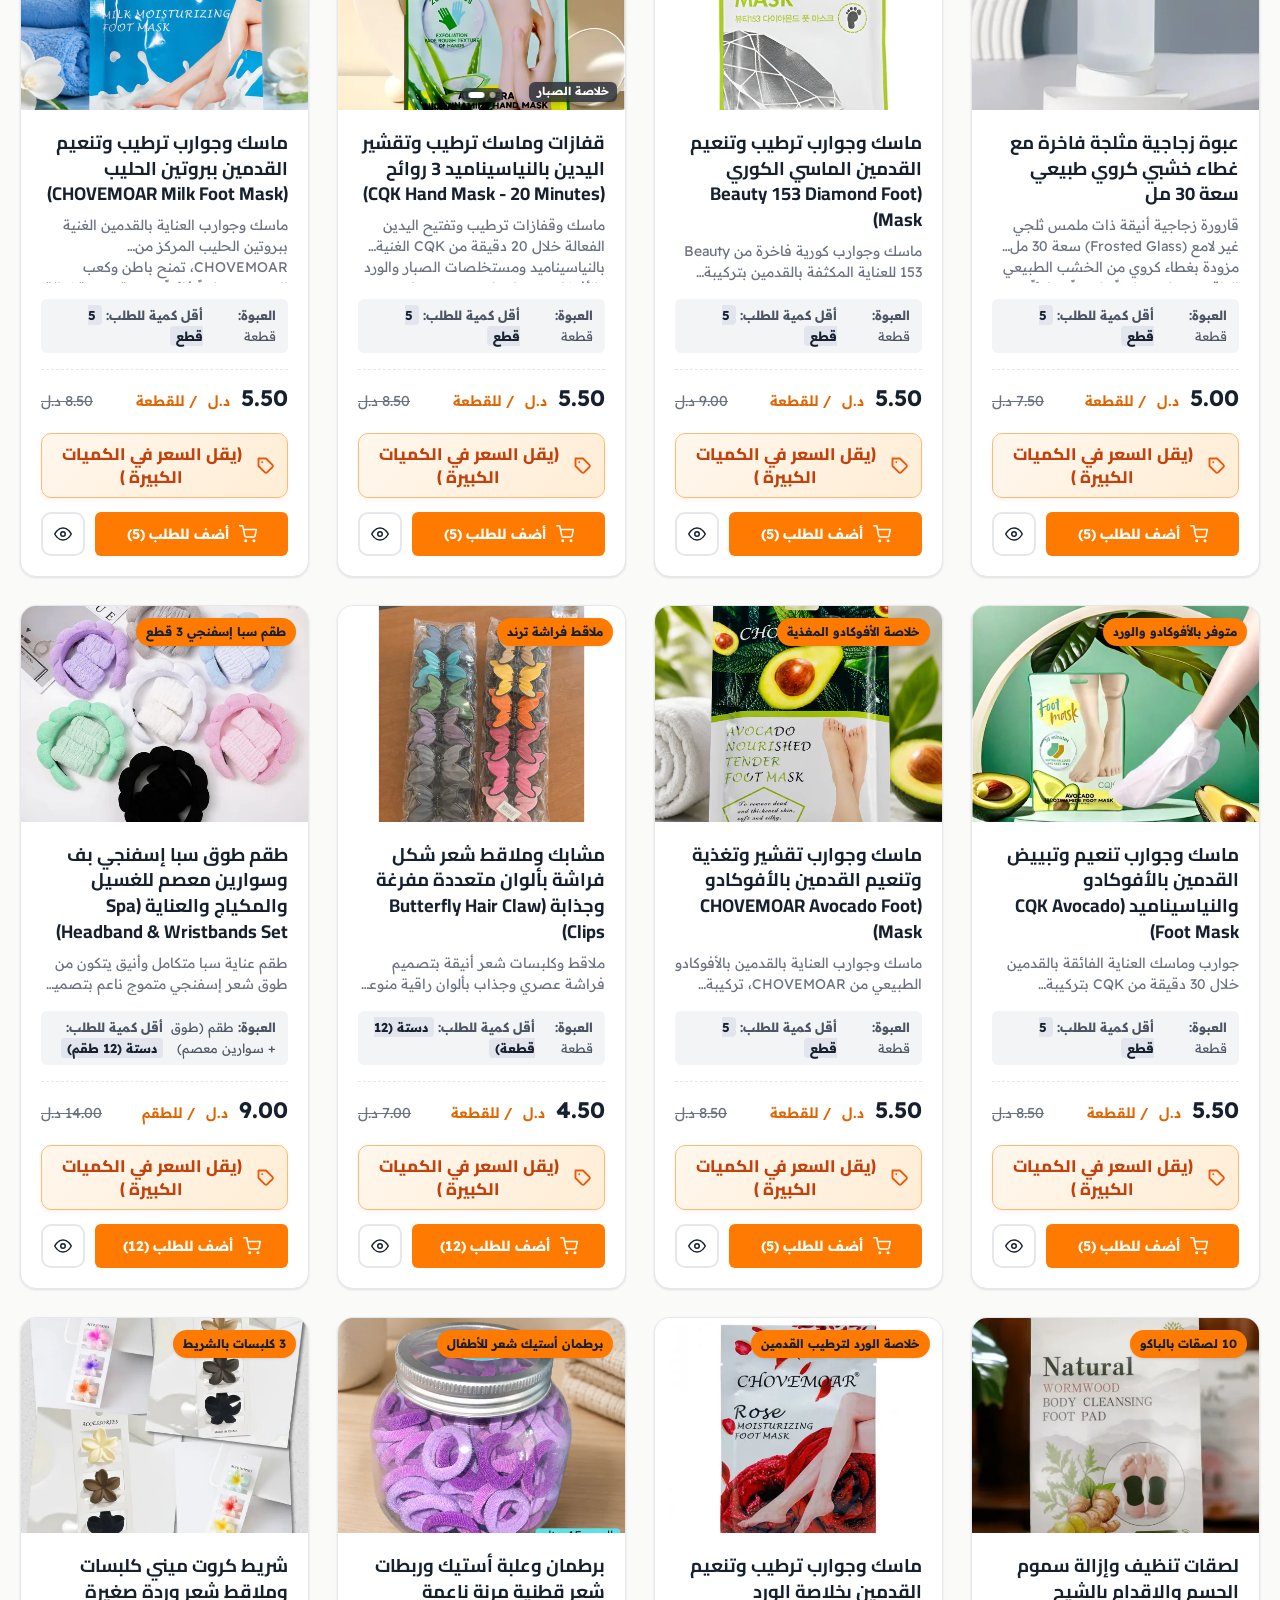
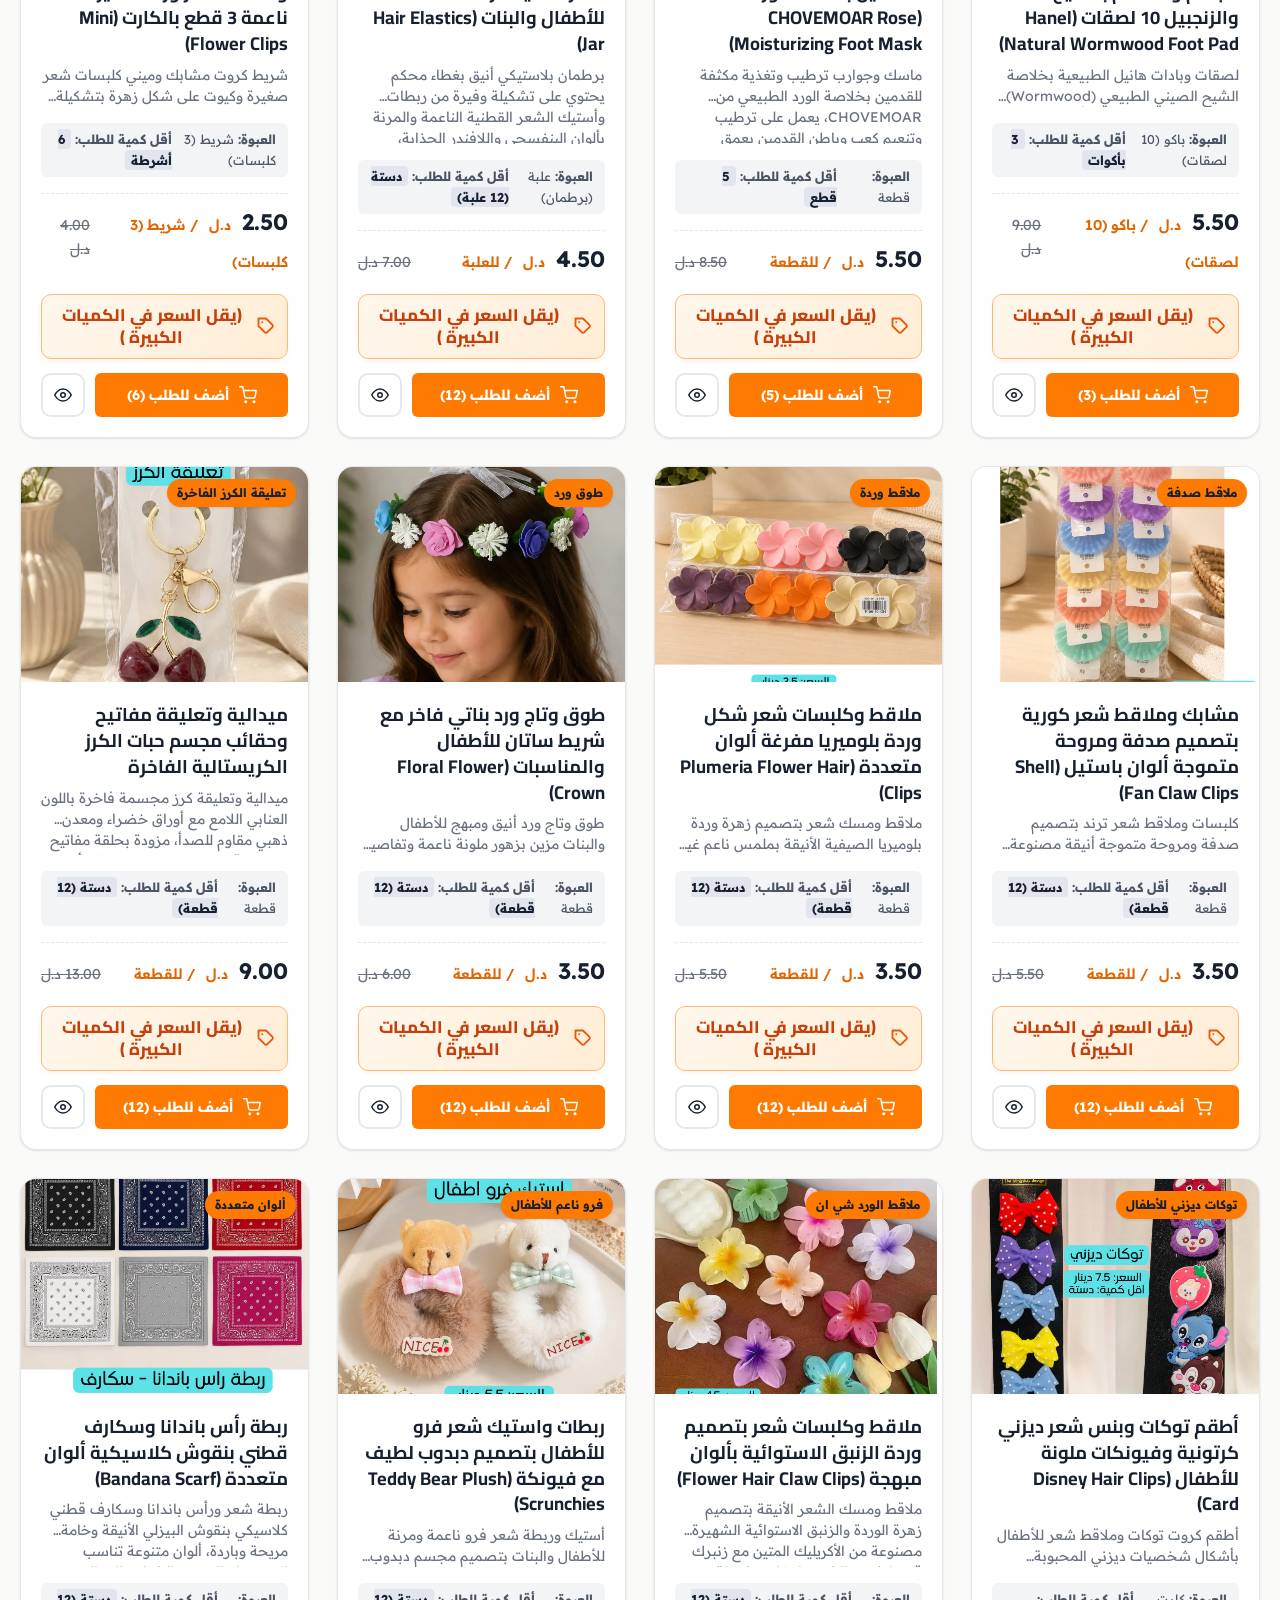
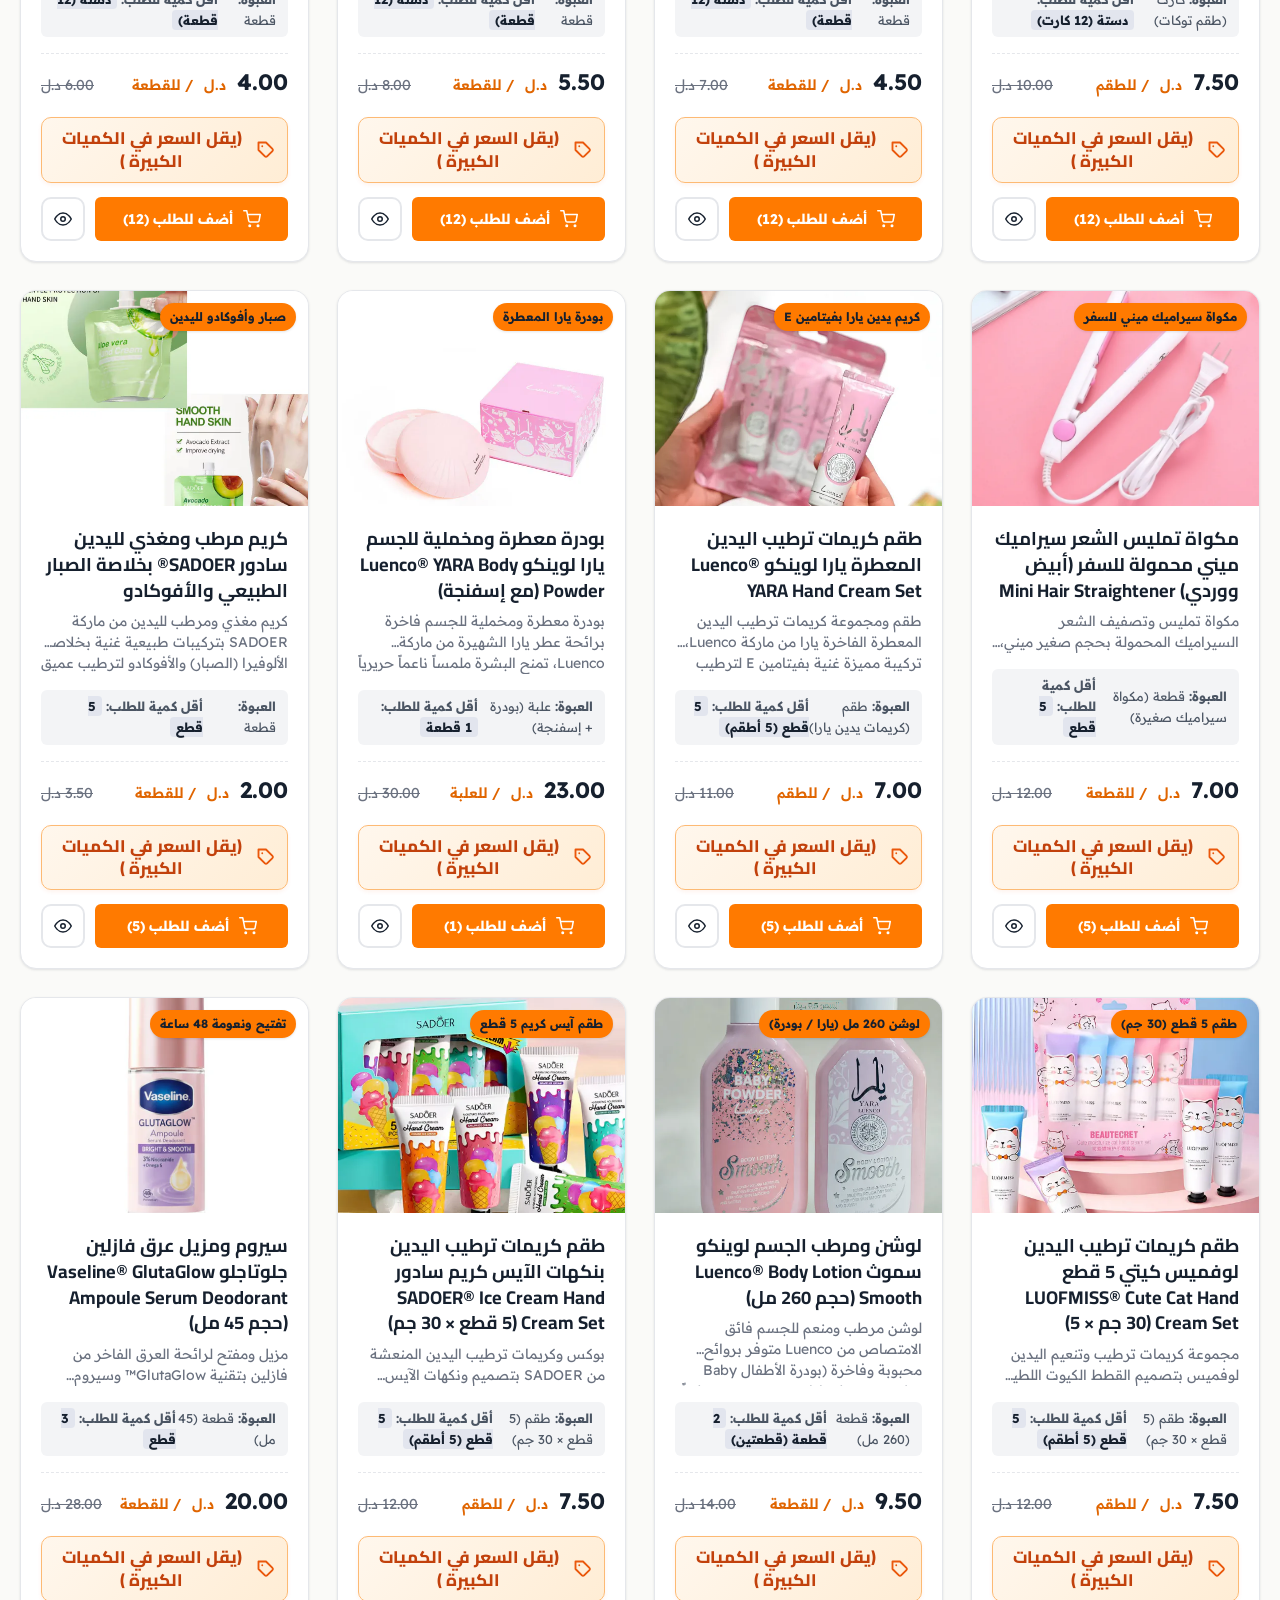
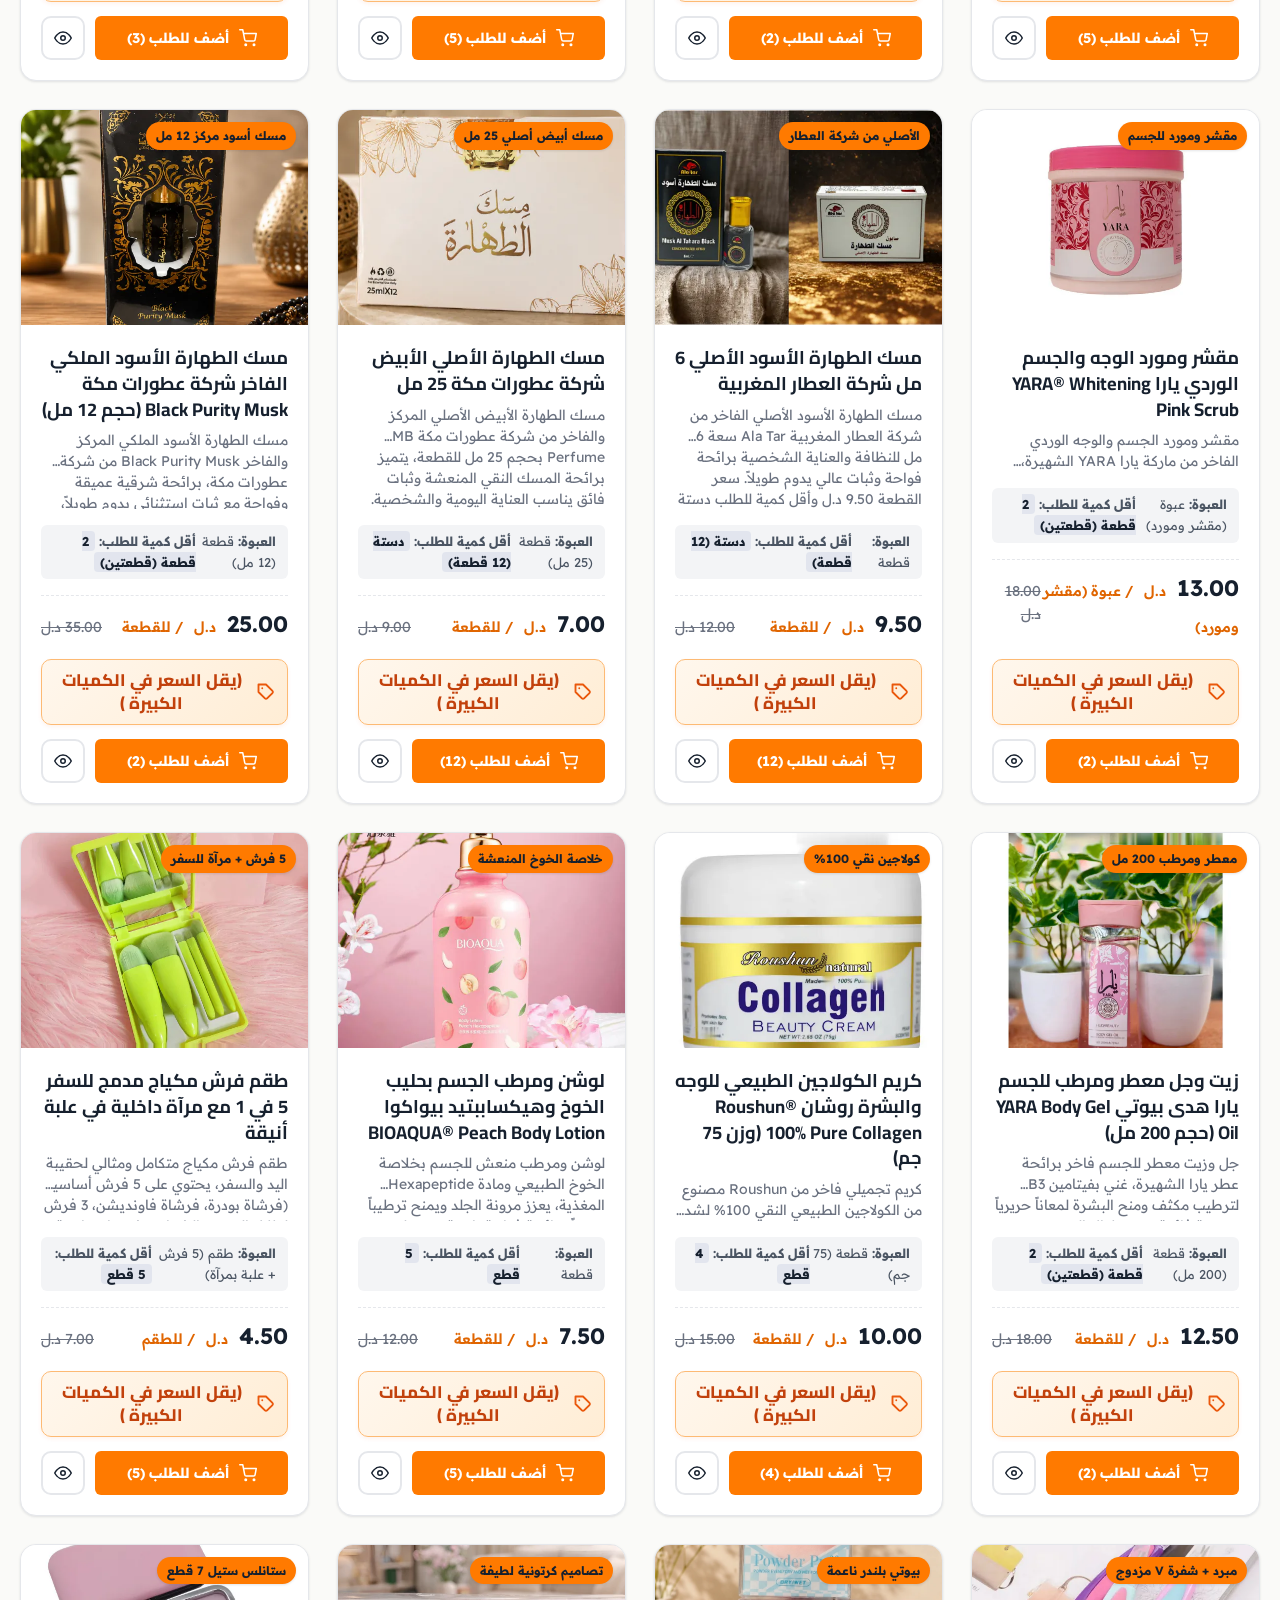
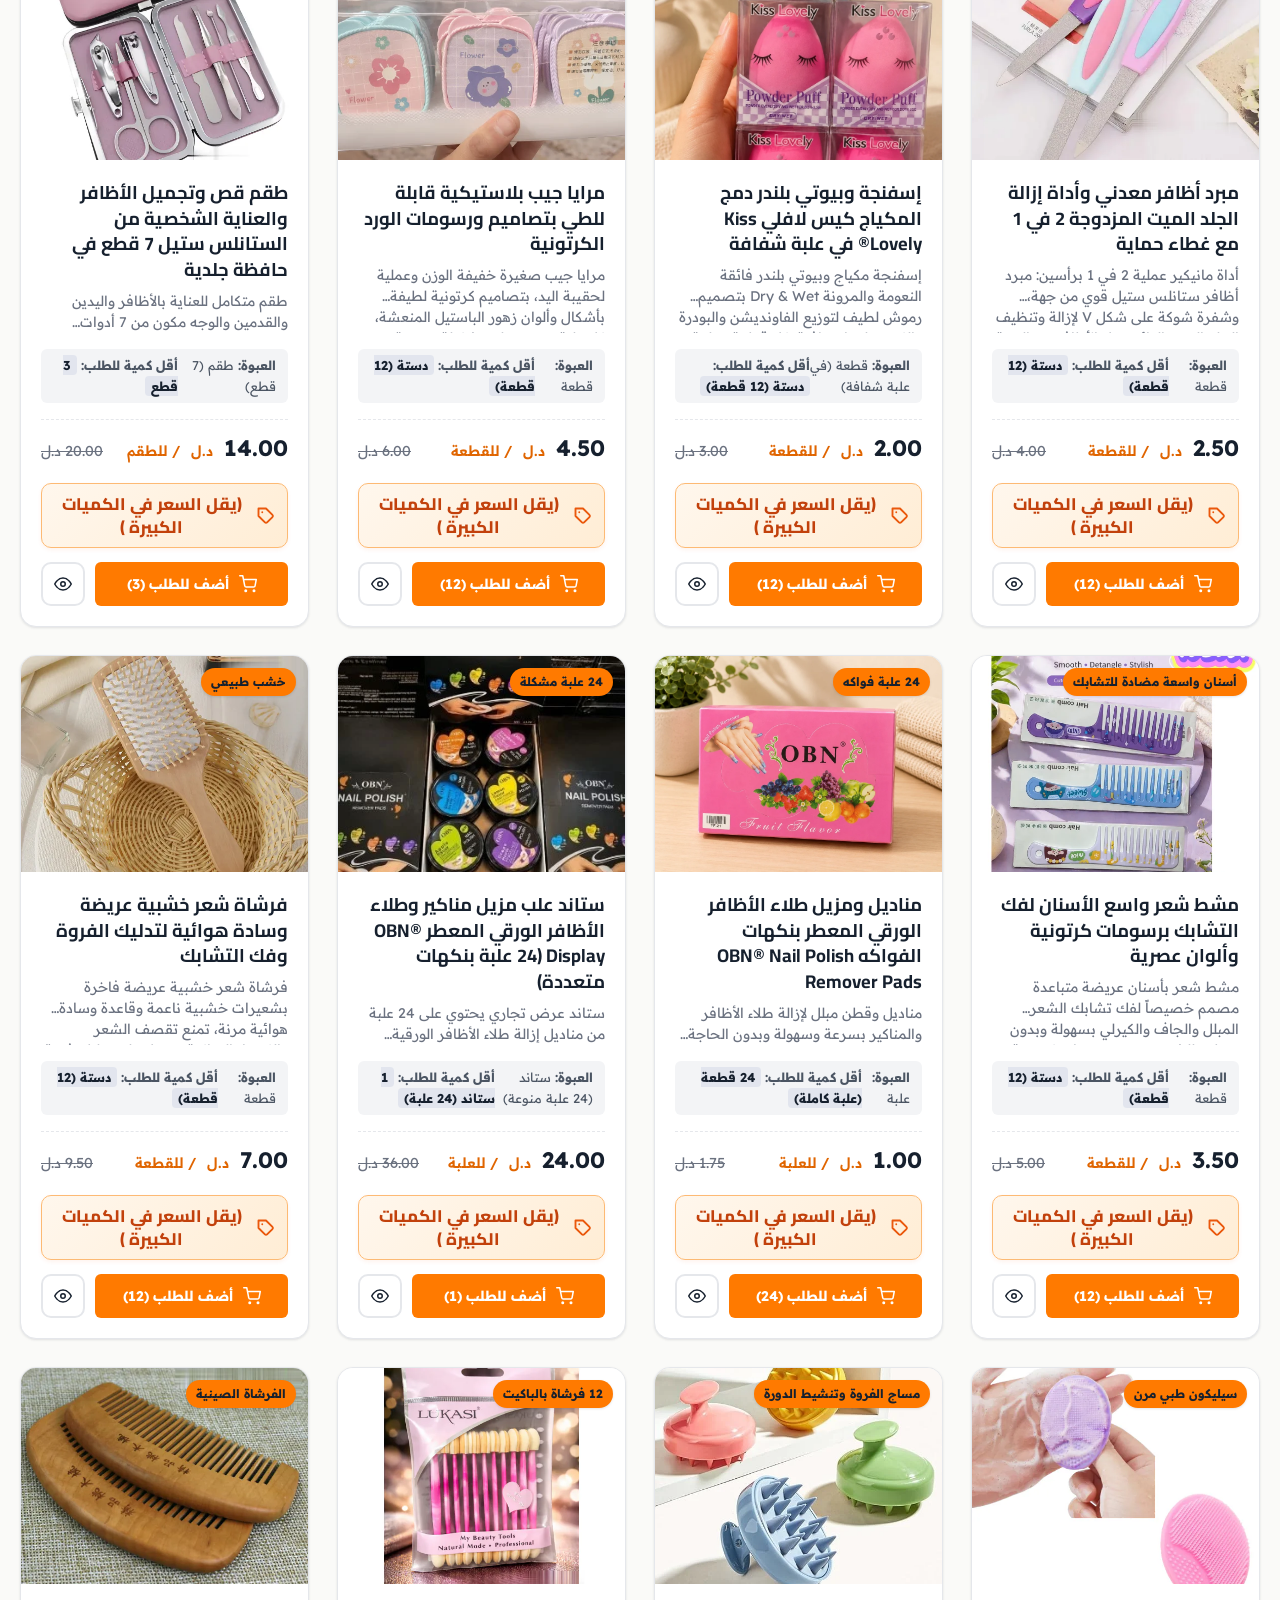
<file: products.html>
<!DOCTYPE html>
<html lang="ar" dir="rtl">
<head>
    <meta charset="UTF-8">
    <meta name="viewport" content="width=device-width, initial-scale=1.0">
    <title>كتالوج المنتجات بالجملة | شركة المستودع - Warehouse</title>
    <meta name="description" content="تصفح قائمة منتجات الجملة وجملة الجملة من شركة المستودع. مستلزمات طبية وصيدليات، مواد غذائية، منظفات، ومستلزمات تعبئة وتغليف.">
    <meta name="keywords" content="منتجات الجملة, أسعار الجملة, صيدليات, مواد غذائية, منظفات, شركة المستودع, ليبيا, توريد">
    
    <!-- Open Graph Meta Tags -->
    <meta property="og:title" content="كتالوج المنتجات بالجملة | شركة المستودع - Warehouse">
    <meta property="og:description" content="تصفح واطلب منتجات الجملة وجملة الجملة مباشرة مع فواتير فورية وتأكيد عبر WhatsApp.">
    <meta property="og:image" content="assets/images/hero-warehouse.svg">
    <meta property="og:type" content="website">

    <!-- Favicon -->
    <link rel="icon" type="image/png" href="assets/images/favicon.png">

    <!-- Google Fonts -->
    <link rel="preconnect" href="https://fonts.googleapis.com">
    <link rel="preconnect" href="https://fonts.gstatic.com" crossorigin>
    <link href="https://fonts.googleapis.com/css2?family=Cairo:wght@600;700;800;900&family=Readex+Pro:wght@400;500;600;700&display=swap" rel="stylesheet">

    <!-- Stylesheet -->
    <link rel="stylesheet" href="css/style.css">
</head>
<body>

    <!-- الشريط العلوي للإعلانات -->
    <div class="top-bar">
        <div class="container">
            <div class="top-bar-item">
                <span>⚡ أسعار الجملة وجملة الجملة المباشرة لأصحاب المتاجر والصيدليات والمشاريع</span>
            </div>
            <div class="top-bar-item">
                <span>تواصل مباشر: </span>
                <a href="https://wa.me/218910055702" target="_blank" dir="ltr">+218 91 005 5702</a>
            </div>
        </div>
    </div>

    <!-- شريط التنقل الرئيسي (Header & Navbar) -->
    <header class="main-header">
        <div class="container">
            <nav class="navbar">
                <!-- شعار المتجر -->
                <a href="index.html" class="brand-logo" title="شركة المستودع">
                    <img src="assets/images/logo.webp" alt="شعار شركة المستودع | Warehouse" onerror="this.onerror=null;this.src='assets/images/logo.png';">
                </a>

                <!-- روابط التنقل للشاشات الكبيرة -->
                <ul class="nav-links">
                    <li><a href="index.html" class="nav-link">الرئيسية</a></li>
                    <li><a href="index.html#latest-showcase" class="nav-link">الأخبار والجديد</a></li>
                    <li><a href="products.html" class="nav-link active">المنتجات</a></li>
                    <li><a href="index.html#about" class="nav-link">من نحن</a></li>
                    <li><a href="index.html#how-it-works" class="nav-link">طريقة الطلب</a></li>
                    <li><a href="index.html#contact" class="nav-link">تواصل معنا</a></li>
                </ul>

                <!-- أزرار الإجراءات السريعة والسلة -->
                <div class="header-actions">
                    <button class="cart-toggle-btn" aria-label="سلة المشتريات" title="عرض السلة">
                        <svg width="24" height="24" viewBox="0 0 24 24" fill="none" stroke="currentColor" stroke-width="2" stroke-linecap="round" stroke-linejoin="round">
                            <circle cx="9" cy="21" r="1"></circle>
                            <circle cx="20" cy="21" r="1"></circle>
                            <path d="M1 1h4l2.68 13.39a2 2 0 0 0 2 1.61h9.72a2 2 0 0 0 2-1.61L23 6H6"></path>
                        </svg>
                        <span class="cart-badge" style="display: none;">0</span>
                    </button>

                    <a href="https://wa.me/218910055702" target="_blank" class="btn btn-whatsapp header-whatsapp-btn">
                        <svg width="18" height="18" viewBox="0 0 24 24" fill="currentColor">
                            <path d="M.057 24l1.687-6.163c-1.041-1.804-1.588-3.849-1.587-5.946.003-6.556 5.338-11.891 11.893-11.891 3.181.001 6.167 1.24 8.413 3.488 2.245 2.248 3.481 5.236 3.48 8.414-.003 6.557-5.338 11.892-11.893 11.892-1.99-.001-3.951-.5-5.688-1.448l-6.305 1.654zm6.597-3.807c1.676.995 3.276 1.591 5.392 1.592 5.448 0 9.886-4.434 9.889-9.885.002-5.462-4.415-9.89-9.881-9.892-5.452 0-9.887 4.434-9.889 9.884-.001 2.225.651 3.891 1.746 5.634l-.999 3.648 3.742-.981zm11.387-5.464c-.074-.124-.272-.198-.57-.347-.297-.149-1.758-.868-2.031-.967-.272-.099-.47-.149-.669.149-.198.297-.768.967-.941 1.165-.173.198-.347.223-.644.074-.297-.149-1.255-.462-2.39-1.475-.883-.788-1.48-1.761-1.653-2.059-.173-.297-.018-.458.13-.606.134-.133.297-.347.446-.521.151-.172.2-.296.3-.495.099-.198.05-.372-.025-.521-.075-.148-.669-1.611-.916-2.206-.242-.579-.487-.501-.669-.51l-.57-.01c-.198 0-.52.074-.792.372s-1.04 1.016-1.04 2.479 1.065 2.876 1.213 3.074c.149.198 2.095 3.2 5.076 4.487.709.306 1.263.489 1.694.626.712.226 1.36.194 1.872.118.571-.085 1.758-.719 2.006-1.413.248-.695.248-1.29.173-1.414z"/>
                        </svg>
                        واتساب
                    </a>

                    <!-- زر الموبايل -->
                    <button class="mobile-menu-btn" id="mobileMenuToggle" aria-label="فتح القائمة">
                        <svg width="24" height="24" viewBox="0 0 24 24" fill="none" stroke="currentColor" stroke-width="2" stroke-linecap="round" stroke-linejoin="round">
                            <line x1="3" y1="12" x2="21" y2="12"></line>
                            <line x1="3" y1="6" x2="21" y2="6"></line>
                            <line x1="3" y1="18" x2="21" y2="18"></line>
                        </svg>
                    </button>
                </div>
            </nav>
        </div>
    </header>

    <!-- القائمة الجانبية للموبايل -->
    <div class="drawer-backdrop" id="mobileNavBackdrop"></div>
    <div class="mobile-drawer" id="mobileNavDrawer">
        <div>
            <div class="mobile-drawer-header">
                <div class="brand-logo">
                    <img src="assets/images/logo.webp" alt="شركة المستودع" onerror="this.onerror=null;this.src='assets/images/logo.png';">
                </div>
                <button id="mobileNavClose" class="btn-icon" aria-label="إغلاق القائمة">
                    <svg width="24" height="24" viewBox="0 0 24 24" fill="none" stroke="currentColor" stroke-width="2">
                        <line x1="18" y1="6" x2="6" y2="18"></line>
                        <line x1="6" y1="6" x2="18" y2="18"></line>
                    </svg>
                </button>
            </div>
            <div class="mobile-nav-links">
                <a href="index.html" class="mobile-nav-link">الرئيسية</a>
                <a href="index.html#latest-showcase" class="mobile-nav-link">📢 الأخبار والجديد</a>
                <a href="products.html" class="mobile-nav-link active">المنتجات بالجملة</a>
                <a href="javascript:void(0)" class="mobile-nav-link mobile-cart-link" onclick="cartManager.openCartDrawer(); document.getElementById('mobileNavClose').click();">
                    🛒 سلة المشتريات <span class="cart-badge-inline" style="display: none; background: var(--color-accent); color: var(--color-primary); padding: 2px 8px; border-radius: 12px; font-size: 0.8rem; font-weight: bold; margin-right: 8px;"></span>
                </a>
                <a href="index.html#about" class="mobile-nav-link">من نحن؟</a>
                <a href="index.html#how-it-works" class="mobile-nav-link">كيفية الطلب</a>
                <a href="index.html#contact" class="mobile-nav-link">تواصل معنا</a>
            </div>
        </div>
        <div>
            <a href="https://wa.me/218910055702" target="_blank" class="btn btn-whatsapp" style="width: 100%;">
                تواصل عبر WhatsApp
            </a>
        </div>
    </div>

    <!-- رأس صفحة المنتجات -->
    <div style="background: linear-gradient(135deg, #0f172a 0%, #1e293b 100%); color: #ffffff; padding: 45px 0 40px; border-bottom: 1px solid rgba(255, 255, 255, 0.1);">
        <div class="container">
            <div style="display: flex; justify-content: space-between; align-items: center; flex-wrap: wrap; gap: 16px;">
                <div>
                    <h1 style="font-size: 2.2rem; color: #ffffff; margin-bottom: 8px;">كتالوج منتجات الجملة</h1>
                    <p style="color: #cbd5e1; font-size: 1.05rem;">استكشف تشكيلتنا الواسعة بأسعار الجملة وجملة الجملة وأضف الأصناف المطلوبة لسلتك</p>
                </div>
                <div class="badge badge-gold" style="font-size: 0.95rem; padding: 8px 16px;">
                    ✨ توريد مباشر بأسعار التكلفة
                </div>
            </div>
        </div>
    </div>

    <!-- المحتوى الرئيسي لصفحة المنتجات -->
    <main class="section" style="padding-top: 40px;">
        <div class="container">
            
            <!-- شريط أدوات البحث والفرز -->
            <div class="catalog-toolbar">
                <div class="catalog-search-row">
                    <div class="search-input-wrapper">
                        <svg width="20" height="20" viewBox="0 0 24 24" fill="none" stroke="currentColor" stroke-width="2" stroke-linecap="round" stroke-linejoin="round">
                            <circle cx="11" cy="11" r="8"></circle>
                            <line x1="21" y1="21" x2="16.65" y2="16.65"></line>
                        </svg>
                        <input type="text" id="catalogSearchInput" class="search-input" placeholder="ابحث بالاسم أو الوصف (مثال: مورد شفاه، مساج، بخار، ماسكارا، سبا جل...)" autocomplete="off">
                    </div>

                    <select id="catalogSortSelect" class="sort-select" aria-label="ترتيب المنتجات">
                        <option value="default">الترتيب الافتراضي</option>
                        <option value="price-low">السعر: من الأقل للأعلى</option>
                        <option value="price-high">السعر: من الأعلى للأقل</option>
                        <option value="name">الاسم أبجدياً (أ - ي)</option>
                    </select>
                </div>
            </div>

            <!-- شريط عدد النتائج -->
            <div class="results-meta-bar">
                <span id="resultsCountDisplay">جاري تحميل المنتجات...</span>
                <span style="font-size: 0.85rem; color: var(--text-muted);">* جميع الأسعار المعروضة بالجملة</span>
            </div>

            <!-- شبكة المنتجات (Products Grid) -->
            <div class="products-grid" id="catalogProductsGrid">
                <!-- يتم تعبئة المنتجات ديناميكياً عبر js/app.js -->
            </div>

        </div>
    </main>

    <!-- الفوتر (Footer) -->
    <footer class="main-footer">
        <div class="container">
            <div class="footer-grid">
                <div class="footer-col">
                    <div style="background: #ffffff; display: inline-flex; align-items: center; justify-content: center; padding: 6px 12px; border-radius: 10px; margin-bottom: 15px; box-shadow: 0 2px 8px rgba(0,0,0,0.15);">
                        <img src="assets/images/logo.webp" alt="شركة المستودع" onerror="this.onerror=null;this.src='assets/images/logo.png';" style="height: 48px; width: auto;">
                    </div>
                    <p class="footer-desc">
                        شركة المستودع | Warehouse - كل المنتجات المختلفة بالجملة وجملة الجملة لأصحاب المتاجر والصيدليات والمشاريع الصغيرة وتجار التجزئة.
                    </p>
                </div>

                <div class="footer-col">
                    <h4>روابط سريعة</h4>
                    <div class="footer-links">
                        <a href="index.html">الصفحة الرئيسية</a>
                        <a href="products.html">كتالوج المنتجات</a>
                        <a href="index.html#about">نبذة عن النشاط</a>
                        <a href="index.html#how-it-works">كيفية إرسال الطلب</a>
                    </div>
                </div>

                <div class="footer-col">
                    <h4>خدماتنا ومزايانا</h4>
                    <div class="footer-links">
                        <a href="products.html">أسعار جملة وجملة الجملة</a>
                        <a href="products.html">فواتير دقيقة وفورية</a>
                        <a href="https://wa.me/218910055702" target="_blank">تأكيد مباشر عبر WhatsApp</a>
                        <a href="index.html#about">توريد لكافة المتاجر والصيدليات</a>
                    </div>
                </div>

                <div class="footer-col">
                    <h4>معلومات التواصل</h4>
                    <div class="footer-contact-list">
                        <div class="footer-contact-item">
                            <svg width="18" height="18" viewBox="0 0 24 24" fill="none" stroke="currentColor" stroke-width="2"><path d="M22 16.92v3a2 2 0 0 1-2.18 2 19.79 19.79 0 0 1-8.63-3.07 19.5 19.5 0 0 1-6-6 19.79 19.79 0 0 1-3.07-8.67A2 2 0 0 1 4.11 2h3a2 2 0 0 1 2 1.72 12.84 12.84 0 0 0 .7 2.81 2 2 0 0 1-.45 2.11L8.09 9.91a16 16 0 0 0 6 6l1.27-1.27a2 2 0 0 1 2.11-.45 12.84 12.84 0 0 0 2.81.7A2 2 0 0 1 22 16.92z"></path></svg>
                            <a href="https://wa.me/218910055702" target="_blank" dir="ltr">+218 91 005 5702</a>
                        </div>
                        <div class="footer-contact-item">
                            <svg width="18" height="18" viewBox="0 0 24 24" fill="none" stroke="currentColor" stroke-width="2"><path d="M21 10c0 7-9 13-9 13s-9-6-9-13a9 9 0 0 1 18 0z"></path><circle cx="12" cy="10" r="3"></circle></svg>
                            <span>ليبيا - خدمات التوريد والتوصيل لكافة المناطق</span>
                        </div>
                    </div>
                </div>
            </div>

            <div class="footer-bottom">
                <div>© 2026 شركة المستودع - Warehouse. جميع الحقوق محفوظة.</div>
                <div>تجارة الجملة وجملة الجملة لأصحاب الأعمال</div>
            </div>
        </div>
    </footer>

    <!-- الزر العائم للواتساب (Floating WhatsApp Button) -->
    <div class="floating-whatsapp">
        <div class="floating-whatsapp-tooltip">تواصل معنا مباشرة عبر WhatsApp</div>
        <a href="https://wa.me/218910055702" target="_blank" class="floating-whatsapp-btn" aria-label="محادثة واتساب">
            <svg width="34" height="34" viewBox="0 0 24 24" fill="currentColor">
                <path d="M.057 24l1.687-6.163c-1.041-1.804-1.588-3.849-1.587-5.946.003-6.556 5.338-11.891 11.893-11.891 3.181.001 6.167 1.24 8.413 3.488 2.245 2.248 3.481 5.236 3.48 8.414-.003 6.557-5.338 11.892-11.893 11.892-1.99-.001-3.951-.5-5.688-1.448l-6.305 1.654zm6.597-3.807c1.676.995 3.276 1.591 5.392 1.592 5.448 0 9.886-4.434 9.889-9.885.002-5.462-4.415-9.89-9.881-9.892-5.452 0-9.887 4.434-9.889 9.884-.001 2.225.651 3.891 1.746 5.634l-.999 3.648 3.742-.981zm11.387-5.464c-.074-.124-.272-.198-.57-.347-.297-.149-1.758-.868-2.031-.967-.272-.099-.47-.149-.669.149-.198.297-.768.967-.941 1.165-.173.198-.347.223-.644.074-.297-.149-1.255-.462-2.39-1.475-.883-.788-1.48-1.761-1.653-2.059-.173-.297-.018-.458.13-.606.134-.133.297-.347.446-.521.151-.172.2-.296.3-.495.099-.198.05-.372-.025-.521-.075-.148-.669-1.611-.916-2.206-.242-.579-.487-.501-.669-.51l-.57-.01c-.198 0-.52.074-.792.372s-1.04 1.016-1.04 2.479 1.065 2.876 1.213 3.074c.149.198 2.095 3.2 5.076 4.487.709.306 1.263.489 1.694.626.712.226 1.36.194 1.872.118.571-.085 1.758-.719 2.006-1.413.248-.695.248-1.29.173-1.414z"/>
            </svg>
        </a>
    </div>

    <!-- زر السلة العائم السريع (Floating Cart Button) -->
    <div class="floating-cart">
        <button class="floating-cart-btn cart-toggle-btn" aria-label="عرض سلة المشتريات" title="عرض سلة المشتريات">
            <svg width="26" height="26" viewBox="0 0 24 24" fill="none" stroke="currentColor" stroke-width="2" stroke-linecap="round" stroke-linejoin="round">
                <circle cx="9" cy="21" r="1"></circle>
                <circle cx="20" cy="21" r="1"></circle>
                <path d="M1 1h4l2.68 13.39a2 2 0 0 0 2 1.61h9.72a2 2 0 0 0 2-1.61L23 6H6"></path>
            </svg>
            <span class="cart-badge" style="display: none;">0</span>
        </button>
        <div class="floating-cart-tooltip">سلة الطلبات</div>
    </div>

    <!-- درج السلة الجانبي (Cart Drawer) -->
    <div class="drawer-backdrop" id="cartBackdrop"></div>
    <div class="cart-drawer" id="cartDrawer">
        <div class="cart-header">
            <h3>
                <svg width="24" height="24" viewBox="0 0 24 24" fill="none" stroke="currentColor" stroke-width="2">
                    <circle cx="9" cy="21" r="1"></circle>
                    <circle cx="20" cy="21" r="1"></circle>
                    <path d="M1 1h4l2.68 13.39a2 2 0 0 0 2 1.61h9.72a2 2 0 0 0 2-1.61L23 6H6"></path>
                </svg>
                سلة طلبات الجملة
            </h3>
            <button id="cartDrawerCloseBtn" class="btn-icon" aria-label="إغلاق السلة">
                <svg width="22" height="22" viewBox="0 0 24 24" fill="none" stroke="currentColor" stroke-width="2">
                    <line x1="18" y1="6" x2="6" y2="18"></line>
                    <line x1="6" y1="6" x2="18" y2="18"></line>
                </svg>
            </button>
        </div>

        <div class="cart-body" id="cartDrawerBody">
            <!-- يتم عرض عناصر السلة هنا عبر JS -->
        </div>

        <div class="cart-footer" id="cartDrawerFooter" style="display: none;">
            <div class="cart-summary-row">
                <span>عدد المنتجات:</span>
                <strong id="cartDrawerCount">0</strong>
            </div>
            <div class="cart-summary-row cart-summary-total">
                <span>إجمالي الطلب بالجملة:</span>
                <span id="cartDrawerTotal">0.00 د.ل</span>
            </div>
            <button class="btn btn-primary" id="checkoutBtn" style="width: 100%;">
                إتمام الطلب والمعاينة
                <svg width="20" height="20" viewBox="0 0 24 24" fill="none" stroke="currentColor" stroke-width="2">
                    <polyline points="9 18 15 12 9 6"></polyline>
                </svg>
            </button>
        </div>
    </div>

    <!-- نافذة إدخال بيانات العميل (Checkout Modal) -->
    <div class="modal-overlay" id="checkoutModal">
        <div class="modal-dialog">
            <div class="modal-header">
                <div class="modal-title">
                    <svg width="24" height="24" viewBox="0 0 24 24" fill="none" stroke="currentColor" stroke-width="2">
                        <path d="M16 21v-2a4 4 0 0 0-4-4H5a4 4 0 0 0-4 4v2"></path>
                        <circle cx="8.5" cy="7.5" r="4"></circle>
                        <polyline points="17 11 19 13 23 9"></polyline>
                    </svg>
                    بيانات إتمام طلب الجملة
                </div>
                <button class="btn-icon" id="checkoutModalClose" aria-label="إغلاق">
                    <svg width="22" height="22" viewBox="0 0 24 24" fill="none" stroke="currentColor" stroke-width="2">
                        <line x1="18" y1="6" x2="6" y2="18"></line>
                        <line x1="6" y1="6" x2="18" y2="18"></line>
                    </svg>
                </button>
            </div>
            <form id="checkoutForm">
                <div class="modal-body">
                    <div class="form-grid-2">
                        <div class="form-group">
                            <label class="form-label" for="customerName">اسم العميل / المسؤول <span class="req">*</span></label>
                            <input type="text" id="customerName" class="form-control" placeholder="مثال: أحمد مصطفى" required>
                        </div>
                        <div class="form-group">
                            <label class="form-label" for="customerPhone">رقم الهاتف للتواصل <span class="req">*</span></label>
                            <input type="tel" id="customerPhone" class="form-control" placeholder="مثال: 0910000000" required>
                        </div>
                    </div>

                    <div class="form-group">
                        <label class="form-label" for="customerStore">اسم المتجر / الصيدلية / النشاط <span class="req">*</span></label>
                        <input type="text" id="customerStore" class="form-control" placeholder="مثال: صيدلية الشفاء / سوبرماركت الأمانة" required>
                    </div>

                    <div class="form-group">
                        <label class="form-label" for="customerAddress">المدينة والعنوان التفصيلي <span class="req">*</span></label>
                        <input type="text" id="customerAddress" class="form-control" placeholder="مثال: طرابلس - طريق الشط بالقرب من..." required>
                    </div>

                    <div class="form-group">
                        <label class="form-label" for="customerNotes">ملاحظات إضافية على الطلبية</label>
                        <textarea id="customerNotes" class="form-control" placeholder="أي تفاصيل خاصة بالتوصيل، أوقات الاستلام أو استفسار محدد..."></textarea>
                    </div>
                </div>
                <div class="modal-footer">
                    <button type="button" class="btn btn-outline" id="cancelCheckoutBtn">رجوع للسلة</button>
                    <button type="submit" class="btn btn-primary">
                        متابعة لمعاينة الفاتورة
                        <svg width="18" height="18" viewBox="0 0 24 24" fill="none" stroke="currentColor" stroke-width="2">
                            <polyline points="9 18 15 12 9 6"></polyline>
                        </svg>
                    </button>
                </div>
            </form>
        </div>
    </div>

    <!-- نافذة معاينة الفاتورة الاحترافية (Invoice Preview Modal) -->
    <div class="modal-overlay" id="invoicePreviewModal">
        <div class="modal-dialog" style="max-width: 750px;">
            <div class="modal-header">
                <div class="modal-title">
                    <svg width="24" height="24" viewBox="0 0 24 24" fill="none" stroke="currentColor" stroke-width="2">
                        <path d="M14 2H6a2 2 0 0 0-2 2v16a2 2 0 0 0 2 2h12a2 2 0 0 0 2-2V8z"></path>
                        <polyline points="14 2 14 8 20 8"></polyline>
                        <line x1="16" y1="13" x2="8" y2="13"></line>
                        <line x1="16" y1="17" x2="8" y2="17"></line>
                        <polyline points="10 9 9 9 8 9"></polyline>
                    </svg>
                    معاينة فاتورة الطلب
                </div>
                <button class="btn-icon" id="invoiceModalClose" aria-label="إغلاق">
                    <svg width="22" height="22" viewBox="0 0 24 24" fill="none" stroke="currentColor" stroke-width="2">
                        <line x1="18" y1="6" x2="6" y2="18"></line>
                        <line x1="6" y1="6" x2="18" y2="18"></line>
                    </svg>
                </button>
            </div>
            <div class="modal-body" id="invoiceDetailsContent">
                <!-- يتم توليد الفاتورة ديناميكياً بواسطة checkout.js -->
            </div>
            <div class="modal-footer" style="justify-content: space-between; flex-wrap: wrap; gap: 10px;">
                <div style="display: flex; gap: 8px; flex-wrap: wrap;">
                    <button type="button" class="btn btn-outline" id="printInvoiceBtn" title="طباعة الفاتورة">
                        <svg width="18" height="18" viewBox="0 0 24 24" fill="none" stroke="currentColor" stroke-width="2">
                            <polyline points="6 9 6 2 18 2 18 9"></polyline>
                            <path d="M6 18H4a2 2 0 0 1-2-2v-5a2 2 0 0 1 2-2h16a2 2 0 0 1 2 2v5a2 2 0 0 1-2 2h-2"></path>
                            <rect x="6" y="14" width="12" height="8"></rect>
                        </svg>
                        طباعة
                    </button>
                    <button type="button" class="btn btn-outline" id="downloadInvoiceImageBtn" title="تحميل صورة الفاتورة المطبوعة">
                        <svg width="18" height="18" viewBox="0 0 24 24" fill="none" stroke="currentColor" stroke-width="2">
                            <path d="M21 15v4a2 2 0 0 1-2 2H5a2 2 0 0 1-2-2v-4"></path>
                            <polyline points="7 10 12 15 17 10"></polyline>
                            <line x1="12" y1="15" x2="12" y2="3"></line>
                        </svg>
                        تحميل صورة (PNG)
                    </button>
                    <button type="button" class="btn btn-outline" id="copyInvoiceTextBtn" title="نسخ نص تفاصيل الفاتورة">
                        <svg width="18" height="18" viewBox="0 0 24 24" fill="none" stroke="currentColor" stroke-width="2">
                            <rect x="9" y="9" width="13" height="13" rx="2" ry="2"></rect>
                            <path d="M5 15H4a2 2 0 0 1-2-2V4a2 2 0 0 1 2-2h9a2 2 0 0 1 2 2v1"></path>
                        </svg>
                        نسخ النص
                    </button>
                </div>
                <div style="display: flex; gap: 8px; flex-wrap: wrap;">
                    <button type="button" class="btn btn-outline" id="closeInvoiceBtn">تعديل الطلب</button>
                    <button type="button" class="btn btn-whatsapp" id="sendWhatsAppOrderBtn" title="إرسال الفاتورة إلى WhatsApp">
                        <svg width="20" height="20" viewBox="0 0 24 24" fill="currentColor">
                            <path d="M.057 24l1.687-6.163c-1.041-1.804-1.588-3.849-1.587-5.946.003-6.556 5.338-11.891 11.893-11.891 3.181.001 6.167 1.24 8.413 3.488 2.245 2.248 3.481 5.236 3.48 8.414-.003 6.557-5.338 11.892-11.893 11.892-1.99-.001-3.951-.5-5.688-1.448l-6.305 1.654zm6.597-3.807c1.676.995 3.276 1.591 5.392 1.592 5.448 0 9.886-4.434 9.889-9.885.002-5.462-4.415-9.89-9.881-9.892-5.452 0-9.887 4.434-9.889 9.884-.001 2.225.651 3.891 1.746 5.634l-.999 3.648 3.742-.981zm11.387-5.464c-.074-.124-.272-.198-.57-.347-.297-.149-1.758-.868-2.031-.967-.272-.099-.47-.149-.669.149-.198.297-.768.967-.941 1.165-.173.198-.347.223-.644.074-.297-.149-1.255-.462-2.39-1.475-.883-.788-1.48-1.761-1.653-2.059-.173-.297-.018-.458.13-.606.134-.133.297-.347.446-.521.151-.172.2-.296.3-.495.099-.198.05-.372-.025-.521-.075-.148-.669-1.611-.916-2.206-.242-.579-.487-.501-.669-.51l-.57-.01c-.198 0-.52.074-.792.372s-1.04 1.016-1.04 2.479 1.065 2.876 1.213 3.074c.149.198 2.095 3.2 5.076 4.487.709.306 1.263.489 1.694.626.712.226 1.36.194 1.872.118.571-.085 1.758-.719 2.006-1.413.248-.695.248-1.29.173-1.414z"/>
                        </svg>
                        إرسال الفاتورة عبر WhatsApp
                    </button>
                </div>
            </div>
        </div>
    </div>

    <!-- نافذة المعاينة السريعة للمنتج (Quick View Modal) -->
    <div class="modal-overlay" id="quickViewModal">
        <div class="modal-dialog" style="max-width: 680px;">
            <div class="modal-header">
                <div class="modal-title">تفاصيل المنتج بالجملة</div>
                <button class="btn-icon" onclick="closeQuickViewModal()" aria-label="إغلاق">
                    <svg width="22" height="22" viewBox="0 0 24 24" fill="none" stroke="currentColor" stroke-width="2">
                        <line x1="18" y1="6" x2="6" y2="18"></line>
                        <line x1="6" y1="6" x2="18" y2="18"></line>
                    </svg>
                </button>
            </div>
            <div class="modal-body" id="quickViewModalContent">
                <!-- يتم تعبئة التفاصيل من app.js -->
            </div>
        </div>
    </div>

    <!-- جافاسكربت الخاص بالمتجر -->
    <script src="js/data.js"></script>
    <script src="js/html2canvas.min.js"></script>
    <script src="js/cart.js"></script>
    <script src="js/checkout.js"></script>
    <script src="js/app.js"></script>
</body>
</html>
</file>
<file: css/style.css>
/* ==========================================================================
   شركة المستودع | Warehouse - ملف التنسيقات الشامل (CSS3)
   تصميم حديث، متجاوب، يدعم RTL بالكامل وبدون أطر عمل خارجية
   ========================================================================== */

/* --------------------------------------------------------------------------
   1. المتغيرات العامة ونظام الألوان (CSS Variables)
   -------------------------------------------------------------------------- */
:root {
    /* الألوان الأساسية المستوحاة مباشرة من ألوان الشعار الرسمي (Orange & Deep Slate) */
    --color-primary: #16202e;       /* كحلي فحمي داكن من نص الشعار */
    --color-primary-light: #223044; /* كحلي وسيط متناسق */
    --color-secondary: #ea580c;     /* برتقالي صناعي دافئ */
    --color-accent: #ff7a00;        /* برتقالي المستودع الزاهي من الرافعة والشعار */
    --color-accent-hover: #e06500;  /* برتقالي داكن للتفاعل والـ Hover */
    --color-accent-light: #fff7ed;  /* خلفية برتقالية فاتحة دافئة للبطاقات والشارات */
    --color-accent-border: #fed7aa; /* إطار كهرماني ناعم */
    --color-kraft: #b47b48;         /* لون كرتون الشحن المعتمد في الشعار */
    
    /* ألوان الحالة والتفاعل */
    --color-whatsapp: #25d366;      /* لون الواتساب الرسمي */
    --color-whatsapp-dark: #128c7e;
    --color-whatsapp-hover: #20ba5a;
    --color-facebook: #1877f2;
    --color-instagram: #e1306c;
    
    --color-success: #10b981;
    --color-danger: #ef4444;
    --color-danger-light: #fee2e2;
    
    /* ألوان الخلفيات والنصوص */
    --bg-body: #fafaf8;
    --bg-surface: #ffffff;
    --bg-surface-alt: #f3f4f6;
    --bg-surface-dark: #16202e;
    
    --text-primary: #16202e;
    --text-secondary: #4b5563;
    --text-muted: #6b7280;
    --text-light: #f8fafc;
    --text-white: #ffffff;
    
    /* الحدود والظلال */
    --border-color: #e5e7eb;
    --border-color-dark: #374151;
    
    --shadow-xs: 0 1px 2px 0 rgba(0, 0, 0, 0.05);
    --shadow-sm: 0 1px 3px 0 rgba(22, 32, 46, 0.08), 0 1px 2px 0 rgba(22, 32, 46, 0.04);
    --shadow-md: 0 4px 6px -1px rgba(22, 32, 46, 0.1), 0 2px 4px -1px rgba(22, 32, 46, 0.06);
    --shadow-lg: 0 10px 15px -3px rgba(22, 32, 46, 0.12), 0 4px 6px -2px rgba(22, 32, 46, 0.07);
    --shadow-xl: 0 20px 25px -5px rgba(22, 32, 46, 0.15), 0 10px 10px -5px rgba(22, 32, 46, 0.08);
    --shadow-glow: 0 0 25px rgba(255, 122, 0, 0.35);
    --shadow-whatsapp: 0 8px 20px rgba(37, 211, 102, 0.35);
    
    /* نصف القطر والانتقالات */
    --radius-sm: 6px;
    --radius-md: 10px;
    --radius-lg: 16px;
    --radius-xl: 24px;
    --radius-full: 9999px;
    
    --transition-fast: 150ms ease;
    --transition-normal: 250ms cubic-bezier(0.4, 0, 0.2, 1);
    --transition-slow: 350ms cubic-bezier(0.4, 0, 0.2, 1);
    
    /* الخطوط */
    --font-heading: 'Cairo', system-ui, -apple-system, sans-serif;
    --font-body: 'Readex Pro', system-ui, -apple-system, sans-serif;
    
    --header-height: 92px;
    --container-max-width: 1280px;
}

/* --------------------------------------------------------------------------
   2. إعادة التعيين والقواعد الأساسية (Reset & Base Styles)
   -------------------------------------------------------------------------- */
*, *::before, *::after {
    box-sizing: border-box;
    margin: 0;
    padding: 0;
}

html {
    font-size: 16px;
    scroll-behavior: smooth;
    -webkit-text-size-adjust: 100%;
}

body {
    font-family: var(--font-body);
    background-color: var(--bg-body);
    color: var(--text-primary);
    line-height: 1.65;
    direction: rtl;
    text-align: right;
    overflow-x: hidden;
    min-height: 100vh;
    display: flex;
    flex-direction: column;
}

/* عناوين الموقع */
h1, h2, h3, h4, h5, h6 {
    font-family: var(--font-heading);
    font-weight: 700;
    line-height: 1.3;
    color: var(--text-primary);
}

p {
    color: var(--text-secondary);
}

a {
    color: inherit;
    text-decoration: none;
    transition: var(--transition-fast);
}

img {
    max-width: 100%;
    height: auto;
    display: block;
}

button, input, select, textarea {
    font-family: inherit;
    font-size: 1rem;
    border: none;
    outline: none;
}

button {
    cursor: pointer;
    background: none;
}

ul, ol {
    list-style: none;
}

/* شريط التمرير المخصص */
::-webkit-scrollbar {
    width: 10px;
}
::-webkit-scrollbar-track {
    background: var(--bg-surface-alt);
}
::-webkit-scrollbar-thumb {
    background: #cbd5e1;
    border-radius: var(--radius-full);
}
::-webkit-scrollbar-thumb:hover {
    background: #94a3b8;
}

/* الحاوية المركزية */
.container {
    width: 100%;
    max-width: var(--container-max-width);
    margin-left: auto;
    margin-right: auto;
    padding-left: 20px;
    padding-right: 20px;
}

/* --------------------------------------------------------------------------
   3. الأزرار والمكونات الشائعة (Buttons & Components)
   -------------------------------------------------------------------------- */
.btn {
    display: inline-flex;
    align-items: center;
    justify-content: center;
    gap: 10px;
    padding: 12px 24px;
    border-radius: var(--radius-md);
    font-weight: 600;
    font-size: 1rem;
    transition: var(--transition-normal);
    text-align: center;
    border: 2px solid transparent;
    cursor: pointer;
    user-select: none;
    white-space: nowrap;
}

.btn-primary {
    background-color: var(--color-accent);
    color: #ffffff;
    font-weight: 700;
}
.btn-primary:hover {
    background-color: var(--color-accent-hover);
    color: #ffffff;
    transform: translateY(-2px);
    box-shadow: 0 4px 14px rgba(255, 122, 0, 0.4);
}

.btn-dark {
    background-color: var(--color-primary);
    color: #ffffff;
}
.btn-dark:hover {
    background-color: var(--color-primary-light);
    transform: translateY(-2px);
    box-shadow: var(--shadow-md);
}

.btn-whatsapp {
    background-color: var(--color-whatsapp);
    color: #ffffff;
    box-shadow: var(--shadow-sm);
}
.btn-whatsapp:hover {
    background-color: var(--color-whatsapp-hover);
    transform: translateY(-2px);
    box-shadow: var(--shadow-whatsapp);
}

.btn-outline {
    background-color: transparent;
    border-color: var(--border-color);
    color: var(--text-primary);
}
.btn-outline:hover {
    background-color: var(--bg-surface-alt);
    border-color: var(--text-secondary);
}

.btn-outline-white {
    background-color: transparent;
    border-color: rgba(255, 255, 255, 0.3);
    color: #ffffff;
}
.btn-outline-white:hover {
    background-color: rgba(255, 255, 255, 0.1);
    border-color: #ffffff;
}

.btn-sm {
    padding: 8px 16px;
    font-size: 0.875rem;
    border-radius: var(--radius-sm);
}

.btn-lg {
    padding: 14px 30px;
    font-size: 1.125rem;
    border-radius: var(--radius-lg);
}

.btn-icon {
    width: 44px;
    height: 44px;
    padding: 0;
    border-radius: var(--radius-md);
    display: inline-flex;
    align-items: center;
    justify-content: center;
}

/* الشارات (Badges) */
.badge {
    display: inline-flex;
    align-items: center;
    gap: 6px;
    padding: 4px 12px;
    border-radius: var(--radius-full);
    font-size: 0.8rem;
    font-weight: 600;
}

.badge-gold {
    background-color: var(--color-accent-light);
    color: var(--color-accent-hover);
}

.badge-primary {
    background-color: #e0f2fe;
    color: var(--color-secondary);
}

.badge-success {
    background-color: #d1fae5;
    color: #047857;
}

.badge-dark {
    background-color: var(--color-primary);
    color: #ffffff;
}

/* --------------------------------------------------------------------------
   4. الشريط العلوي وشريط التنقل (Top Bar & Navbar)
   -------------------------------------------------------------------------- */
.top-bar {
    background-color: var(--color-primary);
    color: #e2e8f0;
    font-size: 0.85rem;
    padding: 8px 0;
    border-bottom: 1px solid rgba(255, 255, 255, 0.08);
}
.top-bar .container {
    display: flex;
    justify-content: space-between;
    align-items: center;
    flex-wrap: wrap;
    gap: 10px;
}
.top-bar-item {
    display: flex;
    align-items: center;
    gap: 8px;
}
.top-bar-item a:hover {
    color: var(--color-accent);
}

.main-header {
    position: sticky;
    top: 0;
    z-index: 100;
    background-color: rgba(255, 255, 255, 0.96);
    backdrop-filter: blur(10px);
    border-bottom: 1px solid var(--border-color);
    box-shadow: var(--shadow-sm);
    transition: var(--transition-normal);
}

.navbar {
    display: flex;
    align-items: center;
    justify-content: space-between;
    height: var(--header-height);
}

.brand-logo {
    display: flex;
    align-items: center;
    gap: 12px;
    text-decoration: none;
}
.brand-logo img {
    height: 76px;
    width: auto;
    max-width: 220px;
    object-fit: contain;
    display: block;
    transition: transform var(--transition-fast);
}
.brand-logo:hover img {
    transform: scale(1.03);
}
.brand-text {
    display: flex;
    flex-direction: column;
}
.brand-title {
    font-family: var(--font-heading);
    font-size: 1.4rem;
    font-weight: 800;
    color: var(--color-primary);
    line-height: 1.1;
}
.brand-subtitle {
    font-size: 0.78rem;
    color: var(--color-accent-hover);
    font-weight: 600;
    letter-spacing: 0.5px;
}

.nav-links {
    display: flex;
    align-items: center;
    gap: 32px;
}
.nav-link {
    font-size: 1.05rem;
    font-weight: 600;
    color: var(--text-primary);
    position: relative;
    padding: 8px 0;
}
.nav-link:hover, .nav-link.active {
    color: var(--color-secondary);
}
.nav-link::after {
    content: '';
    position: absolute;
    bottom: 0;
    right: 0;
    width: 0;
    height: 3px;
    background-color: var(--color-accent);
    border-radius: var(--radius-full);
    transition: width var(--transition-normal);
}
.nav-link:hover::after, .nav-link.active::after {
    width: 100%;
}

.header-actions {
    display: flex;
    align-items: center;
    gap: 14px;
}

.header-whatsapp-btn {
    display: inline-flex;
    align-items: center;
    gap: 8px;
    padding: 8px 16px;
    font-size: 0.9rem;
    font-weight: 600;
}

@media (max-width: 640px) {
    .header-whatsapp-btn {
        display: none !important;
    }
}

/* زر السلة في النافبار */
.cart-toggle-btn {
    position: relative;
    background-color: var(--bg-surface-alt);
    border: 1px solid var(--border-color);
    width: 48px;
    height: 48px;
    border-radius: var(--radius-md);
    display: flex;
    align-items: center;
    justify-content: center;
    color: var(--color-primary);
    transition: var(--transition-fast);
}
.cart-toggle-btn:hover {
    background-color: #e2e8f0;
    transform: translateY(-2px);
}
.cart-badge {
    position: absolute;
    top: -6px;
    left: -6px;
    background-color: var(--color-accent);
    color: var(--color-primary);
    font-size: 0.75rem;
    font-weight: 700;
    min-width: 22px;
    height: 22px;
    padding: 0 5px;
    border-radius: var(--radius-full);
    display: flex;
    align-items: center;
    justify-content: center;
    border: 2px solid #ffffff;
    transition: transform var(--transition-fast);
}
.cart-badge.bump {
    transform: scale(1.3);
}

.mobile-menu-btn {
    display: none;
    width: 44px;
    height: 44px;
    border-radius: var(--radius-md);
    background-color: var(--bg-surface-alt);
    color: var(--color-primary);
    align-items: center;
    justify-content: center;
    border: 1px solid var(--border-color);
}

/* القائمة الجانبية للموبايل */
.mobile-drawer {
    position: fixed;
    top: 0;
    right: -100%;
    width: 300px;
    height: 100vh;
    background-color: #ffffff;
    z-index: 250;
    box-shadow: var(--shadow-xl);
    padding: 30px 20px;
    display: flex;
    flex-direction: column;
    justify-content: space-between;
    transition: right var(--transition-normal);
}
.mobile-drawer.open {
    right: 0;
}
.mobile-drawer-header {
    display: flex;
    align-items: center;
    justify-content: space-between;
    padding-bottom: 20px;
    border-bottom: 1px solid var(--border-color);
}
.mobile-nav-links {
    display: flex;
    flex-direction: column;
    gap: 16px;
    margin-top: 30px;
}
.mobile-nav-link {
    font-size: 1.15rem;
    font-weight: 600;
    padding: 10px 14px;
    border-radius: var(--radius-md);
    color: var(--color-primary);
}
.mobile-nav-link.active, .mobile-nav-link:hover {
    background-color: var(--bg-surface-alt);
    color: var(--color-secondary);
}

.drawer-backdrop {
    position: fixed;
    top: 0;
    left: 0;
    width: 100vw;
    height: 100vh;
    background-color: rgba(15, 23, 42, 0.6);
    backdrop-filter: blur(4px);
    z-index: 200;
    opacity: 0;
    pointer-events: none;
    transition: opacity var(--transition-normal);
}
.drawer-backdrop.active {
    opacity: 1;
    pointer-events: all;
}

/* --------------------------------------------------------------------------
   5. القسم الرئيسي (Hero Section)
   -------------------------------------------------------------------------- */
.hero-section {
    position: relative;
    background: linear-gradient(135deg, #0b1329 0%, #1e293b 60%, #0f172a 100%);
    color: #ffffff;
    padding: 80px 0 100px;
    overflow: hidden;
}
.hero-section::before {
    content: '';
    position: absolute;
    top: -50%;
    left: -20%;
    width: 600px;
    height: 600px;
    border-radius: 50%;
    background: radial-gradient(circle, rgba(245, 158, 11, 0.15) 0%, rgba(245, 158, 11, 0) 70%);
    pointer-events: none;
}
.hero-section::after {
    content: '';
    position: absolute;
    bottom: -30%;
    right: -10%;
    width: 500px;
    height: 500px;
    border-radius: 50%;
    background: radial-gradient(circle, rgba(30, 58, 138, 0.25) 0%, rgba(30, 58, 138, 0) 70%);
    pointer-events: none;
}

.hero-grid {
    display: grid;
    grid-template-columns: 1.2fr 0.8fr;
    gap: 40px;
    align-items: center;
    position: relative;
    z-index: 2;
}

.hero-badge-tag {
    display: inline-flex;
    align-items: center;
    gap: 8px;
    background-color: rgba(245, 158, 11, 0.15);
    border: 1px solid rgba(245, 158, 11, 0.4);
    color: var(--color-accent);
    padding: 8px 18px;
    border-radius: var(--radius-full);
    font-size: 0.95rem;
    font-weight: 600;
    margin-bottom: 24px;
}

.hero-title {
    font-size: 2.8rem;
    font-weight: 900;
    line-height: 1.35;
    color: #ffffff;
    margin-bottom: 20px;
}
.hero-title span {
    color: var(--color-accent);
    display: inline-block;
}

.hero-description {
    font-size: 1.2rem;
    color: #cbd5e1;
    line-height: 1.7;
    margin-bottom: 35px;
    max-width: 620px;
}

.hero-cta-group {
    display: flex;
    flex-wrap: wrap;
    gap: 16px;
    align-items: center;
}

.hero-stats {
    display: grid;
    grid-template-columns: repeat(3, 1fr);
    gap: 20px;
    margin-top: 50px;
    padding-top: 30px;
    border-top: 1px solid rgba(255, 255, 255, 0.12);
}
.stat-item h3 {
    font-size: 1.8rem;
    color: var(--color-accent);
    font-weight: 800;
}
.stat-item p {
    color: #94a3b8;
    font-size: 0.9rem;
    margin-top: 4px;
}

.hero-image-wrapper {
    position: relative;
    display: flex;
    justify-content: center;
    align-items: center;
}

/* بطاقة عرض الهوية والشعار في الهيرو */
.hero-brand-showcase {
    position: relative;
    width: 100%;
    max-width: 480px;
    padding: 26px 20px 20px;
    border-radius: var(--radius-2xl);
    background: linear-gradient(145deg, rgba(30, 41, 59, 0.85) 0%, rgba(15, 23, 42, 0.95) 100%);
    border: 1px solid rgba(255, 255, 255, 0.12);
    box-shadow: 0 25px 50px -12px rgba(0, 0, 0, 0.5), inset 0 1px 0 rgba(255, 255, 255, 0.15);
    backdrop-filter: blur(16px);
    display: flex;
    flex-direction: column;
    align-items: center;
    gap: 14px;
    transform: perspective(1000px) rotateY(-3deg);
    transition: transform var(--transition-slow), box-shadow var(--transition-slow);
}

.hero-brand-showcase:hover {
    transform: perspective(1000px) rotateY(0deg) translateY(-4px);
    box-shadow: 0 30px 60px -12px rgba(0, 0, 0, 0.6), 0 0 30px rgba(245, 158, 11, 0.15);
}

.hero-logo-card {
    position: relative;
    width: 100%;
    background: #ffffff;
    border-radius: var(--radius-xl);
    padding: 24px 20px 18px;
    box-shadow: 0 15px 35px rgba(0, 0, 0, 0.25);
    text-align: center;
    display: flex;
    flex-direction: column;
    align-items: center;
    justify-content: center;
    border: 2px solid rgba(245, 158, 11, 0.25);
}

.hero-logo-glow {
    position: absolute;
    top: 50%;
    left: 50%;
    transform: translate(-50%, -50%);
    width: 220px;
    height: 220px;
    background: radial-gradient(circle, rgba(245, 158, 11, 0.2) 0%, rgba(30, 58, 138, 0) 70%);
    border-radius: 50%;
    pointer-events: none;
}

.hero-logo-img-box {
    position: relative;
    z-index: 1;
    display: flex;
    align-items: center;
    justify-content: center;
    width: 100%;
}

.hero-logo-img {
    max-width: 100%;
    height: auto;
    max-height: 195px;
    object-fit: contain;
    border-radius: 0 !important;
    box-shadow: none !important;
    border: none !important;
    transform: none !important;
}

.hero-logo-badge {
    position: relative;
    z-index: 1;
    margin-top: 14px;
    display: inline-flex;
    align-items: center;
    gap: 8px;
    background: #0f172a;
    color: #f8fafc;
    padding: 6px 14px;
    border-radius: var(--radius-full);
    font-size: 0.82rem;
    font-weight: 600;
}

.pulse-dot {
    width: 8px;
    height: 8px;
    border-radius: 50%;
    background-color: #10b981;
    box-shadow: 0 0 0 0 rgba(16, 185, 129, 0.7);
    animation: pulse-dot-anim 2s infinite;
    flex-shrink: 0;
}

@keyframes pulse-dot-anim {
    0% {
        box-shadow: 0 0 0 0 rgba(16, 185, 129, 0.7);
    }
    70% {
        box-shadow: 0 0 0 8px rgba(16, 185, 129, 0);
    }
    100% {
        box-shadow: 0 0 0 0 rgba(16, 185, 129, 0);
    }
}

.hero-floating-tag {
    background: rgba(15, 23, 42, 0.94);
    border: 1px solid rgba(245, 158, 11, 0.45);
    padding: 9px 14px;
    border-radius: var(--radius-md);
    color: #ffffff;
    display: flex;
    align-items: center;
    gap: 10px;
    box-shadow: 0 10px 25px rgba(0, 0, 0, 0.4);
    z-index: 2;
    transition: transform var(--transition-fast);
}

.hero-floating-tag:hover {
    border-color: var(--color-accent);
    transform: translateY(-2px);
}

.tag-top-right {
    align-self: flex-start;
    animation: float-tag-1 4s ease-in-out infinite alternate;
}

.tag-top-left {
    align-self: flex-end;
    animation: float-tag-2 4.5s ease-in-out infinite alternate;
}

.tag-bottom {
    width: 100%;
    justify-content: center;
    text-align: center;
    border-color: rgba(56, 189, 248, 0.4);
}

.tag-icon {
    font-size: 1.25rem;
    display: flex;
    align-items: center;
    justify-content: center;
    background: rgba(255, 255, 255, 0.08);
    width: 34px;
    height: 34px;
    border-radius: 50%;
    flex-shrink: 0;
}

.tag-text {
    display: flex;
    flex-direction: column;
    text-align: right;
}

.tag-text strong {
    font-size: 0.88rem;
    color: #ffffff;
    font-weight: 700;
}

.tag-text span {
    font-size: 0.78rem;
    color: #94a3b8;
}

@keyframes float-tag-1 {
    0% { transform: translateY(0px); }
    100% { transform: translateY(-5px); }
}

@keyframes float-tag-2 {
    0% { transform: translateY(-4px); }
    100% { transform: translateY(3px); }
}

@media (max-width: 768px) {
    .hero-brand-showcase {
        max-width: 100%;
        padding: 18px 12px;
        transform: none;
    }
    .hero-floating-tag {
        width: 100%;
        align-self: stretch;
    }
}

/* --------------------------------------------------------------------------
   6. المزايا والقيمة التجارية (Value Props & Features)
   -------------------------------------------------------------------------- */
.section {
    padding: 80px 0;
}
.section-bg {
    background-color: var(--bg-surface-alt);
}
.section-header {
    text-align: center;
    max-width: 700px;
    margin: 0 auto 50px;
}
.section-subtitle {
    color: var(--color-accent-hover);
    font-weight: 700;
    font-size: 0.95rem;
    letter-spacing: 1px;
    text-transform: uppercase;
    margin-bottom: 10px;
}
.section-title {
    font-size: 2.2rem;
    color: var(--color-primary);
    margin-bottom: 16px;
}
.section-desc {
    font-size: 1.05rem;
    color: var(--text-secondary);
}

.features-grid {
    display: grid;
    grid-template-columns: repeat(auto-fit, minmax(260px, 1fr));
    gap: 24px;
}
.feature-card {
    background-color: var(--bg-surface);
    padding: 32px 24px;
    border-radius: var(--radius-lg);
    border: 1px solid var(--border-color);
    box-shadow: var(--shadow-sm);
    transition: var(--transition-normal);
    text-align: center;
}
.feature-card:hover {
    transform: translateY(-6px);
    box-shadow: var(--shadow-lg);
    border-color: var(--color-accent);
}
.feature-icon-box {
    width: 68px;
    height: 68px;
    margin: 0 auto 20px;
    border-radius: var(--radius-lg);
    background-color: var(--color-accent-light);
    color: var(--color-accent-hover);
    display: flex;
    align-items: center;
    justify-content: center;
}
.feature-title {
    font-size: 1.25rem;
    margin-bottom: 12px;
    color: var(--color-primary);
}
.feature-desc {
    font-size: 0.95rem;
    color: var(--text-secondary);
    line-height: 1.6;
}

/* --------------------------------------------------------------------------
   7. قسم "من نحن؟" (About Us Section)
   -------------------------------------------------------------------------- */
.about-grid {
    display: grid;
    grid-template-columns: 1fr 1fr;
    gap: 50px;
    align-items: center;
}
.about-content h2 {
    font-size: 2.2rem;
    margin-bottom: 20px;
    color: var(--color-primary);
}
.about-text {
    font-size: 1.1rem;
    line-height: 1.8;
    color: var(--text-secondary);
    margin-bottom: 24px;
}
.target-audience-list {
    display: grid;
    grid-template-columns: repeat(2, 1fr);
    gap: 14px;
    margin-bottom: 30px;
}
.target-item {
    display: flex;
    align-items: center;
    gap: 10px;
    background-color: #ffffff;
    padding: 12px 16px;
    border-radius: var(--radius-md);
    border: 1px solid var(--border-color);
    font-weight: 600;
    color: var(--color-primary);
}
.target-item svg {
    color: var(--color-accent-hover);
    flex-shrink: 0;
}

.about-card-banner {
    background: linear-gradient(135deg, #0f172a 0%, #1e3a8a 100%);
    border-radius: var(--radius-xl);
    padding: 40px;
    color: #ffffff;
    position: relative;
    overflow: hidden;
    box-shadow: var(--shadow-xl);
}
.about-card-banner h3 {
    font-size: 1.6rem;
    color: #ffffff;
    margin-bottom: 16px;
}
.about-card-banner p {
    color: #cbd5e1;
    font-size: 1rem;
    margin-bottom: 24px;
}
.wholesale-points {
    display: flex;
    flex-direction: column;
    gap: 12px;
}
.wholesale-point {
    display: flex;
    align-items: center;
    gap: 10px;
    font-size: 0.95rem;
    color: #f8fafc;
}

/* --------------------------------------------------------------------------
   8. بطاقات وشبكة المنتجات (Product Cards & Grid)
   -------------------------------------------------------------------------- */
.products-grid {
    display: grid;
    grid-template-columns: repeat(auto-fill, minmax(280px, 1fr));
    gap: 28px;
}

.product-card {
    background-color: var(--bg-surface);
    border-radius: var(--radius-lg);
    border: 1px solid var(--border-color);
    box-shadow: var(--shadow-sm);
    overflow: hidden;
    display: flex;
    flex-direction: column;
    transition: var(--transition-normal);
    position: relative;
}
.product-card:hover {
    transform: translateY(-6px);
    box-shadow: var(--shadow-lg);
    border-color: #cbd5e1;
}

.product-image-box {
    position: relative;
    background-color: #f1f5f9;
    background: linear-gradient(110deg, #f1f5f9 8%, #e2e8f0 18%, #f1f5f9 33%);
    background-size: 200% 100%;
    animation: imageBoxShimmer 1.5s linear infinite;
    aspect-ratio: 4 / 3;
    overflow: hidden;
    display: flex;
    align-items: center;
    justify-content: center;
}

@keyframes imageBoxShimmer {
    0% { background-position: 100% 0; }
    100% { background-position: -100% 0; }
}

.product-image-box img {
    width: 100%;
    height: 100%;
    object-fit: cover;
    opacity: 1;
    transition: opacity 0.3s ease, transform var(--transition-slow);
}

.product-image-box img.loaded {
    opacity: 1;
}

.product-card:hover .product-image-box img {
    transform: scale(1.05);
}

.product-badge-overlay {
    position: absolute;
    top: 12px;
    right: 12px;
    background-color: var(--color-accent);
    color: var(--color-primary);
    font-size: 0.75rem;
    font-weight: 700;
    padding: 4px 10px;
    border-radius: var(--radius-full);
    box-shadow: var(--shadow-sm);
    z-index: 2;
}

.product-category-tag {
    font-size: 0.8rem;
    color: var(--color-secondary);
    font-weight: 600;
    margin-bottom: 6px;
}

.product-body {
    padding: 20px;
    display: flex;
    flex-direction: column;
    flex-grow: 1;
}

.product-title {
    font-size: 1.15rem;
    font-weight: 700;
    color: var(--color-primary);
    margin-bottom: 8px;
    line-height: 1.4;
    min-height: 2.8em;
}

.product-desc {
    font-size: 0.875rem;
    color: var(--text-muted);
    margin-bottom: 16px;
    line-height: 1.5;
    flex-grow: 1;
    display: -webkit-box;
    -webkit-line-clamp: 2;
    -webkit-box-orient: vertical;
    overflow: hidden;
}

.product-meta-row {
    display: flex;
    align-items: center;
    justify-content: space-between;
    background-color: var(--bg-surface-alt);
    padding: 6px 12px;
    border-radius: var(--radius-sm);
    font-size: 0.8rem;
    color: var(--text-secondary);
    margin-bottom: 16px;
}

.product-price-section {
    display: flex;
    align-items: baseline;
    justify-content: space-between;
    margin-bottom: 16px;
    padding-top: 10px;
    border-top: 1px dashed var(--border-color);
}
.current-price {
    font-size: 1.4rem;
    font-weight: 800;
    color: var(--color-primary);
}
.current-price span {
    font-size: 0.9rem;
    font-weight: 600;
    color: var(--color-accent-hover);
    margin-right: 4px;
}
.price-unit-tag {
    font-size: 0.78rem;
    font-weight: 600;
    color: var(--text-muted);
    margin-right: 2px;
}
.old-price {
    font-size: 0.9rem;
    color: var(--text-muted);
    text-decoration: line-through;
}

.product-actions {
    display: grid;
    grid-template-columns: 1fr auto;
    gap: 10px;
}

/* شارة وتنبيه يقل السعر في الكميات الكبيرة */
.product-bulk-discount {
    display: flex;
    align-items: center;
    justify-content: center;
    gap: 8px;
    background: linear-gradient(135deg, #fff7ed 0%, #ffedd5 100%);
    color: #c2410c;
    border: 1.5px solid #fdba74;
    border-radius: var(--radius-md);
    padding: 9px 12px;
    margin-bottom: 14px;
    font-family: var(--font-heading);
    font-size: 1.05rem;
    font-weight: 800;
    text-align: center;
    line-height: 1.35;
    box-shadow: 0 2px 4px rgba(234, 88, 12, 0.07);
    transition: all var(--transition-fast);
}

.product-bulk-discount .bulk-discount-icon {
    flex-shrink: 0;
    color: #ea580c;
}

.product-card:hover .product-bulk-discount {
    background: #ffedd5;
    border-color: #ea580c;
    color: #9a3412;
    box-shadow: 0 3px 8px rgba(234, 88, 12, 0.12);
}

.qv-bulk-discount {
    font-size: 1.15rem;
    padding: 12px 18px;
    margin-bottom: 20px;
    border-width: 2px;
}

/* خيارات الأحجام للبطاقات والنافذة السريعة (Product Size Options) */
.product-size-chips {
    margin: 8px 0 12px;
    background: #f8fafc;
    border: 1px solid #e2e8f0;
    border-radius: var(--radius-md);
    padding: 8px 10px;
}

.size-chips-label {
    display: block;
    font-size: 0.8rem;
    font-weight: 700;
    color: var(--color-primary);
    margin-bottom: 6px;
}

.size-chips-list {
    display: flex;
    gap: 6px;
    flex-wrap: wrap;
}

.size-chip-btn {
    flex: 1 1 0;
    min-width: 60px;
    display: inline-flex;
    flex-direction: column;
    align-items: center;
    justify-content: center;
    padding: 6px 8px;
    border-radius: var(--radius-sm);
    border: 1.5px solid #cbd5e1;
    background: #ffffff;
    color: var(--color-primary);
    cursor: pointer;
    transition: all var(--transition-fast);
    text-align: center;
    font-family: inherit;
}

.size-chip-btn:hover {
    border-color: var(--color-primary);
    background: rgba(30, 58, 138, 0.05);
}

.size-chip-btn.active {
    border-color: var(--color-primary);
    background: var(--color-primary);
    color: #ffffff;
    box-shadow: 0 2px 5px rgba(30, 58, 138, 0.25);
}

.size-chip-name {
    font-size: 0.82rem;
    font-weight: 800;
    line-height: 1.2;
}

.size-chip-price {
    font-size: 0.72rem;
    font-weight: 700;
    color: var(--color-accent-hover);
    margin-top: 2px;
}

.size-chip-btn.active .size-chip-price {
    color: #fef08a;
}

.qv-sizes-section {
    margin-bottom: 16px;
    background: rgba(30, 58, 138, 0.04);
    padding: 12px 14px;
    border-radius: var(--radius-md);
    border: 1.5px solid rgba(30, 58, 138, 0.12);
}

.qv-size-chip-btn {
    flex: 1 1 0;
    min-width: 80px;
    padding: 8px 12px;
    border-radius: var(--radius-md);
    border: 2px solid #cbd5e1;
    background: #ffffff;
    color: var(--color-primary);
    cursor: pointer;
    transition: all var(--transition-fast);
    display: flex;
    flex-direction: column;
    align-items: center;
    gap: 3px;
    text-align: center;
    font-family: inherit;
}

.qv-size-chip-btn:hover {
    border-color: var(--color-primary);
    background: rgba(30, 58, 138, 0.06);
}

.qv-size-chip-btn.active {
    border-color: var(--color-primary);
    background: var(--color-primary);
    color: #ffffff;
    box-shadow: 0 3px 8px rgba(30, 58, 138, 0.25);
}

.qv-size-chip-btn.active .qv-size-price-tag {
    color: #fef08a !important;
}


/* --------------------------------------------------------------------------
   9. أدوات صفحة المنتجات (Catalog Filter & Search Toolbar)
   -------------------------------------------------------------------------- */
.catalog-toolbar {
    background-color: #ffffff;
    padding: 24px;
    border-radius: var(--radius-lg);
    border: 1px solid var(--border-color);
    box-shadow: var(--shadow-sm);
    margin-bottom: 36px;
    display: flex;
    flex-direction: column;
    gap: 20px;
}

.catalog-search-row {
    display: grid;
    grid-template-columns: 1fr auto;
    gap: 16px;
}

.search-input-wrapper {
    position: relative;
    display: flex;
    align-items: center;
}
.search-input-wrapper svg {
    position: absolute;
    right: 16px;
    color: var(--text-muted);
    pointer-events: none;
}
.search-input {
    width: 100%;
    padding: 14px 46px 14px 16px;
    background-color: var(--bg-surface-alt);
    border: 1px solid var(--border-color);
    border-radius: var(--radius-md);
    font-size: 1rem;
    transition: var(--transition-fast);
}
.search-input:focus {
    background-color: #ffffff;
    border-color: var(--color-secondary);
    box-shadow: 0 0 0 3px rgba(30, 58, 138, 0.1);
}

.sort-select {
    padding: 12px 18px;
    background-color: var(--bg-surface-alt);
    border: 1px solid var(--border-color);
    border-radius: var(--radius-md);
    font-size: 0.95rem;
    font-weight: 600;
    color: var(--color-primary);
    cursor: pointer;
}

.category-pills-bar {
    display: flex;
    flex-wrap: wrap;
    gap: 10px;
}
.category-pill {
    padding: 8px 18px;
    border-radius: var(--radius-full);
    background-color: var(--bg-surface-alt);
    border: 1px solid var(--border-color);
    color: var(--text-secondary);
    font-size: 0.9rem;
    font-weight: 600;
    transition: var(--transition-fast);
}
.category-pill:hover {
    background-color: #e2e8f0;
    color: var(--color-primary);
}
.category-pill.active {
    background-color: var(--color-primary);
    color: #ffffff;
    border-color: var(--color-primary);
}

.results-meta-bar {
    display: flex;
    align-items: center;
    justify-content: space-between;
    margin-bottom: 20px;
    font-size: 0.95rem;
    color: var(--text-secondary);
}

.empty-state {
    text-align: center;
    padding: 60px 20px;
    background-color: #ffffff;
    border-radius: var(--radius-lg);
    border: 1px dashed var(--border-color);
    grid-column: 1 / -1;
}
.empty-state-icon {
    width: 80px;
    height: 80px;
    margin: 0 auto 20px;
    color: var(--text-muted);
}
.empty-state h3 {
    font-size: 1.4rem;
    margin-bottom: 8px;
}
.empty-state p {
    color: var(--text-muted);
    margin-bottom: 20px;
}

/* --------------------------------------------------------------------------
   10. خطوات الطلب (How It Works Timeline)
   -------------------------------------------------------------------------- */
.steps-grid {
    display: grid;
    grid-template-columns: repeat(auto-fit, minmax(240px, 1fr));
    gap: 24px;
    position: relative;
}
.step-card {
    background-color: #ffffff;
    padding: 30px 20px;
    border-radius: var(--radius-lg);
    border: 1px solid var(--border-color);
    text-align: center;
    position: relative;
}
.step-number {
    position: absolute;
    top: -16px;
    right: 20px;
    width: 36px;
    height: 36px;
    border-radius: var(--radius-full);
    background-color: var(--color-accent);
    color: var(--color-primary);
    font-weight: 800;
    display: flex;
    align-items: center;
    justify-content: center;
    box-shadow: var(--shadow-sm);
}
.step-card h4 {
    font-size: 1.15rem;
    margin: 16px 0 10px;
}
.step-card p {
    font-size: 0.9rem;
    color: var(--text-secondary);
}

/* --------------------------------------------------------------------------
   11. درج السلة الجانبي (Cart Slide-Over Drawer)
   -------------------------------------------------------------------------- */
.cart-drawer {
    position: fixed;
    top: 0;
    left: -460px; /* في RTL يظهر من اليسار أو اليمين - سنجعله من اليسار بسلاسة */
    width: 100%;
    max-width: 440px;
    height: 100vh;
    background-color: #ffffff;
    z-index: 300;
    box-shadow: var(--shadow-xl);
    display: flex;
    flex-direction: column;
    transition: left var(--transition-normal);
}
.cart-drawer.open {
    left: 0;
}

.cart-header {
    padding: 20px 24px;
    border-bottom: 1px solid var(--border-color);
    display: flex;
    align-items: center;
    justify-content: space-between;
    background-color: var(--bg-surface);
}
.cart-header h3 {
    font-size: 1.3rem;
    display: flex;
    align-items: center;
    gap: 8px;
}

.cart-body {
    flex-grow: 1;
    overflow-y: auto;
    padding: 20px 24px;
    display: flex;
    flex-direction: column;
    gap: 16px;
}

.cart-item {
    display: grid;
    grid-template-columns: 70px 1fr auto;
    gap: 14px;
    align-items: center;
    padding: 14px;
    background-color: var(--bg-surface-alt);
    border-radius: var(--radius-md);
    border: 1px solid var(--border-color);
}
.cart-item-img {
    width: 70px;
    height: 70px;
    border-radius: var(--radius-sm);
    object-fit: cover;
    background-color: #ffffff;
}
.cart-item-info {
    display: flex;
    flex-direction: column;
    gap: 4px;
}
.cart-item-title {
    font-size: 0.95rem;
    font-weight: 700;
    color: var(--color-primary);
    line-height: 1.3;
}
.cart-item-price {
    font-size: 0.85rem;
    color: var(--text-muted);
}
.cart-item-subtotal {
    font-size: 0.95rem;
    font-weight: 700;
    color: var(--color-secondary);
}

.cart-qty-controls {
    display: flex;
    align-items: center;
    gap: 6px;
    margin-top: 6px;
}
.qty-btn {
    width: 28px;
    height: 28px;
    border-radius: var(--radius-sm);
    background-color: #ffffff;
    border: 1px solid var(--border-color);
    display: flex;
    align-items: center;
    justify-content: center;
    font-weight: bold;
    color: var(--color-primary);
    transition: var(--transition-fast);
}
.qty-btn:hover {
    background-color: #e2e8f0;
}
.qty-value {
    font-size: 0.95rem;
    font-weight: 700;
    min-width: 24px;
    text-align: center;
}

.cart-item-delete {
    color: #94a3b8;
    padding: 6px;
    border-radius: var(--radius-sm);
    transition: var(--transition-fast);
}
.cart-item-delete:hover {
    color: var(--color-danger);
    background-color: var(--color-danger-light);
}

.cart-footer {
    padding: 20px 24px;
    border-top: 1px solid var(--border-color);
    background-color: #ffffff;
    box-shadow: 0 -4px 12px rgba(0, 0, 0, 0.05);
}
.cart-summary-row {
    display: flex;
    align-items: center;
    justify-content: space-between;
    margin-bottom: 10px;
    font-size: 1rem;
    color: var(--text-secondary);
}
.cart-summary-total {
    font-size: 1.35rem;
    font-weight: 800;
    color: var(--color-primary);
    padding-top: 10px;
    border-top: 1px dashed var(--border-color);
    margin-bottom: 20px;
}

.cart-empty-view {
    text-align: center;
    padding: 50px 20px;
    margin: auto;
}

/* --------------------------------------------------------------------------
   12. النوافذ المنبثقة (Modals: Checkout & Invoice)
   -------------------------------------------------------------------------- */
.modal-overlay {
    position: fixed;
    top: 0;
    left: 0;
    width: 100vw;
    height: 100vh;
    background-color: rgba(15, 23, 42, 0.7);
    backdrop-filter: blur(5px);
    z-index: 400;
    display: flex;
    align-items: center;
    justify-content: center;
    padding: 20px;
    opacity: 0;
    pointer-events: none;
    transition: opacity var(--transition-normal);
}
.modal-overlay.open {
    opacity: 1;
    pointer-events: all;
}

.modal-dialog {
    background-color: #ffffff;
    border-radius: var(--radius-xl);
    width: 100%;
    max-width: 650px;
    max-height: 90vh;
    overflow-y: auto;
    box-shadow: var(--shadow-xl);
    transform: translateY(20px);
    transition: transform var(--transition-normal);
    border: 1px solid var(--border-color);
}
.modal-overlay.open .modal-dialog {
    transform: translateY(0);
}

.modal-header {
    padding: 20px 28px;
    border-bottom: 1px solid var(--border-color);
    display: flex;
    align-items: center;
    justify-content: space-between;
    background-color: var(--bg-surface);
}
.modal-title {
    font-size: 1.35rem;
    font-weight: 800;
    color: var(--color-primary);
    display: flex;
    align-items: center;
    gap: 10px;
}

.modal-body {
    padding: 28px;
}

.modal-footer {
    padding: 20px 28px;
    border-top: 1px solid var(--border-color);
    display: flex;
    align-items: center;
    justify-content: flex-end;
    gap: 12px;
    background-color: var(--bg-surface-alt);
}

/* نماذج الإدخال (Forms) */
.form-group {
    margin-bottom: 18px;
}
.form-label {
    display: block;
    font-size: 0.95rem;
    font-weight: 600;
    color: var(--color-primary);
    margin-bottom: 8px;
}
.form-label span.req {
    color: var(--color-danger);
}
.form-control {
    width: 100%;
    padding: 12px 16px;
    border: 1px solid var(--border-color);
    border-radius: var(--radius-md);
    background-color: #ffffff;
    font-size: 1rem;
    color: var(--text-primary);
    transition: var(--transition-fast);
}
.form-control:focus {
    border-color: var(--color-secondary);
    box-shadow: 0 0 0 3px rgba(30, 58, 138, 0.12);
}
textarea.form-control {
    resize: vertical;
    min-height: 80px;
}

.form-grid-2 {
    display: grid;
    grid-template-columns: 1fr 1fr;
    gap: 16px;
}

/* --------------------------------------------------------------------------
   13. نافذة الفاتورة الاحترافية (Invoice Preview Design)
   -------------------------------------------------------------------------- */
.invoice-preview-container {
    background-color: #ffffff;
    border: 1px solid var(--border-color);
    border-radius: var(--radius-lg);
    padding: 30px;
    margin-bottom: 20px;
}

.invoice-header-row {
    display: flex;
    justify-content: space-between;
    align-items: flex-start;
    padding-bottom: 20px;
    border-bottom: 2px solid var(--color-primary);
    margin-bottom: 24px;
}
.invoice-brand h2 {
    font-size: 1.5rem;
    color: var(--color-primary);
    margin-bottom: 4px;
}
.invoice-brand p {
    font-size: 0.85rem;
    color: var(--text-muted);
}

.invoice-meta-box {
    text-align: left;
}
.invoice-number-tag {
    font-family: monospace;
    font-size: 1.1rem;
    font-weight: 800;
    color: var(--color-secondary);
    background-color: #e0f2fe;
    padding: 4px 10px;
    border-radius: var(--radius-sm);
    display: inline-block;
    margin-bottom: 6px;
}
.invoice-date {
    font-size: 0.85rem;
    color: var(--text-secondary);
}

.invoice-client-card {
    background-color: var(--bg-surface-alt);
    border-radius: var(--radius-md);
    padding: 16px;
    margin-bottom: 24px;
    display: grid;
    grid-template-columns: repeat(auto-fit, minmax(200px, 1fr));
    gap: 12px;
}
.client-info-item {
    font-size: 0.9rem;
}
.client-info-item strong {
    color: var(--color-primary);
    margin-left: 6px;
}

.invoice-table {
    width: 100%;
    border-collapse: collapse;
    margin-bottom: 24px;
}
.invoice-table th {
    background-color: var(--color-primary);
    color: #ffffff;
    padding: 12px 14px;
    font-size: 0.9rem;
    text-align: right;
    font-weight: 700;
}
.invoice-table td {
    padding: 10px 12px;
    border-bottom: 1px solid var(--border-color);
    font-size: 0.9rem;
    vertical-align: middle;
}
.invoice-table tr:nth-child(even) td {
    background-color: #fcfdfe;
}
.invoice-item-img {
    width: 58px;
    height: 58px;
    border-radius: var(--radius-sm);
    object-fit: cover;
    background-color: #ffffff;
    border: 1px solid var(--border-color);
    display: block;
    margin: 0 auto;
    box-shadow: var(--shadow-sm);
}
.invoice-item-name {
    font-weight: 700;
    color: var(--color-primary);
    font-size: 0.95rem;
    line-height: 1.4;
}
.invoice-item-specs {
    font-size: 0.8rem;
    color: var(--text-muted);
    margin-top: 4px;
    display: flex;
    gap: 6px;
    align-items: center;
    flex-wrap: wrap;
}
.invoice-min-tag {
    background-color: rgba(245, 158, 11, 0.12);
    color: #92400e;
    padding: 2px 6px;
    border-radius: 4px;
    font-weight: 700;
}

.invoice-total-card {
    background-color: var(--color-accent-light);
    border: 1px solid rgba(245, 158, 11, 0.4);
    border-radius: var(--radius-md);
    padding: 16px 20px;
    display: flex;
    justify-content: space-between;
    align-items: center;
    font-size: 1.25rem;
    font-weight: 800;
    color: var(--color-primary);
    margin-bottom: 20px;
}

.invoice-footer-stamp {
    display: flex;
    justify-content: space-between;
    align-items: center;
    padding-top: 14px;
    border-top: 1px dashed var(--border-color);
    flex-wrap: wrap;
    gap: 12px;
}
.stamp-badge {
    display: inline-flex;
    align-items: center;
    gap: 6px;
    background-color: #ecfdf5;
    color: #065f46;
    border: 1px dashed #10b981;
    padding: 6px 14px;
    border-radius: var(--radius-full);
    font-size: 0.85rem;
    font-weight: 700;
}

.rendering-invoice-image {
    width: 760px !important;
    max-width: 760px !important;
    background-color: #ffffff !important;
    box-sizing: border-box !important;
    margin: 0 auto !important;
}

@keyframes spin {
    to { transform: rotate(360deg); }
}

/* شريط نجاح وتأكيد إرسال الفاتورة عبر الواتساب */
.whatsapp-success-banner {
    background: linear-gradient(135deg, #f0fdf4 0%, #dcfce7 100%);
    border: 1px solid #86efac;
    border-radius: var(--radius-md);
    padding: 16px 18px;
    margin-bottom: 20px;
    box-shadow: 0 4px 14px rgba(22, 101, 52, 0.08);
    animation: fadeInDown 0.35s ease;
}

.whatsapp-success-header {
    display: flex;
    align-items: center;
    gap: 12px;
    margin-bottom: 12px;
}

.whatsapp-success-icon {
    font-size: 1.8rem;
    line-height: 1;
    display: flex;
    align-items: center;
    justify-content: center;
}

.whatsapp-success-actions {
    display: flex;
    gap: 8px;
    flex-wrap: wrap;
    align-items: center;
}

@keyframes fadeInDown {
    from {
        opacity: 0;
        transform: translateY(-10px);
    }
    to {
        opacity: 1;
        transform: translateY(0);
    }
}

/* --------------------------------------------------------------------------
   14. الزر العائم للواتساب (Floating WhatsApp Button)
   -------------------------------------------------------------------------- */
.floating-whatsapp {
    position: fixed;
    bottom: 30px;
    left: 30px;
    z-index: 150;
    display: flex;
    align-items: center;
    gap: 12px;
    text-decoration: none;
}
.floating-whatsapp-btn {
    width: 60px;
    height: 60px;
    border-radius: 50%;
    background-color: var(--color-whatsapp);
    color: #ffffff;
    display: flex;
    align-items: center;
    justify-content: center;
    box-shadow: 0 8px 24px rgba(37, 211, 102, 0.45);
    transition: var(--transition-normal);
    position: relative;
}
.floating-whatsapp-btn:hover {
    background-color: var(--color-whatsapp-hover);
    transform: scale(1.1);
}
.floating-whatsapp-btn::before {
    content: '';
    position: absolute;
    width: 100%;
    height: 100%;
    border-radius: 50%;
    background-color: var(--color-whatsapp);
    opacity: 0.6;
    animation: whatsappPulse 2s infinite;
    z-index: -1;
}

.floating-whatsapp-tooltip {
    background-color: #ffffff;
    color: var(--color-primary);
    padding: 8px 16px;
    border-radius: var(--radius-md);
    font-size: 0.85rem;
    font-weight: 600;
    box-shadow: var(--shadow-lg);
    border: 1px solid var(--border-color);
    white-space: nowrap;
    opacity: 0;
    transform: translateX(-10px);
    transition: var(--transition-normal);
    pointer-events: none;
}
.floating-whatsapp:hover .floating-whatsapp-tooltip {
    opacity: 1;
    transform: translateX(0);
}

@keyframes whatsappPulse {
    0% {
        transform: scale(1);
        opacity: 0.6;
    }
    70% {
        transform: scale(1.4);
        opacity: 0;
    }
    100% {
        transform: scale(1.4);
        opacity: 0;
    }
}

/* --------------------------------------------------------------------------
   14.1 زر السلة العائم السريع (Floating Cart Button)
   -------------------------------------------------------------------------- */
.floating-cart {
    position: fixed;
    bottom: 30px;
    right: 30px;
    z-index: 150;
    display: flex;
    align-items: center;
    gap: 12px;
}
.floating-cart-btn {
    width: 60px;
    height: 60px;
    border-radius: 50%;
    background: linear-gradient(135deg, var(--color-primary) 0%, #1e3a8a 100%);
    color: #ffffff;
    display: flex;
    align-items: center;
    justify-content: center;
    box-shadow: 0 8px 24px rgba(15, 23, 42, 0.35);
    transition: var(--transition-normal);
    position: relative;
    border: 2px solid #ffffff;
    cursor: pointer;
}
.floating-cart-btn:hover {
    transform: scale(1.08) translateY(-3px);
    box-shadow: 0 12px 28px rgba(15, 23, 42, 0.45);
}
.floating-cart-btn .cart-badge {
    top: -4px;
    left: -4px;
    background-color: var(--color-accent);
    color: var(--color-primary);
    font-weight: 800;
    border: 2px solid #ffffff;
}
.floating-cart-tooltip {
    background-color: #ffffff;
    color: var(--color-primary);
    padding: 8px 16px;
    border-radius: var(--radius-md);
    font-size: 0.85rem;
    font-weight: 600;
    box-shadow: var(--shadow-lg);
    border: 1px solid var(--border-color);
    white-space: nowrap;
    opacity: 0;
    transform: translateX(10px);
    transition: var(--transition-normal);
    pointer-events: none;
}
.floating-cart:hover .floating-cart-tooltip {
    opacity: 1;
    transform: translateX(0);
}

.toast-cart-btn {
    background-color: var(--color-accent);
    color: var(--color-primary);
    border: none;
    border-radius: var(--radius-sm);
    padding: 5px 12px;
    font-size: 0.85rem;
    font-weight: 700;
    cursor: pointer;
    white-space: nowrap;
    margin-right: 6px;
    transition: transform var(--transition-fast);
}
.toast-cart-btn:hover {
    transform: scale(1.06);
}

/* --------------------------------------------------------------------------
   15. قسم وسائل التواصل والفوتر (Social Media & Footer)
   -------------------------------------------------------------------------- */
.social-section {
    background: linear-gradient(135deg, #1e293b 0%, #0f172a 100%);
    color: #ffffff;
    padding: 60px 0;
}
.social-grid {
    display: grid;
    grid-template-columns: 1fr 1fr;
    gap: 24px;
}
.social-card {
    background-color: rgba(255, 255, 255, 0.05);
    border: 1px solid rgba(255, 255, 255, 0.1);
    border-radius: var(--radius-lg);
    padding: 24px;
    display: flex;
    align-items: center;
    justify-content: space-between;
    transition: var(--transition-normal);
}
.social-card:hover {
    background-color: rgba(255, 255, 255, 0.1);
    transform: translateY(-4px);
}
.social-card-info {
    display: flex;
    align-items: center;
    gap: 16px;
}
.social-card-icon {
    width: 52px;
    height: 52px;
    border-radius: var(--radius-md);
    display: flex;
    align-items: center;
    justify-content: center;
    color: #ffffff;
}
.social-card-icon.facebook {
    background-color: var(--color-facebook);
}
.social-card-icon.instagram {
    background: linear-gradient(45deg, #f09433 0%, #e6683c 25%, #dc2743 50%, #cc2366 75%, #bc1888 100%);
}

.main-footer {
    background-color: #0b1120;
    color: #cbd5e1;
    padding: 70px 0 30px;
    border-top: 1px solid rgba(255, 255, 255, 0.08);
}
.footer-grid {
    display: grid;
    grid-template-columns: 2fr 1fr 1fr 1.5fr;
    gap: 40px;
    margin-bottom: 50px;
}
.footer-col h4 {
    color: #ffffff;
    font-size: 1.15rem;
    margin-bottom: 20px;
    position: relative;
    padding-bottom: 10px;
}
.footer-col h4::after {
    content: '';
    position: absolute;
    bottom: 0;
    right: 0;
    width: 35px;
    height: 2px;
    background-color: var(--color-accent);
}
.footer-desc {
    font-size: 0.95rem;
    line-height: 1.8;
    color: #94a3b8;
    margin-top: 16px;
}
.footer-links {
    display: flex;
    flex-direction: column;
    gap: 12px;
}
.footer-links a {
    color: #94a3b8;
    font-size: 0.95rem;
    transition: var(--transition-fast);
}
.footer-links a:hover {
    color: var(--color-accent);
    transform: translateX(-4px);
}
.footer-contact-list {
    display: flex;
    flex-direction: column;
    gap: 14px;
}
.footer-contact-item {
    display: flex;
    align-items: center;
    gap: 10px;
    color: #94a3b8;
    font-size: 0.95rem;
}
.footer-contact-item svg {
    color: var(--color-accent);
    flex-shrink: 0;
}

.footer-bottom {
    padding-top: 25px;
    border-top: 1px solid rgba(255, 255, 255, 0.08);
    display: flex;
    justify-content: space-between;
    align-items: center;
    flex-wrap: wrap;
    gap: 16px;
    font-size: 0.875rem;
    color: #64748b;
}

/* --------------------------------------------------------------------------
   16. إشعارات التوست (Toast Notifications)
   -------------------------------------------------------------------------- */
.toast-container {
    position: fixed;
    bottom: 30px;
    right: 30px;
    z-index: 500;
    display: flex;
    flex-direction: column;
    gap: 10px;
    pointer-events: none;
}
.toast {
    background-color: var(--color-primary);
    color: #ffffff;
    padding: 14px 20px;
    border-radius: var(--radius-md);
    box-shadow: var(--shadow-xl);
    display: flex;
    align-items: center;
    gap: 12px;
    font-size: 0.95rem;
    font-weight: 600;
    pointer-events: all;
    animation: toastSlideIn 0.3s ease forwards;
    border-right: 4px solid var(--color-accent);
}
.toast.success {
    border-right-color: var(--color-success);
}
.toast svg {
    color: var(--color-success);
}
@keyframes toastSlideIn {
    from {
        opacity: 0;
        transform: translateY(20px);
    }
    to {
        opacity: 1;
        transform: translateY(0);
    }
}

/* --------------------------------------------------------------------------
   17. التصميم المتجاوب (Responsive Breakpoints)
   -------------------------------------------------------------------------- */
@media (max-width: 1024px) {
    .hero-grid {
        grid-template-columns: 1fr;
        text-align: center;
    }
    .hero-description {
        margin-left: auto;
        margin-right: auto;
    }
    .hero-cta-group {
        justify-content: center;
    }
    .hero-stats {
        max-width: 500px;
        margin-left: auto;
        margin-right: auto;
    }
    .about-grid {
        grid-template-columns: 1fr;
    }
    .footer-grid {
        grid-template-columns: 1fr 1fr;
    }
}

@media (max-width: 768px) {
    :root {
        --header-height: 82px;
    }
    .brand-logo img {
        height: 64px;
        max-width: 170px;
    }
    .nav-links {
        display: none;
    }
    .mobile-menu-btn {
        display: inline-flex;
    }
    .hero-title {
        font-size: 2rem;
    }
    .catalog-search-row {
        grid-template-columns: 1fr;
    }
    .social-grid {
        grid-template-columns: 1fr;
    }
    .footer-grid {
        grid-template-columns: 1fr;
        gap: 30px;
    }
    .form-grid-2 {
        grid-template-columns: 1fr;
    }
    .cart-drawer {
        max-width: 100%;
        left: -100%;
    }
    .floating-whatsapp {
        bottom: 20px;
        left: 20px;
    }
    .floating-whatsapp-tooltip {
        display: none;
    }
    .floating-cart {
        bottom: 20px;
        right: 20px;
    }
    .floating-cart-btn {
        width: 52px;
        height: 52px;
    }
    .floating-cart-tooltip {
        display: none;
    }
    .top-bar {
        display: none;
    }
}

/* --------------------------------------------------------------------------
   18. تنسيقات الطباعة للفاتورة (Print Stylesheet)
   -------------------------------------------------------------------------- */
@media print {
    body * {
        visibility: hidden;
    }
    #invoicePreviewModal, #invoicePreviewModal * {
        visibility: visible;
    }
    #invoicePreviewModal {
        position: absolute;
        left: 0;
        top: 0;
        width: 100%;
        background: #ffffff;
        padding: 0;
        margin: 0;
    }
    .modal-dialog {
        box-shadow: none;
        border: none;
        max-width: 100%;
    }
    .modal-header, .modal-footer, .floating-whatsapp, .floating-cart, .main-header, .main-footer {
        display: none !important;
    }
    .invoice-preview-container {
        border: none;
        padding: 0;
    }
}

/* --------------------------------------------------------------------------
   19. قسم الشرائح الدوارة (Latest News & Products Carousel)
   -------------------------------------------------------------------------- */
.carousel-section {
    padding: 30px 0 35px;
    background: linear-gradient(180deg, rgba(22, 32, 46, 0.03) 0%, rgba(255, 122, 0, 0.03) 50%, rgba(248, 250, 252, 0) 100%);
    position: relative;
    border-bottom: 1px solid var(--border-color);
}

.carousel-header {
    display: flex;
    justify-content: space-between;
    align-items: flex-end;
    flex-wrap: wrap;
    gap: 20px;
    margin-bottom: 24px;
}

.carousel-title-group {
    max-width: 600px;
}

.carousel-badge-top {
    display: inline-flex;
    align-items: center;
    gap: 8px;
    background: var(--color-accent-light);
    color: var(--color-accent-hover);
    padding: 6px 14px;
    border-radius: var(--radius-full);
    font-size: 0.85rem;
    font-weight: 700;
    margin-bottom: 10px;
    border: 1px solid var(--color-accent-border);
}

.carousel-section-title {
    font-size: 1.85rem;
    font-family: var(--font-heading);
    color: var(--color-primary);
    margin-bottom: 8px;
    line-height: 1.3;
}

.carousel-section-subtitle {
    color: var(--text-secondary);
    font-size: 0.95rem;
    line-height: 1.5;
}

.carousel-controls-bar {
    display: flex;
    align-items: center;
    gap: 16px;
    flex-wrap: wrap;
}

/* تبويبات التصفية */
.carousel-filter-tabs {
    display: flex;
    align-items: center;
    background: #ffffff;
    padding: 4px;
    border-radius: var(--radius-full);
    border: 1px solid var(--border-color);
    box-shadow: var(--shadow-xs);
    gap: 4px;
}

.carousel-filter-btn {
    background: transparent;
    border: none;
    padding: 7px 16px;
    border-radius: var(--radius-full);
    font-family: var(--font-body);
    font-size: 0.88rem;
    font-weight: 600;
    color: var(--text-secondary);
    cursor: pointer;
    transition: all var(--transition-fast);
    display: inline-flex;
    align-items: center;
    gap: 6px;
}

.carousel-filter-btn:hover {
    color: var(--color-primary);
    background: rgba(0, 0, 0, 0.03);
}

.carousel-filter-btn.active {
    background: var(--color-primary);
    color: #ffffff;
    box-shadow: var(--shadow-sm);
}

/* أزرار التنقل والعداد */
.carousel-nav-group {
    display: flex;
    align-items: center;
    gap: 10px;
}

.carousel-counter {
    font-size: 0.9rem;
    font-weight: 700;
    color: var(--text-secondary);
    background: #ffffff;
    padding: 6px 12px;
    border-radius: var(--radius-full);
    border: 1px solid var(--border-color);
    min-width: 60px;
    text-align: center;
}

.carousel-nav-btn {
    width: 42px;
    height: 42px;
    border-radius: var(--radius-full);
    background: #ffffff;
    border: 1px solid var(--border-color);
    color: var(--color-primary);
    display: inline-flex;
    align-items: center;
    justify-content: center;
    cursor: pointer;
    box-shadow: var(--shadow-sm);
    transition: all var(--transition-fast);
}

.carousel-nav-btn:hover {
    background: var(--color-primary);
    color: #ffffff;
    border-color: var(--color-primary);
    transform: translateY(-2px);
    box-shadow: var(--shadow-md);
}

/* الحاوية والمسار */
.carousel-wrapper {
    position: relative;
    background: #ffffff;
    border-radius: var(--radius-xl);
    border: 1px solid var(--border-color);
    box-shadow: var(--shadow-lg);
    overflow: hidden;
    margin-bottom: 20px;
}

/* شريط التقدم الزمني */
.carousel-progress-track {
    width: 100%;
    height: 4px;
    background: rgba(0, 0, 0, 0.06);
    position: relative;
    z-index: 5;
}

.carousel-progress-fill {
    height: 100%;
    width: 0%;
    background: linear-gradient(90deg, var(--color-accent), var(--color-secondary));
    transition: width 0.1s linear;
}

.carousel-track-container {
    position: relative;
    width: 100%;
    overflow: hidden;
    touch-action: pan-y;
    direction: ltr;
}

.carousel-track {
    display: flex;
    transition: transform 0.45s cubic-bezier(0.25, 1, 0.5, 1);
    width: 100%;
    cursor: grab;
    user-select: none;
}

.carousel-track:active {
    cursor: grabbing;
}

/* الشريحة العامة */
.carousel-slide {
    flex: 0 0 100%;
    min-width: 100%;
    box-sizing: border-box;
    display: flex;
    padding: 38px 44px;
    align-items: center;
    gap: 40px;
    opacity: 0.35;
    transition: opacity 0.35s ease;
    direction: rtl;
    text-align: right;
}

.carousel-slide.active {
    opacity: 1;
}

/* =======================================================
   شريحة الأخبار (News Slide)
   ======================================================= */
.carousel-slide-news {
    background: linear-gradient(135deg, #16202e 0%, #1e293b 65%, #0f172a 100%);
    color: #ffffff;
    position: relative;
    border-radius: inherit;
    overflow: hidden;
}

.carousel-slide-news::before {
    content: "";
    position: absolute;
    top: -40%;
    left: -15%;
    width: 380px;
    height: 380px;
    background: radial-gradient(circle, rgba(255, 122, 0, 0.18) 0%, transparent 70%);
    border-radius: 50%;
    pointer-events: none;
}

.news-slide-content {
    flex: 1 1 60%;
    z-index: 2;
}

.news-slide-meta {
    display: flex;
    align-items: center;
    gap: 12px;
    margin-bottom: 16px;
    flex-wrap: wrap;
}

.news-badge {
    background: var(--color-accent);
    color: #ffffff;
    font-size: 0.82rem;
    font-weight: 700;
    padding: 4px 12px;
    border-radius: var(--radius-full);
}

.news-tag {
    background: rgba(255, 255, 255, 0.12);
    color: #f1f5f9;
    font-size: 0.82rem;
    padding: 4px 12px;
    border-radius: var(--radius-full);
    border: 1px solid rgba(255, 255, 255, 0.15);
}

.news-slide-title {
    font-size: 1.7rem;
    font-family: var(--font-heading);
    font-weight: 800;
    line-height: 1.4;
    color: #ffffff;
    margin-bottom: 14px;
}

.news-slide-desc {
    font-size: 1rem;
    color: #cbd5e1;
    line-height: 1.65;
    margin-bottom: 20px;
}

.news-slide-points {
    display: flex;
    flex-direction: column;
    gap: 10px;
    margin-bottom: 26px;
}

.news-slide-point {
    display: flex;
    align-items: center;
    gap: 10px;
    font-size: 0.95rem;
    color: #e2e8f0;
}

.news-slide-point-icon {
    width: 22px;
    height: 22px;
    border-radius: 50%;
    background: rgba(255, 122, 0, 0.2);
    color: var(--color-accent);
    display: inline-flex;
    align-items: center;
    justify-content: center;
    font-size: 0.8rem;
    flex-shrink: 0;
}

.news-slide-actions {
    display: flex;
    align-items: center;
    gap: 14px;
    flex-wrap: wrap;
}

.news-slide-visual {
    flex: 1 1 40%;
    display: flex;
    justify-content: center;
    align-items: center;
    z-index: 2;
}

.news-visual-card {
    background: rgba(255, 255, 255, 0.06);
    border: 1px solid rgba(255, 255, 255, 0.12);
    backdrop-filter: blur(10px);
    border-radius: var(--radius-xl);
    padding: 35px 25px;
    text-align: center;
    width: 100%;
    max-width: 320px;
    box-shadow: 0 15px 35px rgba(0, 0, 0, 0.25);
    position: relative;
}

.news-visual-icon {
    font-size: 3.8rem;
    margin-bottom: 15px;
    filter: drop-shadow(0 4px 10px rgba(0, 0, 0, 0.3));
    display: inline-block;
    animation: floatingIcon 3s ease-in-out infinite alternate;
}

@keyframes floatingIcon {
    0% { transform: translateY(0); }
    100% { transform: translateY(-8px); }
}

.news-visual-highlight {
    font-size: 1.15rem;
    font-weight: 700;
    color: #ffffff;
    margin-bottom: 6px;
    font-family: var(--font-heading);
}

.news-visual-subtext {
    font-size: 0.88rem;
    color: #94a3b8;
}

.news-visual-floating-badge {
    display: inline-flex;
    align-items: center;
    gap: 6px;
    background: rgba(255, 122, 0, 0.2);
    color: #ff9a3d;
    border: 1px solid rgba(255, 122, 0, 0.4);
    padding: 6px 14px;
    border-radius: var(--radius-full);
    font-size: 0.82rem;
    font-weight: 700;
    margin-top: 15px;
}

/* =======================================================
   شريحة المنتجات (Product Slide)
   ======================================================= */
.carousel-slide-product {
    background: #ffffff;
}

.product-slide-image-col {
    flex: 1 1 40%;
    display: flex;
    justify-content: center;
    align-items: center;
    position: relative;
    background: #f8fafc;
    border-radius: var(--radius-lg);
    padding: 24px;
    border: 1px solid var(--border-color);
}

.product-slide-img-wrapper {
    width: 100%;
    height: 280px;
    display: flex;
    align-items: center;
    justify-content: center;
    overflow: hidden;
    position: relative;
}

.product-slide-img {
    max-width: 100%;
    max-height: 100%;
    object-fit: contain;
    transition: transform 0.4s ease, opacity 0.25s ease;
}

.carousel-slide-product:hover .product-slide-img {
    transform: scale(1.05);
}

.product-slide-tag-badge {
    position: absolute;
    top: 14px;
    right: 14px;
    background: linear-gradient(135deg, var(--color-accent), var(--color-secondary));
    color: #ffffff;
    font-size: 0.82rem;
    font-weight: 700;
    padding: 5px 12px;
    border-radius: var(--radius-full);
    box-shadow: 0 4px 10px rgba(255, 122, 0, 0.3);
    z-index: 3;
    display: inline-flex;
    align-items: center;
    gap: 5px;
}

.product-slide-info-col {
    flex: 1 1 60%;
}

.product-slide-top-meta {
    display: flex;
    align-items: center;
    gap: 10px;
    margin-bottom: 12px;
    flex-wrap: wrap;
}

.product-arrival-badge {
    background: rgba(30, 58, 138, 0.08);
    color: var(--color-primary);
    font-size: 0.82rem;
    font-weight: 700;
    padding: 4px 10px;
    border-radius: var(--radius-sm);
}

.product-slide-title {
    font-size: 1.55rem;
    font-family: var(--font-heading);
    font-weight: 800;
    color: var(--color-primary);
    line-height: 1.4;
    margin-bottom: 12px;
}

.product-slide-desc {
    font-size: 0.95rem;
    color: var(--text-secondary);
    line-height: 1.6;
    margin-bottom: 18px;
    display: -webkit-box;
    -webkit-line-clamp: 3;
    -webkit-box-orient: vertical;
    overflow: hidden;
}

.product-slide-spec-row {
    display: flex;
    align-items: center;
    gap: 20px;
    padding: 10px 16px;
    background: var(--bg-surface-alt);
    border-radius: var(--radius-md);
    margin-bottom: 18px;
    font-size: 0.9rem;
    flex-wrap: wrap;
}

.product-slide-spec-item {
    display: flex;
    align-items: center;
    gap: 6px;
    color: var(--text-primary);
}

.product-slide-spec-item strong {
    color: var(--text-secondary);
}

.product-slide-price-box {
    display: flex;
    align-items: baseline;
    gap: 14px;
    margin-bottom: 14px;
    flex-wrap: wrap;
}

.product-slide-current-price {
    font-size: 1.85rem;
    font-weight: 900;
    font-family: var(--font-heading);
    color: var(--color-primary);
}

.product-slide-current-price span {
    font-size: 1.1rem;
    color: var(--color-accent);
}

.product-slide-old-price {
    font-size: 1.15rem;
    color: var(--text-muted);
    text-decoration: line-through;
}

.product-slide-discount-pill {
    background: #fee2e2;
    color: #dc2626;
    font-size: 0.8rem;
    font-weight: 700;
    padding: 3px 8px;
    border-radius: var(--radius-sm);
}

.product-slide-wholesale-note {
    display: inline-flex;
    align-items: center;
    gap: 6px;
    font-size: 0.85rem;
    color: var(--color-secondary);
    font-weight: 600;
    margin-bottom: 22px;
}

.product-slide-actions {
    display: flex;
    align-items: center;
    gap: 12px;
    flex-wrap: wrap;
}

/* =======================================================
   نقاط الترقيم السفلية (Carousel Indicators)
   ======================================================= */
.carousel-indicators {
    display: flex;
    justify-content: center;
    align-items: center;
    gap: 8px;
    margin-top: 12px;
}

.carousel-dot {
    width: 10px;
    height: 10px;
    border-radius: var(--radius-full);
    background: #cbd5e1;
    border: none;
    cursor: pointer;
    transition: all var(--transition-normal);
    padding: 0;
}

.carousel-dot:hover {
    background: #94a3b8;
}

.carousel-dot.active {
    width: 28px;
    background: var(--color-accent);
    box-shadow: 0 2px 6px rgba(255, 122, 0, 0.4);
}

/* =======================================================
   تجاوب قسم الشرائح الدوارة مع الشاشات (Responsive Queries)
   ======================================================= */
@media (max-width: 991px) {
    .carousel-slide {
        flex-direction: column;
        padding: 28px 24px;
        gap: 24px;
        text-align: center;
    }
    
    .news-slide-content, .news-slide-visual,
    .product-slide-image-col, .product-slide-info-col {
        flex: 1 1 100%;
        width: 100%;
    }

    .news-slide-meta, .news-slide-points, .news-slide-actions,
    .product-slide-top-meta, .product-slide-spec-row, .product-slide-price-box, .product-slide-actions {
        justify-content: center;
    }

    .news-visual-card {
        max-width: 100%;
    }

    .product-slide-img-wrapper {
        height: 220px;
    }
}

@media (max-width: 640px) {
    .carousel-section {
        padding: 20px 0 25px;
    }

    .carousel-section-title {
        font-size: 1.45rem;
    }

    .carousel-controls-bar {
        width: 100%;
        justify-content: space-between;
    }

    .carousel-filter-tabs {
        width: 100%;
        justify-content: space-between;
        order: 2;
    }

    .carousel-filter-btn {
        flex: 1;
        justify-content: center;
        padding: 6px 10px;
        font-size: 0.8rem;
    }

    .carousel-nav-group {
        width: 100%;
        justify-content: space-between;
        order: 1;
    }

    .carousel-slide {
        padding: 20px 16px;
    }

    .news-slide-title {
        font-size: 1.25rem;
    }

    .product-slide-title {
        font-size: 1.25rem;
    }

    .product-slide-current-price {
        font-size: 1.5rem;
    }

    .product-slide-actions .btn {
        width: 100%;
    }

    .news-slide-actions .btn {
        width: 100%;
    }
}

/* ==========================================================================
   20. شرائح دوارة داخل بطاقة المنتج والمعاينة السريعة (Card Carousel & Quick View)
   ========================================================================== */
.product-image-box.has-carousel {
    cursor: pointer;
    background-color: #ffffff !important;
    background-image: none !important;
}

.card-carousel-track {
    position: absolute;
    inset: 0;
    width: 100%;
    height: 100%;
    display: flex;
    align-items: center;
    justify-content: center;
}

.card-carousel-img {
    position: absolute;
    inset: 0;
    width: 100%;
    height: 100%;
    object-fit: contain;
    background-color: #ffffff;
    opacity: 0;
    transform: scale(0.96);
    transition: opacity 0.4s ease, transform 0.4s cubic-bezier(0.25, 1, 0.5, 1);
    pointer-events: none;
}

.card-carousel-img.active {
    opacity: 1;
    transform: scale(1);
    pointer-events: auto;
}

.product-card:hover .card-carousel-img.active {
    transform: scale(1.04);
}

/* أزرار الأسهم داخل بطاقة المنتج للتنقل بين الأنواع */
.card-carousel-nav {
    position: absolute;
    top: 50%;
    transform: translateY(-50%);
    width: 32px;
    height: 32px;
    border-radius: 50%;
    background: rgba(255, 255, 255, 0.95);
    backdrop-filter: blur(6px);
    border: 1px solid rgba(0, 0, 0, 0.08);
    color: var(--color-primary);
    display: flex;
    align-items: center;
    justify-content: center;
    cursor: pointer;
    z-index: 6;
    opacity: 0;
    transition: opacity 0.25s ease, transform 0.2s ease, background 0.2s ease, color 0.2s ease;
    box-shadow: 0 2px 8px rgba(0, 0, 0, 0.15);
    padding: 0;
}

.card-carousel-prev {
    right: 8px;
}

.card-carousel-next {
    left: 8px;
}

.product-card:hover .card-carousel-nav {
    opacity: 1;
}

@media (hover: none) {
    .card-carousel-nav {
        opacity: 0.85;
    }
}

.card-carousel-nav:hover {
    background: var(--color-primary);
    color: #ffffff;
    transform: translateY(-50%) scale(1.12);
}

/* نقاط الترقيم داخل بطاقة المنتج */
.card-carousel-dots {
    position: absolute;
    bottom: 8px;
    left: 50%;
    transform: translateX(-50%);
    display: flex;
    gap: 5px;
    z-index: 6;
    background: rgba(15, 23, 42, 0.55);
    backdrop-filter: blur(6px);
    padding: 4px 8px;
    border-radius: 20px;
}

.card-dot {
    width: 6px;
    height: 6px;
    border-radius: 50%;
    background: rgba(255, 255, 255, 0.55);
    cursor: pointer;
    transition: all 0.25s ease;
    display: inline-block;
}

.card-dot.active {
    background: #ffffff;
    width: 16px;
    border-radius: 3px;
}

/* وسم اسم النوع النشط في أسفل بطاقة المنتج */
.card-carousel-variant-pill {
    position: absolute;
    bottom: 8px;
    right: 8px;
    z-index: 6;
    font-size: 0.7rem;
    font-weight: 700;
    color: #ffffff;
    background: rgba(15, 23, 42, 0.7);
    backdrop-filter: blur(6px);
    padding: 3px 8px;
    border-radius: 6px;
    pointer-events: none;
    line-height: 1.2;
    box-shadow: 0 1px 4px rgba(0, 0, 0, 0.2);
}

/* شارة عدد الأنواع المتوفرة أعلى الزاوية اليسرى */
.card-carousel-type-tag {
    position: absolute;
    top: 10px;
    left: 10px;
    z-index: 6;
    font-size: 0.68rem;
    font-weight: 700;
    color: #ffffff;
    background: linear-gradient(135deg, #7c3aed, #ec4899);
    padding: 3px 9px;
    border-radius: 20px;
    box-shadow: 0 2px 8px rgba(124, 58, 237, 0.35);
    display: flex;
    align-items: center;
    gap: 4px;
}

/* مصغرات التبديل في قسم الشرائح الدوارة الرئيسي */
.showcase-thumb-btn {
    border: 2px solid transparent;
    border-radius: var(--radius-sm);
    background: #ffffff;
    padding: 2px;
    cursor: pointer;
    box-shadow: var(--shadow-sm);
    transition: all 0.2s ease;
    display: flex;
    align-items: center;
    justify-content: center;
}

.showcase-thumb-btn.active, .showcase-thumb-btn:hover {
    border-color: var(--color-primary);
    transform: scale(1.08);
}

/* أسهم التنقل في المعاينة السريعة */
.qv-arrow-btn {
    position: absolute;
    top: 50%;
    transform: translateY(-50%);
    width: 36px;
    height: 36px;
    border-radius: 50%;
    background: rgba(255, 255, 255, 0.95);
    backdrop-filter: blur(4px);
    border: 1px solid #e2e8f0;
    display: flex;
    align-items: center;
    justify-content: center;
    cursor: pointer;
    box-shadow: 0 2px 10px rgba(0, 0, 0, 0.12);
    color: var(--color-primary);
    z-index: 3;
    transition: all 0.2s ease;
}

.qv-arrow-btn:hover {
    background: var(--color-primary);
    color: #ffffff;
    transform: translateY(-50%) scale(1.1);
}
</file>
